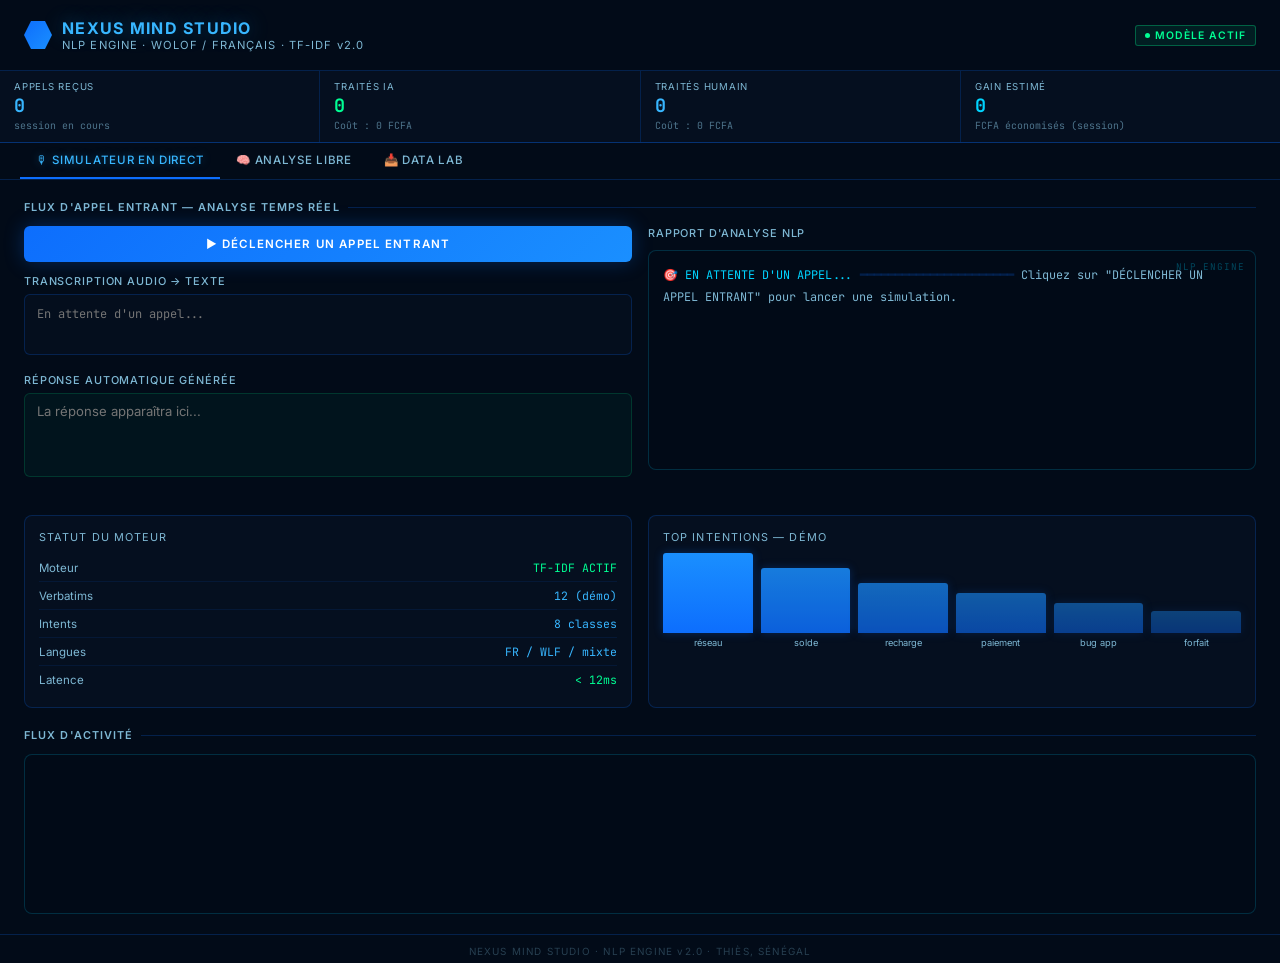
<file: demo-centre d appels..html>
<!DOCTYPE html>
<html lang="fr"><head>
<meta charset="UTF-8">
<meta name="viewport" content="width=device-width, initial-scale=1.0">
<title>Nexus Mind Studio — NLP Engine v2.0</title>
<style>
@import url('https://fonts.googleapis.com/css2?family=Inter:wght@300;400;500;600;700&family=JetBrains+Mono:wght@400;500&display=swap');
*{box-sizing:border-box;margin:0;padding:0}
body{background:#020B18}
:root{
  --b0:#020B18;--b1:#050F1F;--b2:#0A1628;
  --acc:#0D6EFD;--vif:#1A8FFF;--clair:#38B6FF;
  --glow:rgba(13,110,253,0.3);
  --cyan:#00D4FF;--vert:#00FF94;
  --t1:#E8F4FF;--t2:#7EB8D4;--t3:#4FC3F7;
  --bord:rgba(13,110,253,0.22);--bordv:rgba(26,143,255,0.45);
}
.app{background:var(--b0);min-height:600px;padding:0;font-family:'Inter',sans-serif;color:var(--t1)}

/* HEADER */
.header{padding:18px 24px 14px;border-bottom:1px solid var(--bord)}
.header-top{display:flex;align-items:center;gap:10px;margin-bottom:4px}
.hex-icon{width:28px;height:28px;background:linear-gradient(135deg,var(--acc),var(--vif));clip-path:polygon(25% 0%,75% 0%,100% 50%,75% 100%,25% 100%,0% 50%);display:flex;align-items:center;justify-content:center;font-size:12px}
.brand{font-size:1rem;font-weight:700;color:var(--clair);letter-spacing:.08em;text-shadow:0 0 20px rgba(56,182,255,.4)}
.sub{font-size:.7rem;color:var(--t2);letter-spacing:.1em;font-weight:400}
.badge{margin-left:auto;background:rgba(0,255,148,.08);border:1px solid rgba(0,255,148,.3);color:var(--vert);font-size:.65rem;font-weight:600;letter-spacing:.1em;padding:3px 9px;border-radius:3px;display:flex;align-items:center;gap:5px}
.dot-pulse{width:5px;height:5px;background:var(--vert);border-radius:50%;animation:pulse 1.5s ease-in-out infinite}
@keyframes pulse{0%,100%{box-shadow:0 0 0 0 rgba(0,255,148,.6)}50%{box-shadow:0 0 0 5px rgba(0,255,148,0)}}

/* TABS */
.tabs{display:flex;gap:0;border-bottom:1px solid var(--bord);padding:0 20px;overflow-x:auto}
.tab{padding:10px 16px;font-size:.72rem;font-weight:500;letter-spacing:.06em;color:var(--t2);cursor:pointer;border-bottom:2px solid transparent;transition:all .2s;white-space:nowrap}
.tab.active{color:var(--clair);border-bottom-color:var(--acc);text-shadow:0 0 10px rgba(56,182,255,.4)}
.tab:hover:not(.active){color:var(--t1)}

/* CONTENT */
.content{padding:20px 24px}
.section-label{font-size:.68rem;font-weight:600;letter-spacing:.1em;color:var(--t2);text-transform:uppercase;margin-bottom:12px;display:flex;align-items:center;gap:8px}
.section-label::after{content:'';flex:1;height:1px;background:var(--bord)}

/* GRID */
.grid2{display:grid;grid-template-columns:1fr 1fr;gap:16px;margin-bottom:20px}
@media (max-width:700px){.grid2{grid-template-columns:1fr}}

/* INPUTS */
.field{margin-bottom:14px}
.field-label{font-size:.68rem;color:var(--t2);letter-spacing:.08em;text-transform:uppercase;margin-bottom:6px;font-weight:500}
.inp{width:100%;background:rgba(5,15,31,.9);border:1px solid var(--bord);border-radius:6px;color:var(--t1);font-family:'Inter',sans-serif;font-size:.82rem;padding:9px 12px;resize:none;outline:none;transition:border-color .2s}
.inp:focus{border-color:var(--vif);box-shadow:0 0 0 3px var(--glow)}
.inp.mono{font-family:'JetBrains Mono',monospace;font-size:.75rem;color:var(--t3);line-height:1.7}
.inp.green-out{color:var(--vert);background:rgba(0,255,148,.04);border-color:rgba(0,255,148,.15)}

/* BUTTONS */
.btn-primary{width:100%;background:linear-gradient(135deg,var(--acc),var(--vif));border:none;color:#fff;font-family:'Inter',sans-serif;font-weight:600;font-size:.72rem;letter-spacing:.1em;text-transform:uppercase;padding:11px 20px;border-radius:6px;cursor:pointer;box-shadow:0 0 20px var(--glow);transition:all .2s;margin-bottom:12px}
.btn-primary:hover{box-shadow:0 0 35px rgba(26,143,255,.5);transform:translateY(-1px)}
.btn-primary:active{transform:translateY(0)}
.btn-secondary{width:100%;background:transparent;border:1px solid var(--bordv);color:var(--clair);font-family:'Inter',sans-serif;font-weight:500;font-size:.72rem;letter-spacing:.08em;padding:10px 20px;border-radius:6px;cursor:pointer;transition:all .2s}
.btn-secondary:hover{background:rgba(13,110,253,.08)}
.btn-secondary.active{background:rgba(255,59,92,.12);border-color:#ff3b5c;color:#ff3b5c}

/* NLP OUTPUT PANEL */
.nlp-panel{background:rgba(2,11,24,.95);border:1px solid rgba(0,212,255,.18);border-radius:8px;padding:14px;font-family:'JetBrains Mono',monospace;font-size:.74rem;color:var(--t3);line-height:1.8;height:220px;overflow-y:auto;position:relative}
.nlp-panel::before{content:'NLP ENGINE';position:absolute;top:8px;right:10px;font-size:.58rem;color:rgba(0,212,255,.3);letter-spacing:.1em}

/* SCORES */
.scores-container{margin-top:10px}
.score-row{display:flex;align-items:center;gap:10px;margin-bottom:8px}
.score-label{font-size:.72rem;color:var(--t2);width:160px;white-space:nowrap;overflow:hidden;text-overflow:ellipsis}
.score-bar-bg{flex:1;height:5px;background:rgba(13,110,253,.12);border-radius:3px;overflow:hidden}
.score-bar{height:100%;border-radius:3px;background:linear-gradient(90deg,var(--acc),var(--cyan));transition:width .5s ease;box-shadow:0 0 6px var(--glow)}
.score-val{font-size:.68rem;font-family:'JetBrains Mono',monospace;color:var(--clair);width:38px;text-align:right}

/* STATUS CARD */
.status-card{background:var(--b1);border:1px solid var(--bord);border-radius:8px;padding:14px;height:100%}
.status-title{font-size:.68rem;color:var(--t2);letter-spacing:.1em;text-transform:uppercase;margin-bottom:10px}
.status-row{display:flex;justify-content:space-between;align-items:center;padding:6px 0;border-bottom:1px solid rgba(13,110,253,.1)}
.status-row:last-child{border-bottom:none}
.status-key{font-size:.72rem;color:var(--t2)}
.status-val{font-size:.72rem;font-family:'JetBrains Mono',monospace;color:var(--clair)}
.status-val.green{color:var(--vert)}

/* INTENT BADGE */
.intent-result{display:flex;align-items:center;gap:8px;margin-top:12px;padding:10px 12px;background:rgba(13,110,253,.08);border:1px solid var(--bordv);border-radius:6px}
.intent-icon{width:8px;height:8px;border-radius:50%;background:var(--cyan);box-shadow:0 0 8px var(--cyan)}
.intent-text{font-size:.76rem;color:var(--clair);font-weight:600;letter-spacing:.06em}
.intent-pct{margin-left:auto;font-family:'JetBrains Mono',monospace;font-size:.72rem;color:var(--vert)}

/* DIVIDER */
.divider{border:none;border-top:1px solid var(--bord);margin:18px 0}

/* CHART MOCK */
.chart-area{background:var(--b1);border:1px solid var(--bord);border-radius:8px;padding:14px}
.chart-title{font-size:.68rem;color:var(--t2);letter-spacing:.1em;text-transform:uppercase;margin-bottom:14px}
.bars{display:flex;align-items:flex-end;gap:8px;height:90px}
.bar-col{display:flex;flex-direction:column;align-items:center;gap:4px;flex:1}
.bar{width:100%;background:linear-gradient(180deg,var(--vif),var(--acc));border-radius:3px 3px 0 0;transition:height .4s ease;box-shadow:0 0 10px var(--glow);min-height:4px}
.bar-lbl{font-size:.58rem;color:var(--t2);text-align:center;line-height:1.2}

/* FOOTER */
.footer{text-align:center;padding:10px 0 6px;font-size:.62rem;color:rgba(126,184,212,.3);letter-spacing:.12em;border-top:1px solid var(--bord)}

/* KPI TOP BAR — remplace l'ancien roi-banner + l'ancien tableau de bord */
.kpi-topbar{display:grid;grid-template-columns:repeat(4,1fr);gap:1px;background:var(--bord);border-bottom:1px solid var(--bord)}
@media (max-width:700px){.kpi-topbar{grid-template-columns:repeat(2,1fr)}}
.kpi-cell{background:var(--b1);padding:10px 14px}
.kpi-cell-label{font-size:.6rem;color:var(--t2);letter-spacing:.08em;text-transform:uppercase;margin-bottom:4px}
.kpi-cell-value{font-size:1.15rem;font-weight:700;color:var(--clair);font-family:'JetBrains Mono',monospace;line-height:1.1}
.kpi-cell-value.green{color:var(--vert)}
.kpi-cell-value.cyan{color:var(--cyan)}
.kpi-cell-sub{font-size:.62rem;color:rgba(126,184,212,.6);margin-top:3px;font-family:'JetBrains Mono',monospace}

.activity-feed{background:rgba(2,11,24,.95);border:1px solid rgba(0,212,255,.18);border-radius:8px;padding:10px 14px;height:160px;overflow-y:auto;font-family:'JetBrains Mono',monospace;font-size:.72rem}
.activity-item{padding:6px 0;border-bottom:1px solid rgba(13,110,253,.08);display:flex;gap:8px;align-items:baseline}
.activity-item:last-child{border-bottom:none}
.activity-time{color:rgba(126,184,212,.5);flex-shrink:0}
.activity-tag{padding:1px 6px;border-radius:3px;font-size:.62rem;font-weight:600;flex-shrink:0}
.activity-tag.ia{background:rgba(0,255,148,.12);color:var(--vert)}
.activity-tag.humain{background:rgba(255,193,7,.12);color:#ffc107}
.activity-msg{color:var(--t2);overflow:hidden;text-overflow:ellipsis;white-space:nowrap}

/* TOAST */
.toast{position:fixed;bottom:16px;left:50%;transform:translateX(-50%) translateY(20px);background:var(--b2);border:1px solid var(--bordv);color:var(--t1);font-size:.75rem;padding:10px 18px;border-radius:8px;box-shadow:0 4px 24px rgba(0,0,0,.4);opacity:0;transition:all .3s ease;pointer-events:none;z-index:999}
.toast.show{opacity:1;transform:translateX(-50%) translateY(0)}

/* SCROLLBAR */
::-webkit-scrollbar{width:3px}
::-webkit-scrollbar-track{background:var(--b0)}
::-webkit-scrollbar-thumb{background:var(--acc);border-radius:2px}
</style>

</head><body><div class="app">

  <!-- HEADER -->
  <div class="header">
    <div class="header-top">
      <div class="hex-icon"></div>
      <div>
        <div class="brand">NEXUS MIND STUDIO</div>
        <div class="sub">NLP ENGINE · WOLOF / FRANÇAIS · TF-IDF v2.0</div>
      </div>
      <div class="badge">
        <div class="dot-pulse"></div>
        MODÈLE ACTIF
      </div>
    </div>
  </div>

  <!-- KPI TOP BAR — toujours visible, sur tous les onglets -->
  <div class="kpi-topbar">
    <div class="kpi-cell">
      <div class="kpi-cell-label">Appels reçus</div>
      <div class="kpi-cell-value" id="kpi-recus">0</div>
      <div class="kpi-cell-sub">session en cours</div>
    </div>
    <div class="kpi-cell">
      <div class="kpi-cell-label">Traités IA</div>
      <div class="kpi-cell-value green" id="kpi-ia">0</div>
      <div class="kpi-cell-sub" id="kpi-ia-cout">Coût : 0 FCFA</div>
    </div>
    <div class="kpi-cell">
      <div class="kpi-cell-label">Traités Humain</div>
      <div class="kpi-cell-value" id="kpi-humain">0</div>
      <div class="kpi-cell-sub" id="kpi-humain-cout">Coût : 0 FCFA</div>
    </div>
    <div class="kpi-cell">
      <div class="kpi-cell-label">Gain estimé</div>
      <div class="kpi-cell-value cyan" id="kpi-gains">0</div>
      <div class="kpi-cell-sub">FCFA économisés (session)</div>
    </div>
  </div>

  <!-- TABS -->
  <div class="tabs">
    <div class="tab active" onclick="showTab(0,this)">🎙 SIMULATEUR EN DIRECT</div>
    <div class="tab" onclick="showTab(1,this)">🧠 ANALYSE LIBRE</div>
    <div class="tab" onclick="showTab(2,this)">📥 DATA LAB</div>
  </div>

  <!-- TAB 0: SIMULATEUR -->
  <div class="content" id="tab-0" style="display: block;">
    <div class="section-label">Flux d'appel entrant — analyse temps réel</div>
    <div class="grid2">
      <div>
        <button class="btn-primary" id="btn-declencher-appel" onclick="simulerAppel()">▶ DÉCLENCHER UN APPEL ENTRANT</button>
        <div class="field">
          <div class="field-label">Transcription audio → texte</div>
          <textarea class="inp mono" rows="2" id="transcription" readonly="" placeholder="En attente d&#39;un appel..."></textarea>
        </div>
        <div class="field">
          <div class="field-label">Réponse automatique générée</div>
          <textarea class="inp green-out" rows="4" id="reponse-sim" readonly="" placeholder="La réponse apparaîtra ici..."></textarea>
        </div>
      </div>
      <div>
        <div class="field-label" style="margin-bottom:10px">Rapport d'analyse NLP</div>
        <div class="nlp-panel" id="nlp-sim"><span style="color:var(--cyan)">🎯 EN ATTENTE D'UN APPEL...</span>
<span style="color:var(--bord)">━━━━━━━━━━━━━━━━━━━━━━</span>
<span style="color:var(--t2)">Cliquez sur "DÉCLENCHER UN APPEL ENTRANT" pour lancer une simulation.</span></div>
        <div class="scores-container" id="scores-sim"></div>
        <div id="intent-sim"></div>
      </div>
    </div>

    <div class="grid2">
      <div class="status-card">
        <div class="status-title">Statut du moteur</div>
        <div class="status-row"><span class="status-key">Moteur</span><span class="status-val green">TF-IDF ACTIF</span></div>
        <div class="status-row"><span class="status-key">Verbatims</span><span class="status-val">12 (démo)</span></div>
        <div class="status-row"><span class="status-key">Intents</span><span class="status-val">8 classes</span></div>
        <div class="status-row"><span class="status-key">Langues</span><span class="status-val">FR / WLF / mixte</span></div>
        <div class="status-row"><span class="status-key">Latence</span><span class="status-val green">&lt; 12ms</span></div>
      </div>
      <div class="chart-area">
        <div class="chart-title">Top intentions — démo</div>
        <div class="bars">
          <div class="bar-col"><div class="bar" style="height:80px"></div><div class="bar-lbl">réseau</div></div>
          <div class="bar-col"><div class="bar" style="height:65px;opacity:.85"></div><div class="bar-lbl">solde</div></div>
          <div class="bar-col"><div class="bar" style="height:50px;opacity:.7"></div><div class="bar-lbl">recharge</div></div>
          <div class="bar-col"><div class="bar" style="height:40px;opacity:.6"></div><div class="bar-lbl">paiement</div></div>
          <div class="bar-col"><div class="bar" style="height:30px;opacity:.5"></div><div class="bar-lbl">bug app</div></div>
          <div class="bar-col"><div class="bar" style="height:22px;opacity:.4"></div><div class="bar-lbl">forfait</div></div>
        </div>
      </div>
    </div>

    <div class="section-label">Flux d'activité</div>
    <div class="activity-feed" id="activity-feed"></div>
  </div>

  <!-- TAB 1: ANALYSE LIBRE -->
  <div class="content" id="tab-1" style="display: none;">
    <div class="section-label">Classification NLP — saisie manuelle</div>
    <div class="grid2">
      <div>
        <div class="field">
          <div class="field-label">Message client (Français · Wolof · Code-switching)</div>
          <textarea class="inp" rows="3" id="msg-libre" placeholder="Ex: Dama bëgg xam sam solde internet..."></textarea>
        </div>
        <button class="btn-primary" onclick="analyserLibre()">🔍 ANALYSER LE MESSAGE</button>
        <div class="field">
          <div class="field-label">Réponse automatique</div>
          <textarea class="inp green-out" rows="5" id="rep-libre" readonly="" placeholder="La réponse apparaîtra ici..."></textarea>
        </div>
      </div>
      <div>
        <div class="field-label" style="margin-bottom:10px">Rapport d'analyse</div>
        <div class="nlp-panel" id="nlp-libre">
<span style="color:rgba(79,195,247,.4)">// Entrez un message pour lancer l'analyse TF-IDF...</span>
        </div>
        <div class="scores-container" id="scores-libre"></div>
        <div id="intent-libre"></div>
      </div>
    </div>
  </div>

  <!-- TAB 2: DATA LAB -->
  <div class="content" id="tab-2" style="display: none;">
    <div class="section-label">Pipeline d'entraînement — import CSV</div>
    <div class="grid2">
      <div>
        <input type="file" id="csv-input" accept=".csv" style="display:none" onchange="fichierChoisi(this)">
        <div id="dropzone" style="border: 1px dashed var(--bordv); border-radius: 8px; padding: 20px; text-align: center; margin-bottom: 12px; cursor: pointer; transition: 0.2s; background: transparent;"
             onclick="document.getElementById('csv-input').click()"
             onmouseenter="this.style.background='rgba(13,110,253,.05)'" onmouseleave="this.style.background='transparent'">
          <div style="font-size:1.5rem;margin-bottom:6px;opacity:.5">⬆</div>
          <div id="dropzone-label" style="font-size:.72rem;color:var(--t2);letter-spacing:.06em">DÉPOSER LE FICHIER CSV</div>
          <div style="font-size:.62rem;color:rgba(126,184,212,.4);margin-top:4px">Colonnes requises : message, intent</div>
        </div>
        <button class="btn-primary" onclick="synchroniserModele()">⟳ SYNCHRONISER LE MODÈLE</button>
        <button class="btn-secondary" onclick="exporterMetriques()">↓ EXPORTER LES MÉTRIQUES</button>
      </div>
      <div class="status-card">
        <div class="status-title">Rapport de synchronisation</div>
        <div class="status-row"><span class="status-key">Statut</span><span class="status-val green" id="sync-statut">✓ MODÈLE DÉMO ACTIF</span></div>
        <div class="status-row"><span class="status-key">Source</span><span class="status-val" id="sync-source">données intégrées</span></div>
        <div class="status-row"><span class="status-key">Verbatims</span><span class="status-val" id="sync-verbatims">12 lignes</span></div>
        <div class="status-row"><span class="status-key">Vocabulaire</span><span class="status-val">~85 tokens</span></div>
        <div class="status-row"><span class="status-key">Encodage</span><span class="status-val">UTF-8 / latin-1</span></div>
        <div style="margin-top:10px;font-size:.65rem;color:rgba(0,255,148,.5);letter-spacing:.06em">
          ⚠ Importez un CSV réel pour entraîner sur vos verbatims Orange / Sonatel
        </div>
      </div>
    </div>
    <hr class="divider">
    <div class="section-label">Visualisation des données</div>
    <div class="grid2">
      <div class="chart-area">
        <div class="chart-title">Distribution des intentions</div>
        <div class="bars" style="height:100px">
          <div class="bar-col"><div class="bar" style="height:90px"></div><div class="bar-lbl">prob_réseau</div></div>
          <div class="bar-col"><div class="bar" style="height:70px;opacity:.85"></div><div class="bar-lbl">solde_inet</div></div>
          <div class="bar-col"><div class="bar" style="height:55px;opacity:.72"></div><div class="bar-lbl">recharge</div></div>
          <div class="bar-col"><div class="bar" style="height:42px;opacity:.6"></div><div class="bar-lbl">paiement</div></div>
          <div class="bar-col"><div class="bar" style="height:32px;opacity:.5"></div><div class="bar-lbl">bug_app</div></div>
          <div class="bar-col"><div class="bar" style="height:24px;opacity:.4"></div><div class="bar-lbl">forfait</div></div>
          <div class="bar-col"><div class="bar" style="height:16px;opacity:.3"></div><div class="bar-lbl">résil.</div></div>
          <div class="bar-col"><div class="bar" style="height:12px;opacity:.25"></div><div class="bar-lbl">service</div></div>
        </div>
      </div>
      <div class="chart-area">
        <div class="chart-title">Répartition linguistique</div>
        <div style="display:flex;align-items:center;justify-content:center;gap:20px;margin-top:20px">
          <svg width="90" height="90" viewBox="0 0 90 90">
            <circle cx="45" cy="45" r="35" fill="none" stroke="rgba(13,110,253,.15)" stroke-width="14"></circle>
            <circle cx="45" cy="45" r="35" fill="none" stroke="var(--acc)" stroke-width="14" stroke-dasharray="142 78" stroke-dashoffset="35" transform="rotate(-90 45 45)" style="filter:drop-shadow(0 0 4px rgba(13,110,253,.5))"></circle>
            <circle cx="45" cy="45" r="35" fill="none" stroke="var(--cyan)" stroke-width="14" stroke-dasharray="55 165" stroke-dashoffset="-107" transform="rotate(-90 45 45)"></circle>
            <circle cx="45" cy="45" r="35" fill="none" stroke="rgba(0,255,148,.6)" stroke-width="14" stroke-dasharray="24 196" stroke-dashoffset="-162" transform="rotate(-90 45 45)"></circle>
          </svg>
          <div style="display:flex;flex-direction:column;gap:8px">
            <div style="display:flex;align-items:center;gap:6px"><div style="width:8px;height:8px;border-radius:2px;background:var(--acc)"></div><span style="font-size:.68rem;color:var(--t2)">Français</span><span style="font-size:.68rem;font-family:'JetBrains Mono',monospace;color:var(--clair);margin-left:auto;padding-left:10px">65%</span></div>
            <div style="display:flex;align-items:center;gap:6px"><div style="width:8px;height:8px;border-radius:2px;background:var(--cyan)"></div><span style="font-size:.68rem;color:var(--t2)">Wolof/FR</span><span style="font-size:.68rem;font-family:'JetBrains Mono',monospace;color:var(--clair);margin-left:auto;padding-left:10px">25%</span></div>
            <div style="display:flex;align-items:center;gap:6px"><div style="width:8px;height:8px;border-radius:2px;background:rgba(0,255,148,.7)"></div><span style="font-size:.68rem;color:var(--t2)">Wolof</span><span style="font-size:.68rem;font-family:'JetBrains Mono',monospace;color:var(--clair);margin-left:auto;padding-left:10px">10%</span></div>
          </div>
        </div>
      </div>
    </div>
  </div>

  <!-- FOOTER -->
  <div class="footer">NEXUS MIND STUDIO · NLP ENGINE v2.0 · THIÈS, SÉNÉGAL</div>
</div>

<div class="toast" id="toast"></div>

<script>
/* ===================================================================
   MODÈLE DE COÛT — à ajuster selon vos vrais chiffres opérationnels
   =================================================================== */
const COST_IA_PAR_APPEL = 25;      // FCFA — coût marginal IA (cloud/tokens/électricité)
const COST_HUMAIN_PAR_APPEL = 450; // FCFA — coût moyen agent humain par appel (salaire/charges/volume)

const REPONSES={
  panne_internet: "Je comprends, une coupure c'est vite frustrant. Essayez d'abord un redémarrage du téléphone et une réactivation des données mobiles — ça résout 8 pannes sur 10. Toujours bloqué ? Composez le 700, c'est gratuit.",
  mobile_money: "Pas de panique pour votre argent. Composez le étoile 144 dièse ou appelez directement le 77 777 77 77 : c'est la ligne dédiée Orange Money, ouverte 24h/24.",
  activation_sim: "Pour activer ou débloquer votre SIM, rendez-vous dans n'importe quelle agence Orange avec votre pièce d'identité — ça prend en général moins de 10 minutes.",
  reclamation_facture: "Votre réclamation est bien enregistrée. Un conseiller reviendra vers vous sous 24 heures avec le détail de votre facture.",
  resiliation: "Avant de vous quitter, laissez-nous vous présenter nos offres de fidélisation — ça vaut souvent le coup. Un conseiller peut vous rappeler dans l'heure si vous préférez.",
  urgence_medicale: "URGENCE — appelez immédiatement le 15 (SAMU) ou le 18 (pompiers). Ne raccrochez pas tant que les secours ne sont pas en route.",
  consultation_generale: "Nos médecins sont disponibles du lundi au samedi, de 8h à 20h. Je peux vous transférer au standard pour fixer un créneau aujourd'hui.",
  rdv_specialiste: "Pour un rendez-vous avec un spécialiste, notre portail patient est le plus rapide, sinon notre standard vous guide dans la minute.",
  sante_mentale: "Vous n'êtes pas seul, et c'est important que vous en parliez. Notre équipe de psychologues est disponible dès maintenant sur la ligne d'écoute — je vous transfère.",
  medication_ordonnance: "Pour le renouvellement d'une ordonnance, votre médecin traitant reste l'interlocuteur le plus rapide. Je peux aussi vous transférer à la pharmacie partenaire la plus proche.",
  maternite: "Notre maternité assure un suivi complet, de la grossesse au post-partum. Prenons rendez-vous avec une sage-femme dès que possible.",
  maladie_culture: "Contactez le service de développement rural de votre département pour un diagnostic gratuit — décrivez bien les symptômes sur les feuilles ou les tiges.",
  sante_animale: "Isolez d'abord l'animal malade du reste du troupeau, puis contactez le service vétérinaire de votre département sans attendre.",
  semences_plantation: "Les semences certifiées, adaptées à votre zone, sont disponibles à la SONACOS et à la DISEM — je peux vous indiquer le point le plus proche.",
  irrigation_eau: "Des financements pour l'irrigation existent via le programme PDIDAS. Un conseiller agricole peut vous accompagner dans le dossier.",
  intrants_engrais: "Les engrais subventionnés sont disponibles via les coopératives agréées de votre zone — le dosage dépend de votre culture, précisez-la à l'agent.",
  vente_marche: "Consultez les prix du jour en temps réel sur le site de l'ANSD, et pensez à rejoindre une coopérative pour mieux négocier vos ventes.",
  service_client: "Votre demande a été transmise à un conseiller humain. Vous serez recontacté sous peu.",
};

/* ===================================================================
   RÉPONSES WOLOF — À VALIDER/REMPLACER PAR VOS VERBATIMS AUTHENTIQUES
   (base de données Wolof-Français validée mentionnée dans vos travaux).
   Ce sont des versions de départ, à corriger si la formulation n'est
   pas exactement celle que vous utilisez avec vos locuteurs natifs.
   =================================================================== */
const REPONSES_WOLOF={
  panne_internet: "Dégg naa, internet bi dafa jamono bu metti. Jël sa telefon, defar ko dellu, ubbi ci wàll data mobile — loolu dana faj internet bi ci 8 ci 10. Su dul faj, wooy 700, dara du fey.",
  mobile_money: "Bul jugé, sa xaalis dafa aju. Woo 144 walla 77 777 77 77 — liñu jëfandikoo Orange Money, ubbi 24h/24.",
  activation_sim: "Ngir activer walla ubbi sa SIM, dem ci ag agence Orange bu jege ak sa CNI — du yagg lu ëpp 10 minit.",
  reclamation_facture: "Sa woote bi nekk na ci lëkkël. Kenn ci nu dina la woo ci 24 waxtu ngir wax ci sa facture.",
  resiliation: "Balaa nga tuxu, nanga xam nu am ay offre yu baax ngir tekki sa kontar. Kenn dina la woo ci benn waxtu su nga bëgg.",
  urgence_medicale: "URGENCE — woo léegi 15 (SAMU) walla 18 (sapeurs). Bul dindi telefon bi ba kuy dimbali agsi.",
  service_client: "Sa laaj dina jëm ci kenn ci sunu ëkip. Dinañu la woo ci ndoggu.",
};

const DOMAIN_MAP={
  panne_internet:'telecom', mobile_money:'telecom', reclamation_facture:'telecom',
  resiliation:'telecom', activation_sim:'telecom',
  urgence_medicale:'sante', consultation_generale:'sante', rdv_specialiste:'sante', sante_mentale:'sante',
  medication_ordonnance:'sante', maternite:'sante',
  maladie_culture:'agriculture', sante_animale:'agriculture', semences_plantation:'agriculture',
  irrigation_eau:'agriculture', intrants_engrais:'agriculture', vente_marche:'agriculture',
  service_client:'general'
};
const ALWAYS_HUMAN=['urgence_medicale','sante_mentale','resiliation','reclamation_facture'];

// mots-clés par defaut — remplaces/enrichis dynamiquement si un CSV reel est importe (voir Data Lab)
let INTENTS_DATA={
  panne_internet:       {mots:['internet','connexion','réseau','reseau','4g','wifi','doxul','doxoul','lente'], score_base:0.9},
  mobile_money:         {mots:['orange money','wave','mobile money','xaalis','transfert','retrait','togg'], score_base:0.9},
  reclamation_facture:  {mots:['facture','prélèvement','prelevement','remboursement','surfacturation','débité','debite'], score_base:0.85},
  resiliation:          {mots:['résilier','resilier','quitter','changer opérateur','changer operateur','portabilité','portabilite'], score_base:0.85},
  activation_sim:       {mots:['sim','puk','activation','carte sim'], score_base:0.85},
  urgence_medicale:     {mots:['urgence','douleur thoracique','respire','malaise','accident','samu'], score_base:0.95},
  consultation_generale:{mots:['médecin','medecin','fièvre','fievre','tousse','mal à la tête','mal a la tete','fatigué','fatigue'], score_base:0.8},
  rdv_specialiste:      {mots:['spécialiste','specialiste','cardiologue','dermatologue','gynécologie','gynecologie','ophtalmologue'], score_base:0.8},
  sante_mentale:        {mots:['déprimé','deprime','angoisse','psychologue','stress','seul','triste'], score_base:0.9},
  medication_ordonnance:{mots:['ordonnance','médicament','medicament','renouveler','posologie','traitement'], score_base:0.8},
  maternite:            {mots:['enceinte','grossesse','accouchement','sage-femme','allaitement'], score_base:0.85},
  maladie_culture:      {mots:['mil','tomates','chenilles','champignons','récolte malade','recolte malade','manioc'], score_base:0.8},
  sante_animale:        {mots:['bœuf','boeuf','vache','poulets','mouton','bétail','betail','vétérinaire','veterinaire'], score_base:0.8},
  semences_plantation:  {mots:['semer','semences','arachide','planter','riz','niébé','niebe'], score_base:0.75},
  irrigation_eau:       {mots:['irrigu','arrosage','sécheresse','secheresse','pompe','eau'], score_base:0.75},
  intrants_engrais:     {mots:['engrais','pesticide','herbicide','npk','fertiliser'], score_base:0.75},
  vente_marche:         {mots:['vendre','récolte','recolte','marché','marche','coopérative','cooperative','crédit','credit'], score_base:0.75},
};

/* ===================================================================
   DÉTECTION DE LANGUE — BASÉE SUR UN RATIO, PAS SUR "UN SEUL MOT"
   -------------------------------------------------------------------
   Ancien bug : un seul mot non-français dans la phrase faisait basculer
   toute la réponse (accueil + transfert) en wolof, même sur une phrase
   à 90% française avec juste un mot emprunté au wolof.

   Correctif : on calcule le RATIO de mots wolof reconnus sur le total
   de mots "significatifs" de la phrase, et on exige un minimum de
   correspondances ET un ratio suffisant avant de basculer. Une phrase
   très courte (1-2 mots) est traitée avec plus de prudence.
   =================================================================== */
const WOLOF_LEXIQUE=[
  'dama','dafa','naka','nanga','bëgg','beugg','xam','xamul','waxtaan','wax','waxal',
  'doxoul','doxul','jàng','jang','dëgg','degg','yow','man','moom','ñoom','nun',
  'kii','kiy','loolu','fii','fan','ban','lan','ndax','su','bu','ci','ak','ngir',
  'wóoy','wooy','wóoye','jàppale','jappale','baax','baaxul','metti','tuuti','yagg',
  'sama','sa ','jël','def','defar','ubbi','tekki','xaalis','togg','toggue','xaar',
  'kenn','ñu','dinañu','dina','laaj','wax ci','naam','waaw','déet','deet'
];
const WOLOF_LEXIQUE_SET=new Set(WOLOF_LEXIQUE.map(w=>w.trim().toLowerCase()));

function detecterLangue(msg){
  const mots=msg.toLowerCase()
    .replace(/[^\wàâäéèêëïîôöùûüÿœæçñ\s'-]/gi,' ')
    .split(/\s+/)
    .filter(w=>w.length>1);
  if(mots.length===0)return{langue:'francais',ratio:0,matches:0,total:0};

  let matches=0;
  mots.forEach(m=>{ if(WOLOF_LEXIQUE_SET.has(m))matches++; });
  const ratio=matches/mots.length;

  // Seuils : au moins 2 mots wolof reconnus ET au moins 30% de la phrase,
  // sauf si la phrase est très courte (<=3 mots) où 1 mot wolof net suffit
  // mais seulement si ce mot représente déjà >=50% de la phrase.
  let estWolof=false;
  if(mots.length<=3){
    estWolof = matches>=1 && ratio>=0.5;
  }else{
    estWolof = matches>=2 && ratio>=0.3;
  }

  return{langue:estWolof?'wolof':'francais',ratio:Math.round(ratio*100),matches,total:mots.length};
}

function detecterIntent(msg){
  const m=msg.toLowerCase();
  let scores=[];
  for(const[intent,data] of Object.entries(INTENTS_DATA)){
    let s=0;
    for(const mot of data.mots){if(m.includes(mot))s+=data.score_base/data.mots.length;}
    if(s>0)scores.push([intent,Math.min(s,1)]);
  }
  if(scores.length===0){
    scores=[["service_client",0.45],["problème_réseau",0.30]];
  }
  scores.sort((a,b)=>b[1]-a[1]);
  const total=scores.reduce((s,x)=>s+x[1],0)||1;
  return scores.slice(0,3).map(([l,s])=>[l,Math.round(s/total*100)]);
}

// Construit la réponse ET le message de transfert dans LA MÊME langue détectée,
// pour ne plus avoir un accueil dans une langue et un transfert dans une autre.
function construireReponse(intent, detection, resolvedByIA){
  if(detection.langue==='wolof'){
    if(resolvedByIA){
      return REPONSES_WOLOF[intent] || REPONSES_WOLOF.service_client;
    }
    return "Damay la wommat ci kenn ci sunu ëkip, xaar tuuti."; // transfert en wolof
  }
  if(resolvedByIA){
    return REPONSES[intent] || "Demande transmise à un conseiller humain.";
  }
  return "Je transfère votre appel à un conseiller humain, merci de patienter."; // transfert en français
}

function renderScores(containerId, scores){
  const c=document.getElementById(containerId);
  c.innerHTML=scores.map(([l,p])=>`
    <div class="score-row">
      <div class="score-label">${l}</div>
      <div class="score-bar-bg"><div class="score-bar" style="width:${p}%"></div></div>
      <div class="score-val">${p}%</div>
    </div>`).join('');
}

function renderIntent(containerId, label, pct){
  document.getElementById(containerId).innerHTML=`
    <div class="intent-result">
      <div class="intent-icon"></div>
      <div class="intent-text">${label.toUpperCase()}</div>
      <div class="intent-pct">${pct}%</div>
    </div>`;
}

function showToast(msg){
  const t=document.getElementById('toast');
  t.textContent=msg;
  t.classList.add('show');
  clearTimeout(window._toastTimer);
  window._toastTimer=setTimeout(()=>t.classList.remove('show'),2600);
}

function simulerAppel(){
  const btn=document.getElementById('btn-declencher-appel');
  btn.disabled=true;
  btn.style.opacity=0.5;
  btn.style.cursor='not-allowed';

  document.getElementById('transcription').value='📞 Sonnerie...';
  document.getElementById('reponse-sim').value='';
  document.getElementById('nlp-sim').innerHTML=`<span style="color:var(--cyan)">🎯 Appel entrant...</span>`;
  document.getElementById('scores-sim').innerHTML='';
  document.getElementById('intent-sim').innerHTML='';

  jouerSonnerie();

  setTimeout(()=>{
    const accueil="Nexus Mind Studio, que puis-je faire pour vous ?";
    document.getElementById('nlp-sim').innerHTML=`<span style="color:var(--vert)">🤖 L'IA décroche et parle...</span>`;

    parlerTTS(accueil,()=>{
      document.getElementById('transcription').value='🎙️ Je vous écoute...';
      document.getElementById('nlp-sim').innerHTML=`<span style="color:var(--cyan)">🎙️ En attente de votre voix...</span>`;

      ecouterMicro((transcript,err)=>{
        if(!transcript){
          let msg;
          if(err==='not-allowed'||err==='permission-denied')msg='⚠ Micro refusé — autorisez l’accès au microphone.';
          else if(err==='non_supporte')msg='⚠ Navigateur non compatible. Utilisez Chrome ou Edge.';
          else msg='⚠ Aucune parole détectée. Réessayez.';
          document.getElementById('transcription').value=msg;
          document.getElementById('nlp-sim').innerHTML=`<span style="color:#ffc107">${msg}</span>`;
          reactiverBouton(btn);
          return;
        }

        document.getElementById('transcription').value=transcript;
        const detection=detecterLangue(transcript);
        const scores=detecterIntent(transcript);
        const top=scores[0];
        const resolvedByIA=top[1]>=50 && !ALWAYS_HUMAN.includes(top[0]);
        const reponse=construireReponse(top[0],detection,resolvedByIA);

        document.getElementById('reponse-sim').value=reponse;
        document.getElementById('nlp-sim').innerHTML=`<span style="color:var(--cyan)">🎯 ANALYSE EN TEMPS RÉEL</span>
<span style="color:var(--bord)">━━━━━━━━━━━━━━━━━━━━━━</span>
<span style="color:var(--t2)">Message :</span> <span style="color:var(--t1)">"${transcript}"</span>

<span style="color:var(--t2)">Langue    :</span> <span style="color:var(--vert)">${detection.langue==='wolof'?'Wolof':'Français'} (${detection.matches}/${detection.total} mots, ${detection.ratio}%)</span>
<span style="color:var(--t2)">Intent    :</span> <span style="color:var(--clair)">${top[0].toUpperCase()}</span>
<span style="color:var(--t2)">Confiance :</span> <span style="color:var(--vert)">${top[1]}%</span>
<span style="color:var(--t2)">Routage   :</span> <span style="color:${resolvedByIA?'var(--vert)':'#ffc107'}">${resolvedByIA?'🤖 IA':'👤 HUMAIN'}</span>
<span style="color:var(--t2)">Latence   :</span> <span style="color:var(--clair)">${(Math.random()*8+4).toFixed(1)}ms</span>`;
        renderScores('scores-sim',scores);
        renderIntent('intent-sim',top[0],top[1]);

        parlerTTS(reponse,()=>{
          kpi.recus++;
          if(resolvedByIA){ kpi.ia++; }
          else{ kpi.humain++; }
          updateKpiDisplay();
          ajouterActivite(heureActuelle(),resolvedByIA?'ia':'humain','🔴 SIMULATEUR — '+transcript.substring(0,30)+'...');
          sessionHistory.push({text:transcript,intent:top[0],confidence:top[1]/100,route:resolvedByIA?'BOT':'HUMAN',source:'simulateur',langue:detection.langue});
          reactiverBouton(btn);
        });
      });
    });
  },2200);
}

function analyserLibre(){
  const msg=document.getElementById('msg-libre').value.trim();
  if(!msg){return;}
  const scores=detecterIntent(msg);
  const top=scores[0];
  const detection=detecterLangue(msg);
  const resolvedByIA=top[1]>=50 && !ALWAYS_HUMAN.includes(top[0]);
  const reponse=construireReponse(top[0],detection,resolvedByIA);

  document.getElementById('rep-libre').value=reponse;
  document.getElementById('nlp-libre').innerHTML=`<span style="color:var(--cyan)">🧠 RAPPORT TF-IDF</span>
<span style="color:var(--bord)">━━━━━━━━━━━━━━━━━━━━━━</span>
<span style="color:var(--t2)">Message :</span> <span style="color:var(--t1)">"${msg.substring(0,50)}${msg.length>50?'...':''}"</span>

<span style="color:var(--t2)">Langue    :</span> <span style="color:var(--vert)">${detection.langue==='wolof'?'Wolof':'Français'} (${detection.matches}/${detection.total} mots, ${detection.ratio}%)</span>
<span style="color:var(--t2)">Tokens    :</span> <span style="color:var(--clair)">${msg.split(/\s+/).length} mots analysés</span>
<span style="color:var(--t2)">Intent    :</span> <span style="color:var(--clair)">${top[0].toUpperCase()}</span>
<span style="color:var(--t2)">Confiance :</span> <span style="color:var(--vert)">${top[1]}%</span>`;
  renderScores('scores-libre',scores);
  renderIntent('intent-libre',top[0],top[1]);

  kpi.recus++;
  if(resolvedByIA){ kpi.ia++; }
  else{ kpi.humain++; }
  updateKpiDisplay();
  ajouterActivite(heureActuelle(), resolvedByIA?'ia':'humain', '🧠 ANALYSE LIBRE — '+msg.substring(0,30)+'...');
  sessionHistory.push({text:msg,intent:top[0],confidence:top[1]/100,route:resolvedByIA?'BOT':'HUMAN',source:'analyse_libre',langue:detection.langue});
}

let importedDataset = null;
const STOPWORDS = new Set(['le','la','les','de','des','du','un','une','et','je','tu','il','elle','nous','vous','ils','ma','mon','mes','ce','cette','pas','plus','très','tres','trop','pour','avec','dans','sur','est','suis','ai','au','aux','ne','se','sa','son','ses','qui','que','ça','ca','on','être','etre','cet','ces','y','en','du','depuis','là']);

function parseCSV(text){
  const lines=text.split(/\r?\n/).filter(l=>l.trim().length>0);
  if(lines.length===0)return{header:[],rows:[]};
  const parseLine=(line)=>{
    const result=[];let cur='';let inQuotes=false;
    for(let i=0;i<line.length;i++){
      const c=line[i];
      if(c==='"'){ if(inQuotes&&line[i+1]==='"'){cur+='"';i++;} else inQuotes=!inQuotes; }
      else if(c===','&&!inQuotes){result.push(cur);cur='';}
      else cur+=c;
    }
    result.push(cur);
    return result;
  };
  const header=parseLine(lines[0]).map(h=>h.trim().toLowerCase());
  const rows=lines.slice(1).map(parseLine);
  return{header,rows};
}

function tokenize(text){
  return text.toLowerCase()
    .replace(/[^\wàâäéèêëïîôöùûüÿœæçñ\s]/gi,' ')
    .split(/\s+/)
    .filter(w=>w.length>2&&!STOPWORDS.has(w));
}

function fichierChoisi(input){
  if(!(input.files&&input.files.length>0))return;
  const f=input.files[0];
  document.getElementById('dropzone-label').textContent=`📄 ${f.name}`;
  const reader=new FileReader();
  reader.onload=(e)=>{
    const{header,rows}=parseCSV(e.target.result);
    const msgIdx=header.indexOf('message');
    const intentIdx=header.indexOf('intent');
    if(msgIdx===-1||intentIdx===-1){
      showToast('⚠ Colonnes "message" et "intent" introuvables dans ce CSV.');
      return;
    }
    const seen=new Set();let dedupCount=0;const parsed=[];
    rows.forEach(r=>{
      const msg=(r[msgIdx]||'').trim();
      const intent=(r[intentIdx]||'').trim();
      if(!msg||!intent)return;
      if(seen.has(msg)){dedupCount++;return;}
      seen.add(msg);
      parsed.push({message:msg,intent});
    });
    importedDataset={rows:parsed,source:f.name,dedupCount,totalRaw:rows.length};
    document.getElementById('sync-source').textContent=f.name;
    document.getElementById('sync-verbatims').textContent=`${parsed.length} lignes (${dedupCount} doublons retirés)`;
    document.getElementById('sync-statut').textContent='📄 FICHIER PRÊT — cliquez sur SYNCHRONISER';
    document.getElementById('sync-statut').classList.remove('green');
    showToast(`Fichier "${f.name}" chargé : ${parsed.length} lignes utiles sur ${rows.length}.`);
  };
  reader.readAsText(f,'UTF-8');
}

function synchroniserModele(){
  if(!importedDataset||importedDataset.rows.length===0){
    showToast("⚠ Importez d'abord un fichier CSV valide (colonnes message, intent).");
    return;
  }
  document.getElementById('sync-statut').textContent='⏳ SYNCHRONISATION...';
  document.getElementById('sync-statut').classList.remove('green');

  setTimeout(()=>{
    const byIntent={};
    importedDataset.rows.forEach(({message,intent})=>{
      if(!byIntent[intent])byIntent[intent]=[];
      byIntent[intent].push(message);
    });

    const newIntentsData={};
    Object.entries(byIntent).forEach(([intent,messages])=>{
      const freq={};
      messages.forEach(m=>{ tokenize(m).forEach(w=>{freq[w]=(freq[w]||0)+1;}); });
      const topWords=Object.entries(freq).sort((a,b)=>b[1]-a[1]).slice(0,12).map(([w])=>w);
      const scoreBase=Math.min(0.95,0.55+Math.log10(messages.length+1)*0.15);
      newIntentsData[intent]={mots:topWords,score_base:Math.round(scoreBase*100)/100};
      if(!REPONSES[intent])REPONSES[intent]="Votre demande a été transmise à un conseiller humain.";
    });

    INTENTS_DATA=newIntentsData;

    const totalWords=Object.values(newIntentsData).reduce((s,d)=>s+d.mots.length,0);
    document.getElementById('sync-statut').textContent='✓ MODÈLE ENTRAÎNÉ SUR VOS DONNÉES';
    document.getElementById('sync-statut').classList.add('green');
    document.getElementById('sync-verbatims').textContent=`${importedDataset.rows.length} lignes utilisées`;
    updateIntentChart(byIntent);
    showToast(`Modèle mis à jour : ${Object.keys(newIntentsData).length} intentions, ${totalWords} mots-clés appris.`);
  },1200);
}

function updateIntentChart(byIntent){
  const counts=Object.entries(byIntent).map(([intent,msgs])=>[intent,msgs.length]).sort((a,b)=>b[1]-a[1]).slice(0,8);
  const max=counts.length?counts[0][1]:1;
  const container=document.querySelector('#tab-2 .chart-area .bars');
  if(!container)return;
  container.innerHTML=counts.map(([intent,count])=>`
    <div class="bar-col"><div class="bar" style="height:${Math.round((count/max)*90)}px"></div><div class="bar-lbl">${intent.replace(/_/g,' ')}</div></div>
  `).join('');
}

function exporterMetriques(){
  if(!importedDataset){
    showToast('⚠ Aucune donnée importée à exporter — importez un CSV d\'abord.');
    return;
  }
  const report={
    projet:"Nexus Mind Studio — Data Lab",
    source:importedDataset.source,
    date_export:new Date().toISOString(),
    lignes_utiles:importedDataset.rows.length,
    doublons_retires:importedDataset.dedupCount,
    intentions:Object.keys(INTENTS_DATA).map(intent=>({
      intent, mots_cles_appris:INTENTS_DATA[intent].mots, score_base:INTENTS_DATA[intent].score_base
    }))
  };
  const blob=new Blob([JSON.stringify(report,null,2)],{type:'application/json'});
  const url=URL.createObjectURL(blob);
  const a=document.createElement('a');
  a.href=url;a.download=`rapport_datalab_${Date.now()}.json`;
  document.body.appendChild(a);a.click();document.body.removeChild(a);
  URL.revokeObjectURL(url);
  showToast('Rapport exporté avec succès.');
}

function showTab(idx,el){
  document.querySelectorAll('.tab').forEach(t=>t.classList.remove('active'));
  el.classList.add('active');
  [0,1,2].forEach(i=>document.getElementById('tab-'+i).style.display=i===idx?'block':'none');
}

/* ===== KPI TOP BAR — chiffres réels de la session, avec coûts ===== */
let kpi={recus:0, ia:0, humain:0};
let sessionHistory=[]; // trace tous les appels reels (simulateur, analyse libre)

function updateKpiDisplay(){
  const coutIA=kpi.ia*COST_IA_PAR_APPEL;
  const coutHumain=kpi.humain*COST_HUMAIN_PAR_APPEL;
  const gain=kpi.ia*(COST_HUMAIN_PAR_APPEL-COST_IA_PAR_APPEL);

  document.getElementById('kpi-recus').textContent=kpi.recus.toLocaleString('fr-FR');
  document.getElementById('kpi-ia').textContent=kpi.ia.toLocaleString('fr-FR');
  document.getElementById('kpi-humain').textContent=kpi.humain.toLocaleString('fr-FR');
  document.getElementById('kpi-gains').textContent=gain.toLocaleString('fr-FR');
  document.getElementById('kpi-ia-cout').textContent='Coût : '+coutIA.toLocaleString('fr-FR')+' FCFA';
  document.getElementById('kpi-humain-cout').textContent='Coût : '+coutHumain.toLocaleString('fr-FR')+' FCFA';
}

function heureActuelle(){
  const d=new Date();
  return String(d.getHours()).padStart(2,'0')+':'+String(d.getMinutes()).padStart(2,'0')+':'+String(d.getSeconds()).padStart(2,'0');
}

function ajouterActivite(heureStr,tag,texte){
  const feed=document.getElementById('activity-feed');
  const div=document.createElement('div');
  div.className='activity-item';
  div.innerHTML=`<span class="activity-time">${heureStr}</span><span class="activity-tag ${tag}">${tag==='ia'?'IA':'HUMAIN'}</span><span class="activity-msg">${texte}</span>`;
  feed.prepend(div);
  while(feed.children.length>20)feed.removeChild(feed.lastChild);
}

updateKpiDisplay();

// Bip audio synthétique (aucun fichier externe requis)
function beep(freq,dur){
  try{
    const AC=window.AudioContext||window.webkitAudioContext;
    if(!AC)return;
    const ctx=new AC();
    const osc=ctx.createOscillator();
    const gain=ctx.createGain();
    osc.type='sine';
    osc.frequency.value=freq;
    gain.gain.setValueAtTime(0.06,ctx.currentTime);
    gain.gain.exponentialRampToValueAtTime(0.001,ctx.currentTime+dur/1000);
    osc.connect(gain);gain.connect(ctx.destination);
    osc.start();
    osc.stop(ctx.currentTime+dur/1000);
    setTimeout(()=>ctx.close(),dur+80);
  }catch(e){}
}

function jouerSonnerie(){
  let n=0;
  const iv=setInterval(()=>{
    beep(n%2===0?480:420,250);
    n++;
    if(n>=6)clearInterval(iv);
  },350);
}

function reactiverBouton(btn){
  setTimeout(()=>{
    btn.disabled=false;
    btn.style.opacity=1;
    btn.style.cursor='pointer';
  },1500);
}

// Synthèse vocale : l'IA parle à voix haute via les haut-parleurs/casque
function parlerTTS(texte,callback){
  try{
    const synth=window.speechSynthesis;
    if(!synth){if(callback)callback();return;}
    synth.cancel();
    const utter=new SpeechSynthesisUtterance(texte);
    utter.lang='fr-FR';
    utter.rate=1.0;
    utter.pitch=1.0;
    utter.onend=()=>{if(callback)callback();};
    utter.onerror=()=>{if(callback)callback();};
    synth.speak(utter);
  }catch(e){if(callback)callback();}
}

// Reconnaissance vocale : capte la voix via le micro du casque
function ecouterMicro(callback){
  const SR=window.SpeechRecognition||window.webkitSpeechRecognition;
  if(!SR){callback(null,'non_supporte');return;}
  const recognition=new SR();
  recognition.lang='fr-FR';
  recognition.interimResults=true;
  recognition.maxAlternatives=1;
  let finalTranscript='';
  let terminé=false;
  let safetyTimer=null;

  recognition.onstart=()=>{
    // Le minuteur de sécurité démarre seulement une fois l'écoute réellement active,
    // pas au moment du clic (sinon la popup d'autorisation micro "mange" le temps disponible).
    safetyTimer=setTimeout(()=>{try{recognition.stop();}catch(e){}},12000);
  };
  recognition.onresult=(event)=>{
    let interim='';
    for(let i=event.resultIndex;i<event.results.length;i++){
      const t=event.results[i][0].transcript;
      if(event.results[i].isFinal)finalTranscript+=t;
      else interim+=t;
    }
    const transEl=document.getElementById('live-transcription');
    if(transEl)transEl.textContent=finalTranscript+interim;
  };
  recognition.onerror=(e)=>{if(!terminé){terminé=true;clearTimeout(safetyTimer);callback(finalTranscript||null,e.error);}};
  recognition.onend=()=>{if(!terminé){terminé=true;clearTimeout(safetyTimer);callback(finalTranscript||null);}};
  try{recognition.start();}catch(e){callback(null,'demarrage_echoue');return;}
}

document.getElementById('msg-libre').addEventListener('keydown',function(e){
  if(e.key==='Enter'&&!e.shiftKey){e.preventDefault();analyserLibre();}
});
</script>
</body></html>
</file>
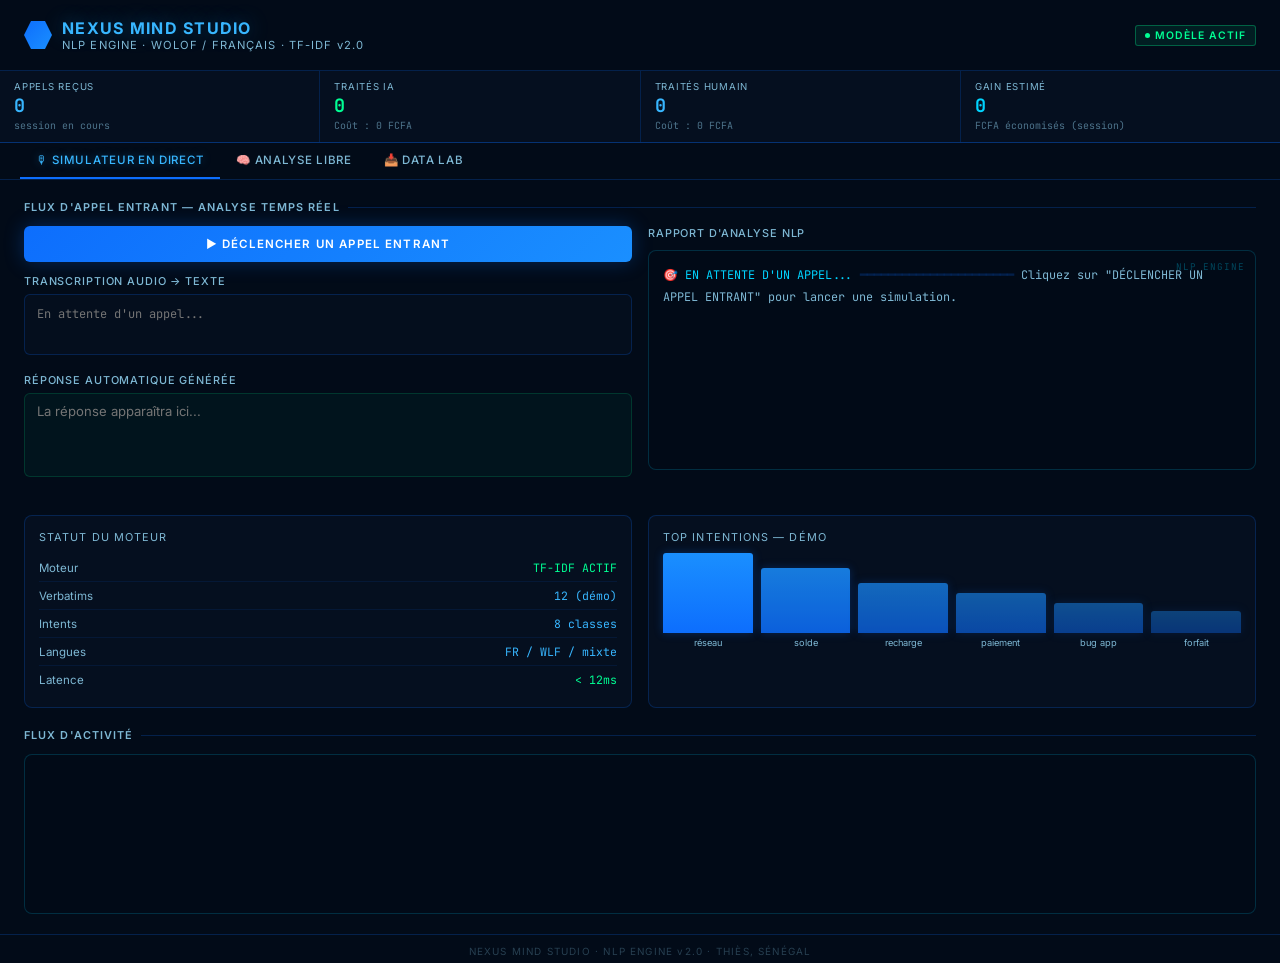
<file: nexus-demo (1).html>
<!DOCTYPE html>
<html lang="fr"><head>
<meta charset="UTF-8">
<meta name="viewport" content="width=device-width, initial-scale=1.0">
<title>Nexus Mind Studio — NLP Engine v2.0</title>
<style>
@import url('https://fonts.googleapis.com/css2?family=Inter:wght@300;400;500;600;700&family=JetBrains+Mono:wght@400;500&display=swap');
*{box-sizing:border-box;margin:0;padding:0}
body{background:#020B18}
:root{
  --b0:#020B18;--b1:#050F1F;--b2:#0A1628;
  --acc:#0D6EFD;--vif:#1A8FFF;--clair:#38B6FF;
  --glow:rgba(13,110,253,0.3);
  --cyan:#00D4FF;--vert:#00FF94;
  --t1:#E8F4FF;--t2:#7EB8D4;--t3:#4FC3F7;
  --bord:rgba(13,110,253,0.22);--bordv:rgba(26,143,255,0.45);
}
.app{background:var(--b0);min-height:600px;padding:0;font-family:'Inter',sans-serif;color:var(--t1)}

/* HEADER */
.header{padding:18px 24px 14px;border-bottom:1px solid var(--bord)}
.header-top{display:flex;align-items:center;gap:10px;margin-bottom:4px}
.hex-icon{width:28px;height:28px;background:linear-gradient(135deg,var(--acc),var(--vif));clip-path:polygon(25% 0%,75% 0%,100% 50%,75% 100%,25% 100%,0% 50%);display:flex;align-items:center;justify-content:center;font-size:12px}
.brand{font-size:1rem;font-weight:700;color:var(--clair);letter-spacing:.08em;text-shadow:0 0 20px rgba(56,182,255,.4)}
.sub{font-size:.7rem;color:var(--t2);letter-spacing:.1em;font-weight:400}
.badge{margin-left:auto;background:rgba(0,255,148,.08);border:1px solid rgba(0,255,148,.3);color:var(--vert);font-size:.65rem;font-weight:600;letter-spacing:.1em;padding:3px 9px;border-radius:3px;display:flex;align-items:center;gap:5px}
.dot-pulse{width:5px;height:5px;background:var(--vert);border-radius:50%;animation:pulse 1.5s ease-in-out infinite}
@keyframes pulse{0%,100%{box-shadow:0 0 0 0 rgba(0,255,148,.6)}50%{box-shadow:0 0 0 5px rgba(0,255,148,0)}}

/* TABS */
.tabs{display:flex;gap:0;border-bottom:1px solid var(--bord);padding:0 20px;overflow-x:auto}
.tab{padding:10px 16px;font-size:.72rem;font-weight:500;letter-spacing:.06em;color:var(--t2);cursor:pointer;border-bottom:2px solid transparent;transition:all .2s;white-space:nowrap}
.tab.active{color:var(--clair);border-bottom-color:var(--acc);text-shadow:0 0 10px rgba(56,182,255,.4)}
.tab:hover:not(.active){color:var(--t1)}

/* CONTENT */
.content{padding:20px 24px}
.section-label{font-size:.68rem;font-weight:600;letter-spacing:.1em;color:var(--t2);text-transform:uppercase;margin-bottom:12px;display:flex;align-items:center;gap:8px}
.section-label::after{content:'';flex:1;height:1px;background:var(--bord)}

/* GRID */
.grid2{display:grid;grid-template-columns:1fr 1fr;gap:16px;margin-bottom:20px}
@media (max-width:700px){.grid2{grid-template-columns:1fr}}

/* INPUTS */
.field{margin-bottom:14px}
.field-label{font-size:.68rem;color:var(--t2);letter-spacing:.08em;text-transform:uppercase;margin-bottom:6px;font-weight:500}
.inp{width:100%;background:rgba(5,15,31,.9);border:1px solid var(--bord);border-radius:6px;color:var(--t1);font-family:'Inter',sans-serif;font-size:.82rem;padding:9px 12px;resize:none;outline:none;transition:border-color .2s}
.inp:focus{border-color:var(--vif);box-shadow:0 0 0 3px var(--glow)}
.inp.mono{font-family:'JetBrains Mono',monospace;font-size:.75rem;color:var(--t3);line-height:1.7}
.inp.green-out{color:var(--vert);background:rgba(0,255,148,.04);border-color:rgba(0,255,148,.15)}

/* BUTTONS */
.btn-primary{width:100%;background:linear-gradient(135deg,var(--acc),var(--vif));border:none;color:#fff;font-family:'Inter',sans-serif;font-weight:600;font-size:.72rem;letter-spacing:.1em;text-transform:uppercase;padding:11px 20px;border-radius:6px;cursor:pointer;box-shadow:0 0 20px var(--glow);transition:all .2s;margin-bottom:12px}
.btn-primary:hover{box-shadow:0 0 35px rgba(26,143,255,.5);transform:translateY(-1px)}
.btn-primary:active{transform:translateY(0)}
.btn-secondary{width:100%;background:transparent;border:1px solid var(--bordv);color:var(--clair);font-family:'Inter',sans-serif;font-weight:500;font-size:.72rem;letter-spacing:.08em;padding:10px 20px;border-radius:6px;cursor:pointer;transition:all .2s}
.btn-secondary:hover{background:rgba(13,110,253,.08)}
.btn-secondary.active{background:rgba(255,59,92,.12);border-color:#ff3b5c;color:#ff3b5c}

/* NLP OUTPUT PANEL */
.nlp-panel{background:rgba(2,11,24,.95);border:1px solid rgba(0,212,255,.18);border-radius:8px;padding:14px;font-family:'JetBrains Mono',monospace;font-size:.74rem;color:var(--t3);line-height:1.8;height:220px;overflow-y:auto;position:relative}
.nlp-panel::before{content:'NLP ENGINE';position:absolute;top:8px;right:10px;font-size:.58rem;color:rgba(0,212,255,.3);letter-spacing:.1em}

/* SCORES */
.scores-container{margin-top:10px}
.score-row{display:flex;align-items:center;gap:10px;margin-bottom:8px}
.score-label{font-size:.72rem;color:var(--t2);width:160px;white-space:nowrap;overflow:hidden;text-overflow:ellipsis}
.score-bar-bg{flex:1;height:5px;background:rgba(13,110,253,.12);border-radius:3px;overflow:hidden}
.score-bar{height:100%;border-radius:3px;background:linear-gradient(90deg,var(--acc),var(--cyan));transition:width .5s ease;box-shadow:0 0 6px var(--glow)}
.score-val{font-size:.68rem;font-family:'JetBrains Mono',monospace;color:var(--clair);width:38px;text-align:right}

/* STATUS CARD */
.status-card{background:var(--b1);border:1px solid var(--bord);border-radius:8px;padding:14px;height:100%}
.status-title{font-size:.68rem;color:var(--t2);letter-spacing:.1em;text-transform:uppercase;margin-bottom:10px}
.status-row{display:flex;justify-content:space-between;align-items:center;padding:6px 0;border-bottom:1px solid rgba(13,110,253,.1)}
.status-row:last-child{border-bottom:none}
.status-key{font-size:.72rem;color:var(--t2)}
.status-val{font-size:.72rem;font-family:'JetBrains Mono',monospace;color:var(--clair)}
.status-val.green{color:var(--vert)}

/* INTENT BADGE */
.intent-result{display:flex;align-items:center;gap:8px;margin-top:12px;padding:10px 12px;background:rgba(13,110,253,.08);border:1px solid var(--bordv);border-radius:6px}
.intent-icon{width:8px;height:8px;border-radius:50%;background:var(--cyan);box-shadow:0 0 8px var(--cyan)}
.intent-text{font-size:.76rem;color:var(--clair);font-weight:600;letter-spacing:.06em}
.intent-pct{margin-left:auto;font-family:'JetBrains Mono',monospace;font-size:.72rem;color:var(--vert)}

/* DIVIDER */
.divider{border:none;border-top:1px solid var(--bord);margin:18px 0}

/* CHART MOCK */
.chart-area{background:var(--b1);border:1px solid var(--bord);border-radius:8px;padding:14px}
.chart-title{font-size:.68rem;color:var(--t2);letter-spacing:.1em;text-transform:uppercase;margin-bottom:14px}
.bars{display:flex;align-items:flex-end;gap:8px;height:90px}
.bar-col{display:flex;flex-direction:column;align-items:center;gap:4px;flex:1}
.bar{width:100%;background:linear-gradient(180deg,var(--vif),var(--acc));border-radius:3px 3px 0 0;transition:height .4s ease;box-shadow:0 0 10px var(--glow);min-height:4px}
.bar-lbl{font-size:.58rem;color:var(--t2);text-align:center;line-height:1.2}

/* FOOTER */
.footer{text-align:center;padding:10px 0 6px;font-size:.62rem;color:rgba(126,184,212,.3);letter-spacing:.12em;border-top:1px solid var(--bord)}

/* KPI TOP BAR — remplace l'ancien roi-banner + l'ancien tableau de bord */
.kpi-topbar{display:grid;grid-template-columns:repeat(4,1fr);gap:1px;background:var(--bord);border-bottom:1px solid var(--bord)}
@media (max-width:700px){.kpi-topbar{grid-template-columns:repeat(2,1fr)}}
.kpi-cell{background:var(--b1);padding:10px 14px}
.kpi-cell-label{font-size:.6rem;color:var(--t2);letter-spacing:.08em;text-transform:uppercase;margin-bottom:4px}
.kpi-cell-value{font-size:1.15rem;font-weight:700;color:var(--clair);font-family:'JetBrains Mono',monospace;line-height:1.1}
.kpi-cell-value.green{color:var(--vert)}
.kpi-cell-value.cyan{color:var(--cyan)}
.kpi-cell-sub{font-size:.62rem;color:rgba(126,184,212,.6);margin-top:3px;font-family:'JetBrains Mono',monospace}

.activity-feed{background:rgba(2,11,24,.95);border:1px solid rgba(0,212,255,.18);border-radius:8px;padding:10px 14px;height:160px;overflow-y:auto;font-family:'JetBrains Mono',monospace;font-size:.72rem}
.activity-item{padding:6px 0;border-bottom:1px solid rgba(13,110,253,.08);display:flex;gap:8px;align-items:baseline}
.activity-item:last-child{border-bottom:none}
.activity-time{color:rgba(126,184,212,.5);flex-shrink:0}
.activity-tag{padding:1px 6px;border-radius:3px;font-size:.62rem;font-weight:600;flex-shrink:0}
.activity-tag.ia{background:rgba(0,255,148,.12);color:var(--vert)}
.activity-tag.humain{background:rgba(255,193,7,.12);color:#ffc107}
.activity-msg{color:var(--t2);overflow:hidden;text-overflow:ellipsis;white-space:nowrap}

/* TOAST */
.toast{position:fixed;bottom:16px;left:50%;transform:translateX(-50%) translateY(20px);background:var(--b2);border:1px solid var(--bordv);color:var(--t1);font-size:.75rem;padding:10px 18px;border-radius:8px;box-shadow:0 4px 24px rgba(0,0,0,.4);opacity:0;transition:all .3s ease;pointer-events:none;z-index:999}
.toast.show{opacity:1;transform:translateX(-50%) translateY(0)}

/* SCROLLBAR */
::-webkit-scrollbar{width:3px}
::-webkit-scrollbar-track{background:var(--b0)}
::-webkit-scrollbar-thumb{background:var(--acc);border-radius:2px}
</style>

</head><body><div class="app">

  <!-- HEADER -->
  <div class="header">
    <div class="header-top">
      <div class="hex-icon"></div>
      <div>
        <div class="brand">NEXUS MIND STUDIO</div>
        <div class="sub">NLP ENGINE · WOLOF / FRANÇAIS · TF-IDF v2.0</div>
      </div>
      <div class="badge">
        <div class="dot-pulse"></div>
        MODÈLE ACTIF
      </div>
    </div>
  </div>

  <!-- KPI TOP BAR — toujours visible, sur tous les onglets -->
  <div class="kpi-topbar">
    <div class="kpi-cell">
      <div class="kpi-cell-label">Appels reçus</div>
      <div class="kpi-cell-value" id="kpi-recus">0</div>
      <div class="kpi-cell-sub">session en cours</div>
    </div>
    <div class="kpi-cell">
      <div class="kpi-cell-label">Traités IA</div>
      <div class="kpi-cell-value green" id="kpi-ia">0</div>
      <div class="kpi-cell-sub" id="kpi-ia-cout">Coût : 0 FCFA</div>
    </div>
    <div class="kpi-cell">
      <div class="kpi-cell-label">Traités Humain</div>
      <div class="kpi-cell-value" id="kpi-humain">0</div>
      <div class="kpi-cell-sub" id="kpi-humain-cout">Coût : 0 FCFA</div>
    </div>
    <div class="kpi-cell">
      <div class="kpi-cell-label">Gain estimé</div>
      <div class="kpi-cell-value cyan" id="kpi-gains">0</div>
      <div class="kpi-cell-sub">FCFA économisés (session)</div>
    </div>
  </div>

  <!-- TABS -->
  <div class="tabs">
    <div class="tab active" onclick="showTab(0,this)">🎙 SIMULATEUR EN DIRECT</div>
    <div class="tab" onclick="showTab(1,this)">🧠 ANALYSE LIBRE</div>
    <div class="tab" onclick="showTab(2,this)">📥 DATA LAB</div>
  </div>

  <!-- TAB 0: SIMULATEUR -->
  <div class="content" id="tab-0" style="display: block;">
    <div class="section-label">Flux d'appel entrant — analyse temps réel</div>
    <div class="grid2">
      <div>
        <button class="btn-primary" id="btn-declencher-appel" onclick="simulerAppel()">▶ DÉCLENCHER UN APPEL ENTRANT</button>
        <div class="field">
          <div class="field-label">Transcription audio → texte</div>
          <textarea class="inp mono" rows="2" id="transcription" readonly="" placeholder="En attente d&#39;un appel..."></textarea>
        </div>
        <div class="field">
          <div class="field-label">Réponse automatique générée</div>
          <textarea class="inp green-out" rows="4" id="reponse-sim" readonly="" placeholder="La réponse apparaîtra ici..."></textarea>
        </div>
      </div>
      <div>
        <div class="field-label" style="margin-bottom:10px">Rapport d'analyse NLP</div>
        <div class="nlp-panel" id="nlp-sim"><span style="color:var(--cyan)">🎯 EN ATTENTE D'UN APPEL...</span>
<span style="color:var(--bord)">━━━━━━━━━━━━━━━━━━━━━━</span>
<span style="color:var(--t2)">Cliquez sur "DÉCLENCHER UN APPEL ENTRANT" pour lancer une simulation.</span></div>
        <div class="scores-container" id="scores-sim"></div>
        <div id="intent-sim"></div>
      </div>
    </div>

    <div class="grid2">
      <div class="status-card">
        <div class="status-title">Statut du moteur</div>
        <div class="status-row"><span class="status-key">Moteur</span><span class="status-val green">TF-IDF ACTIF</span></div>
        <div class="status-row"><span class="status-key">Verbatims</span><span class="status-val">12 (démo)</span></div>
        <div class="status-row"><span class="status-key">Intents</span><span class="status-val">8 classes</span></div>
        <div class="status-row"><span class="status-key">Langues</span><span class="status-val">FR / WLF / mixte</span></div>
        <div class="status-row"><span class="status-key">Latence</span><span class="status-val green">&lt; 12ms</span></div>
      </div>
      <div class="chart-area">
        <div class="chart-title">Top intentions — démo</div>
        <div class="bars">
          <div class="bar-col"><div class="bar" style="height:80px"></div><div class="bar-lbl">réseau</div></div>
          <div class="bar-col"><div class="bar" style="height:65px;opacity:.85"></div><div class="bar-lbl">solde</div></div>
          <div class="bar-col"><div class="bar" style="height:50px;opacity:.7"></div><div class="bar-lbl">recharge</div></div>
          <div class="bar-col"><div class="bar" style="height:40px;opacity:.6"></div><div class="bar-lbl">paiement</div></div>
          <div class="bar-col"><div class="bar" style="height:30px;opacity:.5"></div><div class="bar-lbl">bug app</div></div>
          <div class="bar-col"><div class="bar" style="height:22px;opacity:.4"></div><div class="bar-lbl">forfait</div></div>
        </div>
      </div>
    </div>

    <div class="section-label">Flux d'activité</div>
    <div class="activity-feed" id="activity-feed"></div>
  </div>

  <!-- TAB 1: ANALYSE LIBRE -->
  <div class="content" id="tab-1" style="display: none;">
    <div class="section-label">Classification NLP — saisie manuelle</div>
    <div class="grid2">
      <div>
        <div class="field">
          <div class="field-label">Message client (Français · Wolof · Code-switching)</div>
          <textarea class="inp" rows="3" id="msg-libre" placeholder="Ex: Dama bëgg xam sam solde internet..."></textarea>
        </div>
        <button class="btn-primary" onclick="analyserLibre()">🔍 ANALYSER LE MESSAGE</button>
        <div class="field">
          <div class="field-label">Réponse automatique</div>
          <textarea class="inp green-out" rows="5" id="rep-libre" readonly="" placeholder="La réponse apparaîtra ici..."></textarea>
        </div>
      </div>
      <div>
        <div class="field-label" style="margin-bottom:10px">Rapport d'analyse</div>
        <div class="nlp-panel" id="nlp-libre">
<span style="color:rgba(79,195,247,.4)">// Entrez un message pour lancer l'analyse TF-IDF...</span>
        </div>
        <div class="scores-container" id="scores-libre"></div>
        <div id="intent-libre"></div>
      </div>
    </div>
  </div>

  <!-- TAB 2: DATA LAB -->
  <div class="content" id="tab-2" style="display: none;">
    <div class="section-label">Pipeline d'entraînement — import CSV</div>
    <div class="grid2">
      <div>
        <input type="file" id="csv-input" accept=".csv" style="display:none" onchange="fichierChoisi(this)">
        <div id="dropzone" style="border: 1px dashed var(--bordv); border-radius: 8px; padding: 20px; text-align: center; margin-bottom: 12px; cursor: pointer; transition: 0.2s; background: transparent;"
             onclick="document.getElementById('csv-input').click()"
             onmouseenter="this.style.background='rgba(13,110,253,.05)'" onmouseleave="this.style.background='transparent'">
          <div style="font-size:1.5rem;margin-bottom:6px;opacity:.5">⬆</div>
          <div id="dropzone-label" style="font-size:.72rem;color:var(--t2);letter-spacing:.06em">DÉPOSER LE FICHIER CSV</div>
          <div style="font-size:.62rem;color:rgba(126,184,212,.4);margin-top:4px">Colonnes requises : message, intent</div>
        </div>
        <button class="btn-primary" onclick="synchroniserModele()">⟳ SYNCHRONISER LE MODÈLE</button>
        <button class="btn-secondary" onclick="exporterMetriques()">↓ EXPORTER LES MÉTRIQUES</button>
      </div>
      <div class="status-card">
        <div class="status-title">Rapport de synchronisation</div>
        <div class="status-row"><span class="status-key">Statut</span><span class="status-val green" id="sync-statut">✓ MODÈLE DÉMO ACTIF</span></div>
        <div class="status-row"><span class="status-key">Source</span><span class="status-val" id="sync-source">données intégrées</span></div>
        <div class="status-row"><span class="status-key">Verbatims</span><span class="status-val" id="sync-verbatims">12 lignes</span></div>
        <div class="status-row"><span class="status-key">Vocabulaire</span><span class="status-val">~85 tokens</span></div>
        <div class="status-row"><span class="status-key">Encodage</span><span class="status-val">UTF-8 / latin-1</span></div>
        <div style="margin-top:10px;font-size:.65rem;color:rgba(0,255,148,.5);letter-spacing:.06em">
          ⚠ Importez un CSV réel pour entraîner sur vos verbatims Orange / Sonatel
        </div>
      </div>
    </div>
    <hr class="divider">
    <div class="section-label">Visualisation des données</div>
    <div class="grid2">
      <div class="chart-area">
        <div class="chart-title">Distribution des intentions</div>
        <div class="bars" style="height:100px">
          <div class="bar-col"><div class="bar" style="height:90px"></div><div class="bar-lbl">prob_réseau</div></div>
          <div class="bar-col"><div class="bar" style="height:70px;opacity:.85"></div><div class="bar-lbl">solde_inet</div></div>
          <div class="bar-col"><div class="bar" style="height:55px;opacity:.72"></div><div class="bar-lbl">recharge</div></div>
          <div class="bar-col"><div class="bar" style="height:42px;opacity:.6"></div><div class="bar-lbl">paiement</div></div>
          <div class="bar-col"><div class="bar" style="height:32px;opacity:.5"></div><div class="bar-lbl">bug_app</div></div>
          <div class="bar-col"><div class="bar" style="height:24px;opacity:.4"></div><div class="bar-lbl">forfait</div></div>
          <div class="bar-col"><div class="bar" style="height:16px;opacity:.3"></div><div class="bar-lbl">résil.</div></div>
          <div class="bar-col"><div class="bar" style="height:12px;opacity:.25"></div><div class="bar-lbl">service</div></div>
        </div>
      </div>
      <div class="chart-area">
        <div class="chart-title">Répartition linguistique</div>
        <div style="display:flex;align-items:center;justify-content:center;gap:20px;margin-top:20px">
          <svg width="90" height="90" viewBox="0 0 90 90">
            <circle cx="45" cy="45" r="35" fill="none" stroke="rgba(13,110,253,.15)" stroke-width="14"></circle>
            <circle cx="45" cy="45" r="35" fill="none" stroke="var(--acc)" stroke-width="14" stroke-dasharray="142 78" stroke-dashoffset="35" transform="rotate(-90 45 45)" style="filter:drop-shadow(0 0 4px rgba(13,110,253,.5))"></circle>
            <circle cx="45" cy="45" r="35" fill="none" stroke="var(--cyan)" stroke-width="14" stroke-dasharray="55 165" stroke-dashoffset="-107" transform="rotate(-90 45 45)"></circle>
            <circle cx="45" cy="45" r="35" fill="none" stroke="rgba(0,255,148,.6)" stroke-width="14" stroke-dasharray="24 196" stroke-dashoffset="-162" transform="rotate(-90 45 45)"></circle>
          </svg>
          <div style="display:flex;flex-direction:column;gap:8px">
            <div style="display:flex;align-items:center;gap:6px"><div style="width:8px;height:8px;border-radius:2px;background:var(--acc)"></div><span style="font-size:.68rem;color:var(--t2)">Français</span><span style="font-size:.68rem;font-family:'JetBrains Mono',monospace;color:var(--clair);margin-left:auto;padding-left:10px">65%</span></div>
            <div style="display:flex;align-items:center;gap:6px"><div style="width:8px;height:8px;border-radius:2px;background:var(--cyan)"></div><span style="font-size:.68rem;color:var(--t2)">Wolof/FR</span><span style="font-size:.68rem;font-family:'JetBrains Mono',monospace;color:var(--clair);margin-left:auto;padding-left:10px">25%</span></div>
            <div style="display:flex;align-items:center;gap:6px"><div style="width:8px;height:8px;border-radius:2px;background:rgba(0,255,148,.7)"></div><span style="font-size:.68rem;color:var(--t2)">Wolof</span><span style="font-size:.68rem;font-family:'JetBrains Mono',monospace;color:var(--clair);margin-left:auto;padding-left:10px">10%</span></div>
          </div>
        </div>
      </div>
    </div>
  </div>

  <!-- FOOTER -->
  <div class="footer">NEXUS MIND STUDIO · NLP ENGINE v2.0 · THIÈS, SÉNÉGAL</div>
</div>

<div class="toast" id="toast"></div>

<script>
/* ===================================================================
   MODÈLE DE COÛT — à ajuster selon vos vrais chiffres opérationnels
   =================================================================== */
const COST_IA_PAR_APPEL = 25;      // FCFA — coût marginal IA (cloud/tokens/électricité)
const COST_HUMAIN_PAR_APPEL = 450; // FCFA — coût moyen agent humain par appel (salaire/charges/volume)

const REPONSES={
  panne_internet: "Je comprends, une coupure c'est vite frustrant. Essayez d'abord un redémarrage du téléphone et une réactivation des données mobiles — ça résout 8 pannes sur 10. Toujours bloqué ? Composez le 700, c'est gratuit.",
  mobile_money: "Pas de panique pour votre argent. Composez le étoile 144 dièse ou appelez directement le 77 777 77 77 : c'est la ligne dédiée Orange Money, ouverte 24h/24.",
  activation_sim: "Pour activer ou débloquer votre SIM, rendez-vous dans n'importe quelle agence Orange avec votre pièce d'identité — ça prend en général moins de 10 minutes.",
  reclamation_facture: "Votre réclamation est bien enregistrée. Un conseiller reviendra vers vous sous 24 heures avec le détail de votre facture.",
  resiliation: "Avant de vous quitter, laissez-nous vous présenter nos offres de fidélisation — ça vaut souvent le coup. Un conseiller peut vous rappeler dans l'heure si vous préférez.",
  urgence_medicale: "URGENCE — appelez immédiatement le 15 (SAMU) ou le 18 (pompiers). Ne raccrochez pas tant que les secours ne sont pas en route.",
  consultation_generale: "Nos médecins sont disponibles du lundi au samedi, de 8h à 20h. Je peux vous transférer au standard pour fixer un créneau aujourd'hui.",
  rdv_specialiste: "Pour un rendez-vous avec un spécialiste, notre portail patient est le plus rapide, sinon notre standard vous guide dans la minute.",
  sante_mentale: "Vous n'êtes pas seul, et c'est important que vous en parliez. Notre équipe de psychologues est disponible dès maintenant sur la ligne d'écoute — je vous transfère.",
  medication_ordonnance: "Pour le renouvellement d'une ordonnance, votre médecin traitant reste l'interlocuteur le plus rapide. Je peux aussi vous transférer à la pharmacie partenaire la plus proche.",
  maternite: "Notre maternité assure un suivi complet, de la grossesse au post-partum. Prenons rendez-vous avec une sage-femme dès que possible.",
  maladie_culture: "Contactez le service de développement rural de votre département pour un diagnostic gratuit — décrivez bien les symptômes sur les feuilles ou les tiges.",
  sante_animale: "Isolez d'abord l'animal malade du reste du troupeau, puis contactez le service vétérinaire de votre département sans attendre.",
  semences_plantation: "Les semences certifiées, adaptées à votre zone, sont disponibles à la SONACOS et à la DISEM — je peux vous indiquer le point le plus proche.",
  irrigation_eau: "Des financements pour l'irrigation existent via le programme PDIDAS. Un conseiller agricole peut vous accompagner dans le dossier.",
  intrants_engrais: "Les engrais subventionnés sont disponibles via les coopératives agréées de votre zone — le dosage dépend de votre culture, précisez-la à l'agent.",
  vente_marche: "Consultez les prix du jour en temps réel sur le site de l'ANSD, et pensez à rejoindre une coopérative pour mieux négocier vos ventes.",
  service_client: "Votre demande a été transmise à un conseiller humain. Vous serez recontacté sous peu.",
};

/* ===================================================================
   RÉPONSES WOLOF — À VALIDER/REMPLACER PAR VOS VERBATIMS AUTHENTIQUES
   (base de données Wolof-Français validée mentionnée dans vos travaux).
   Ce sont des versions de départ, à corriger si la formulation n'est
   pas exactement celle que vous utilisez avec vos locuteurs natifs.
   =================================================================== */
const REPONSES_WOLOF={
  panne_internet: "Dégg naa, internet bi dafa jamono bu metti. Jël sa telefon, defar ko dellu, ubbi ci wàll data mobile — loolu dana faj internet bi ci 8 ci 10. Su dul faj, wooy 700, dara du fey.",
  mobile_money: "Bul jugé, sa xaalis dafa aju. Woo 144 walla 77 777 77 77 — liñu jëfandikoo Orange Money, ubbi 24h/24.",
  activation_sim: "Ngir activer walla ubbi sa SIM, dem ci ag agence Orange bu jege ak sa CNI — du yagg lu ëpp 10 minit.",
  reclamation_facture: "Sa woote bi nekk na ci lëkkël. Kenn ci nu dina la woo ci 24 waxtu ngir wax ci sa facture.",
  resiliation: "Balaa nga tuxu, nanga xam nu am ay offre yu baax ngir tekki sa kontar. Kenn dina la woo ci benn waxtu su nga bëgg.",
  urgence_medicale: "URGENCE — woo léegi 15 (SAMU) walla 18 (sapeurs). Bul dindi telefon bi ba kuy dimbali agsi.",
  service_client: "Sa laaj dina jëm ci kenn ci sunu ëkip. Dinañu la woo ci ndoggu.",
};

const DOMAIN_MAP={
  panne_internet:'telecom', mobile_money:'telecom', reclamation_facture:'telecom',
  resiliation:'telecom', activation_sim:'telecom',
  urgence_medicale:'sante', consultation_generale:'sante', rdv_specialiste:'sante', sante_mentale:'sante',
  medication_ordonnance:'sante', maternite:'sante',
  maladie_culture:'agriculture', sante_animale:'agriculture', semences_plantation:'agriculture',
  irrigation_eau:'agriculture', intrants_engrais:'agriculture', vente_marche:'agriculture',
  service_client:'general'
};
const ALWAYS_HUMAN=['urgence_medicale','sante_mentale','resiliation','reclamation_facture'];

// mots-clés par defaut — remplaces/enrichis dynamiquement si un CSV reel est importe (voir Data Lab)
let INTENTS_DATA={
  panne_internet:       {mots:['internet','connexion','réseau','reseau','4g','wifi','doxul','doxoul','lente'], score_base:0.9},
  mobile_money:         {mots:['orange money','wave','mobile money','xaalis','transfert','retrait','togg'], score_base:0.9},
  reclamation_facture:  {mots:['facture','prélèvement','prelevement','remboursement','surfacturation','débité','debite'], score_base:0.85},
  resiliation:          {mots:['résilier','resilier','quitter','changer opérateur','changer operateur','portabilité','portabilite'], score_base:0.85},
  activation_sim:       {mots:['sim','puk','activation','carte sim'], score_base:0.85},
  urgence_medicale:     {mots:['urgence','douleur thoracique','respire','malaise','accident','samu'], score_base:0.95},
  consultation_generale:{mots:['médecin','medecin','fièvre','fievre','tousse','mal à la tête','mal a la tete','fatigué','fatigue'], score_base:0.8},
  rdv_specialiste:      {mots:['spécialiste','specialiste','cardiologue','dermatologue','gynécologie','gynecologie','ophtalmologue'], score_base:0.8},
  sante_mentale:        {mots:['déprimé','deprime','angoisse','psychologue','stress','seul','triste'], score_base:0.9},
  medication_ordonnance:{mots:['ordonnance','médicament','medicament','renouveler','posologie','traitement'], score_base:0.8},
  maternite:            {mots:['enceinte','grossesse','accouchement','sage-femme','allaitement'], score_base:0.85},
  maladie_culture:      {mots:['mil','tomates','chenilles','champignons','récolte malade','recolte malade','manioc'], score_base:0.8},
  sante_animale:        {mots:['bœuf','boeuf','vache','poulets','mouton','bétail','betail','vétérinaire','veterinaire'], score_base:0.8},
  semences_plantation:  {mots:['semer','semences','arachide','planter','riz','niébé','niebe'], score_base:0.75},
  irrigation_eau:       {mots:['irrigu','arrosage','sécheresse','secheresse','pompe','eau'], score_base:0.75},
  intrants_engrais:     {mots:['engrais','pesticide','herbicide','npk','fertiliser'], score_base:0.75},
  vente_marche:         {mots:['vendre','récolte','recolte','marché','marche','coopérative','cooperative','crédit','credit'], score_base:0.75},
};

/* ===================================================================
   DÉTECTION DE LANGUE — BASÉE SUR UN RATIO, PAS SUR "UN SEUL MOT"
   -------------------------------------------------------------------
   Ancien bug : un seul mot non-français dans la phrase faisait basculer
   toute la réponse (accueil + transfert) en wolof, même sur une phrase
   à 90% française avec juste un mot emprunté au wolof.

   Correctif : on calcule le RATIO de mots wolof reconnus sur le total
   de mots "significatifs" de la phrase, et on exige un minimum de
   correspondances ET un ratio suffisant avant de basculer. Une phrase
   très courte (1-2 mots) est traitée avec plus de prudence.
   =================================================================== */
const WOLOF_LEXIQUE=[
  'dama','dafa','naka','nanga','bëgg','beugg','xam','xamul','waxtaan','wax','waxal',
  'doxoul','doxul','jàng','jang','dëgg','degg','yow','man','moom','ñoom','nun',
  'kii','kiy','loolu','fii','fan','ban','lan','ndax','su','bu','ci','ak','ngir',
  'wóoy','wooy','wóoye','jàppale','jappale','baax','baaxul','metti','tuuti','yagg',
  'sama','sa ','jël','def','defar','ubbi','tekki','xaalis','togg','toggue','xaar',
  'kenn','ñu','dinañu','dina','laaj','wax ci','naam','waaw','déet','deet',
  // Variantes phonétiques courantes (orthographe "à la française" tapée par les usagers) —
  // à COMPLÉTER dès qu'on a un vrai corpus de verbatims. Ceci n'est qu'un point de départ.
  'khaliss','khalis','xalis','dieul','lagn','lagnou','lañu','wakh','wakhtan',
  'dieuf','djeuf','djeredieuf','dieredieuf','jerejef','djerediouf','nagnu',
  'diaay','djaay','ndakh','moye','moyewoul'
];
const WOLOF_LEXIQUE_SET=new Set(WOLOF_LEXIQUE.map(w=>w.trim().toLowerCase()));

// Normalisation phonétique légère : rapproche une graphie "à la française"
// de la forme la plus fréquente dans le lexique, avant de comparer.
// Ex : "khaliss" → "xaliss" (kh→x), "dieul" reste couvert par la variante explicite.
function normaliserPhonetique(mot){
  return mot
    .replace(/kh/g,'x')
    .replace(/dj/g,'j')
    .replace(/gn/g,'ñ')
    .replace(/ph/g,'f')
    .replace(/oo/g,'o')
    .replace(/ii/g,'i');
}

function detecterLangue(msg){
  const mots=msg.toLowerCase()
    .replace(/[^\wàâäéèêëïîôöùûüÿœæçñ\s'-]/gi,' ')
    .split(/\s+/)
    .filter(w=>w.length>1);
  if(mots.length===0)return{langue:'francais',ratio:0,matches:0,total:0};

  let matches=0;
  mots.forEach(m=>{
    if(WOLOF_LEXIQUE_SET.has(m) || WOLOF_LEXIQUE_SET.has(normaliserPhonetique(m))) matches++;
  });
  const ratio=matches/mots.length;

  // Seuils : au moins 2 mots wolof reconnus ET au moins 30% de la phrase,
  // sauf si la phrase est très courte (<=3 mots) où 1 mot wolof net suffit
  // mais seulement si ce mot représente déjà >=50% de la phrase.
  let estWolof=false;
  if(mots.length<=3){
    estWolof = matches>=1 && ratio>=0.5;
  }else{
    estWolof = matches>=2 && ratio>=0.3;
  }

  return{langue:estWolof?'wolof':'francais',ratio:Math.round(ratio*100),matches,total:mots.length};
}

function detecterIntent(msg){
  const m=msg.toLowerCase();
  let scores=[];
  for(const[intent,data] of Object.entries(INTENTS_DATA)){
    let s=0;
    for(const mot of data.mots){if(m.includes(mot))s+=data.score_base/data.mots.length;}
    if(s>0)scores.push([intent,Math.min(s,1)]);
  }
  if(scores.length===0){
    scores=[["service_client",0.45],["problème_réseau",0.30]];
  }
  scores.sort((a,b)=>b[1]-a[1]);
  const total=scores.reduce((s,x)=>s+x[1],0)||1;
  return scores.slice(0,3).map(([l,s])=>[l,Math.round(s/total*100)]);
}

// Construit la réponse ET le message de transfert dans LA MÊME langue détectée,
// pour ne plus avoir un accueil dans une langue et un transfert dans une autre.
function construireReponse(intent, detection, resolvedByIA){
  if(detection.langue==='wolof'){
    if(resolvedByIA){
      return REPONSES_WOLOF[intent] || REPONSES_WOLOF.service_client;
    }
    return "Damay la wommat ci kenn ci sunu ëkip, xaar tuuti."; // transfert en wolof
  }
  if(resolvedByIA){
    return REPONSES[intent] || "Demande transmise à un conseiller humain.";
  }
  return "Je transfère votre appel à un conseiller humain, merci de patienter."; // transfert en français
}

function renderScores(containerId, scores){
  const c=document.getElementById(containerId);
  c.innerHTML=scores.map(([l,p])=>`
    <div class="score-row">
      <div class="score-label">${l}</div>
      <div class="score-bar-bg"><div class="score-bar" style="width:${p}%"></div></div>
      <div class="score-val">${p}%</div>
    </div>`).join('');
}

function renderIntent(containerId, label, pct){
  document.getElementById(containerId).innerHTML=`
    <div class="intent-result">
      <div class="intent-icon"></div>
      <div class="intent-text">${label.toUpperCase()}</div>
      <div class="intent-pct">${pct}%</div>
    </div>`;
}

function showToast(msg){
  const t=document.getElementById('toast');
  t.textContent=msg;
  t.classList.add('show');
  clearTimeout(window._toastTimer);
  window._toastTimer=setTimeout(()=>t.classList.remove('show'),2600);
}

function simulerAppel(){
  const btn=document.getElementById('btn-declencher-appel');
  btn.disabled=true;
  btn.style.opacity=0.5;
  btn.style.cursor='not-allowed';

  document.getElementById('transcription').value='📞 Sonnerie...';
  document.getElementById('reponse-sim').value='';
  document.getElementById('nlp-sim').innerHTML=`<span style="color:var(--cyan)">🎯 Appel entrant...</span>`;
  document.getElementById('scores-sim').innerHTML='';
  document.getElementById('intent-sim').innerHTML='';

  jouerSonnerie();

  setTimeout(()=>{
    const accueil="Nexus Mind Studio, que puis-je faire pour vous ?";
    document.getElementById('nlp-sim').innerHTML=`<span style="color:var(--vert)">🤖 L'IA décroche et parle...</span>`;

    parlerTTS(accueil,()=>{
      document.getElementById('transcription').value='🎙️ Je vous écoute...';
      document.getElementById('nlp-sim').innerHTML=`<span style="color:var(--cyan)">🎙️ En attente de votre voix...</span>`;

      ecouterMicro((transcript,err)=>{
        if(!transcript){
          let msg;
          if(err==='not-allowed'||err==='permission-denied')msg='⚠ Micro refusé — autorisez l’accès au microphone.';
          else if(err==='non_supporte')msg='⚠ Navigateur non compatible. Utilisez Chrome ou Edge.';
          else msg='⚠ Aucune parole détectée. Réessayez.';
          document.getElementById('transcription').value=msg;
          document.getElementById('nlp-sim').innerHTML=`<span style="color:#ffc107">${msg}</span>`;
          reactiverBouton(btn);
          return;
        }

        document.getElementById('transcription').value=transcript;
        const detection=detecterLangue(transcript);
        const scores=detecterIntent(transcript);
        const top=scores[0];
        const resolvedByIA=top[1]>=50 && !ALWAYS_HUMAN.includes(top[0]);
        const reponse=construireReponse(top[0],detection,resolvedByIA);

        document.getElementById('reponse-sim').value=reponse;
        document.getElementById('nlp-sim').innerHTML=`<span style="color:var(--cyan)">🎯 ANALYSE EN TEMPS RÉEL</span>
<span style="color:var(--bord)">━━━━━━━━━━━━━━━━━━━━━━</span>
<span style="color:var(--t2)">Message :</span> <span style="color:var(--t1)">"${transcript}"</span>

<span style="color:var(--t2)">Langue    :</span> <span style="color:var(--vert)">${detection.langue==='wolof'?'Wolof':'Français'} (${detection.matches}/${detection.total} mots, ${detection.ratio}%)</span>
<span style="color:var(--t2)">Intent    :</span> <span style="color:var(--clair)">${top[0].toUpperCase()}</span>
<span style="color:var(--t2)">Confiance :</span> <span style="color:var(--vert)">${top[1]}%</span>
<span style="color:var(--t2)">Routage   :</span> <span style="color:${resolvedByIA?'var(--vert)':'#ffc107'}">${resolvedByIA?'🤖 IA':'👤 HUMAIN'}</span>
<span style="color:var(--t2)">Latence   :</span> <span style="color:var(--clair)">${(Math.random()*8+4).toFixed(1)}ms</span>`;
        renderScores('scores-sim',scores);
        renderIntent('intent-sim',top[0],top[1]);

        parlerTTS(reponse,()=>{
          kpi.recus++;
          if(resolvedByIA){ kpi.ia++; }
          else{ kpi.humain++; }
          updateKpiDisplay();
          ajouterActivite(heureActuelle(),resolvedByIA?'ia':'humain','🔴 SIMULATEUR — '+transcript.substring(0,30)+'...');
          sessionHistory.push({text:transcript,intent:top[0],confidence:top[1]/100,route:resolvedByIA?'BOT':'HUMAN',source:'simulateur',langue:detection.langue});
          reactiverBouton(btn);
        });
      });
    });
  },2200);
}

function analyserLibre(){
  const msg=document.getElementById('msg-libre').value.trim();
  if(!msg){return;}
  const scores=detecterIntent(msg);
  const top=scores[0];
  const detection=detecterLangue(msg);
  const resolvedByIA=top[1]>=50 && !ALWAYS_HUMAN.includes(top[0]);
  const reponse=construireReponse(top[0],detection,resolvedByIA);

  document.getElementById('rep-libre').value=reponse;
  document.getElementById('nlp-libre').innerHTML=`<span style="color:var(--cyan)">🧠 RAPPORT TF-IDF</span>
<span style="color:var(--bord)">━━━━━━━━━━━━━━━━━━━━━━</span>
<span style="color:var(--t2)">Message :</span> <span style="color:var(--t1)">"${msg.substring(0,50)}${msg.length>50?'...':''}"</span>

<span style="color:var(--t2)">Langue    :</span> <span style="color:var(--vert)">${detection.langue==='wolof'?'Wolof':'Français'} (${detection.matches}/${detection.total} mots, ${detection.ratio}%)</span>
<span style="color:var(--t2)">Tokens    :</span> <span style="color:var(--clair)">${msg.split(/\s+/).length} mots analysés</span>
<span style="color:var(--t2)">Intent    :</span> <span style="color:var(--clair)">${top[0].toUpperCase()}</span>
<span style="color:var(--t2)">Confiance :</span> <span style="color:var(--vert)">${top[1]}%</span>`;
  renderScores('scores-libre',scores);
  renderIntent('intent-libre',top[0],top[1]);

  kpi.recus++;
  if(resolvedByIA){ kpi.ia++; }
  else{ kpi.humain++; }
  updateKpiDisplay();
  ajouterActivite(heureActuelle(), resolvedByIA?'ia':'humain', '🧠 ANALYSE LIBRE — '+msg.substring(0,30)+'...');
  sessionHistory.push({text:msg,intent:top[0],confidence:top[1]/100,route:resolvedByIA?'BOT':'HUMAN',source:'analyse_libre',langue:detection.langue});
}

let importedDataset = null;
const STOPWORDS = new Set(['le','la','les','de','des','du','un','une','et','je','tu','il','elle','nous','vous','ils','ma','mon','mes','ce','cette','pas','plus','très','tres','trop','pour','avec','dans','sur','est','suis','ai','au','aux','ne','se','sa','son','ses','qui','que','ça','ca','on','être','etre','cet','ces','y','en','du','depuis','là']);

function parseCSV(text){
  const lines=text.split(/\r?\n/).filter(l=>l.trim().length>0);
  if(lines.length===0)return{header:[],rows:[]};
  const parseLine=(line)=>{
    const result=[];let cur='';let inQuotes=false;
    for(let i=0;i<line.length;i++){
      const c=line[i];
      if(c==='"'){ if(inQuotes&&line[i+1]==='"'){cur+='"';i++;} else inQuotes=!inQuotes; }
      else if(c===','&&!inQuotes){result.push(cur);cur='';}
      else cur+=c;
    }
    result.push(cur);
    return result;
  };
  const header=parseLine(lines[0]).map(h=>h.trim().toLowerCase());
  const rows=lines.slice(1).map(parseLine);
  return{header,rows};
}

function tokenize(text){
  return text.toLowerCase()
    .replace(/[^\wàâäéèêëïîôöùûüÿœæçñ\s]/gi,' ')
    .split(/\s+/)
    .filter(w=>w.length>2&&!STOPWORDS.has(w));
}

function fichierChoisi(input){
  if(!(input.files&&input.files.length>0))return;
  const f=input.files[0];
  document.getElementById('dropzone-label').textContent=`📄 ${f.name}`;
  const reader=new FileReader();
  reader.onload=(e)=>{
    const{header,rows}=parseCSV(e.target.result);
    const msgIdx=header.indexOf('message');
    const intentIdx=header.indexOf('intent');
    if(msgIdx===-1||intentIdx===-1){
      showToast('⚠ Colonnes "message" et "intent" introuvables dans ce CSV.');
      return;
    }
    const seen=new Set();let dedupCount=0;const parsed=[];
    rows.forEach(r=>{
      const msg=(r[msgIdx]||'').trim();
      const intent=(r[intentIdx]||'').trim();
      if(!msg||!intent)return;
      if(seen.has(msg)){dedupCount++;return;}
      seen.add(msg);
      parsed.push({message:msg,intent});
    });
    importedDataset={rows:parsed,source:f.name,dedupCount,totalRaw:rows.length};
    document.getElementById('sync-source').textContent=f.name;
    document.getElementById('sync-verbatims').textContent=`${parsed.length} lignes (${dedupCount} doublons retirés)`;
    document.getElementById('sync-statut').textContent='📄 FICHIER PRÊT — cliquez sur SYNCHRONISER';
    document.getElementById('sync-statut').classList.remove('green');
    showToast(`Fichier "${f.name}" chargé : ${parsed.length} lignes utiles sur ${rows.length}.`);
  };
  reader.readAsText(f,'UTF-8');
}

function synchroniserModele(){
  if(!importedDataset||importedDataset.rows.length===0){
    showToast("⚠ Importez d'abord un fichier CSV valide (colonnes message, intent).");
    return;
  }
  document.getElementById('sync-statut').textContent='⏳ SYNCHRONISATION...';
  document.getElementById('sync-statut').classList.remove('green');

  setTimeout(()=>{
    const byIntent={};
    importedDataset.rows.forEach(({message,intent})=>{
      if(!byIntent[intent])byIntent[intent]=[];
      byIntent[intent].push(message);
    });

    const newIntentsData={};
    Object.entries(byIntent).forEach(([intent,messages])=>{
      const freq={};
      messages.forEach(m=>{ tokenize(m).forEach(w=>{freq[w]=(freq[w]||0)+1;}); });
      const topWords=Object.entries(freq).sort((a,b)=>b[1]-a[1]).slice(0,12).map(([w])=>w);
      const scoreBase=Math.min(0.95,0.55+Math.log10(messages.length+1)*0.15);
      newIntentsData[intent]={mots:topWords,score_base:Math.round(scoreBase*100)/100};
      if(!REPONSES[intent])REPONSES[intent]="Votre demande a été transmise à un conseiller humain.";
    });

    INTENTS_DATA=newIntentsData;

    const totalWords=Object.values(newIntentsData).reduce((s,d)=>s+d.mots.length,0);
    document.getElementById('sync-statut').textContent='✓ MODÈLE ENTRAÎNÉ SUR VOS DONNÉES';
    document.getElementById('sync-statut').classList.add('green');
    document.getElementById('sync-verbatims').textContent=`${importedDataset.rows.length} lignes utilisées`;
    updateIntentChart(byIntent);
    showToast(`Modèle mis à jour : ${Object.keys(newIntentsData).length} intentions, ${totalWords} mots-clés appris.`);
  },1200);
}

function updateIntentChart(byIntent){
  const counts=Object.entries(byIntent).map(([intent,msgs])=>[intent,msgs.length]).sort((a,b)=>b[1]-a[1]).slice(0,8);
  const max=counts.length?counts[0][1]:1;
  const container=document.querySelector('#tab-2 .chart-area .bars');
  if(!container)return;
  container.innerHTML=counts.map(([intent,count])=>`
    <div class="bar-col"><div class="bar" style="height:${Math.round((count/max)*90)}px"></div><div class="bar-lbl">${intent.replace(/_/g,' ')}</div></div>
  `).join('');
}

function exporterMetriques(){
  if(!importedDataset){
    showToast('⚠ Aucune donnée importée à exporter — importez un CSV d\'abord.');
    return;
  }
  const report={
    projet:"Nexus Mind Studio — Data Lab",
    source:importedDataset.source,
    date_export:new Date().toISOString(),
    lignes_utiles:importedDataset.rows.length,
    doublons_retires:importedDataset.dedupCount,
    intentions:Object.keys(INTENTS_DATA).map(intent=>({
      intent, mots_cles_appris:INTENTS_DATA[intent].mots, score_base:INTENTS_DATA[intent].score_base
    }))
  };
  const blob=new Blob([JSON.stringify(report,null,2)],{type:'application/json'});
  const url=URL.createObjectURL(blob);
  const a=document.createElement('a');
  a.href=url;a.download=`rapport_datalab_${Date.now()}.json`;
  document.body.appendChild(a);a.click();document.body.removeChild(a);
  URL.revokeObjectURL(url);
  showToast('Rapport exporté avec succès.');
}

function showTab(idx,el){
  document.querySelectorAll('.tab').forEach(t=>t.classList.remove('active'));
  el.classList.add('active');
  [0,1,2].forEach(i=>document.getElementById('tab-'+i).style.display=i===idx?'block':'none');
}

/* ===== KPI TOP BAR — chiffres réels de la session, avec coûts ===== */
let kpi={recus:0, ia:0, humain:0};
let sessionHistory=[]; // trace tous les appels reels (simulateur, analyse libre)

function updateKpiDisplay(){
  const coutIA=kpi.ia*COST_IA_PAR_APPEL;
  const coutHumain=kpi.humain*COST_HUMAIN_PAR_APPEL;
  const gain=kpi.ia*(COST_HUMAIN_PAR_APPEL-COST_IA_PAR_APPEL);

  document.getElementById('kpi-recus').textContent=kpi.recus.toLocaleString('fr-FR');
  document.getElementById('kpi-ia').textContent=kpi.ia.toLocaleString('fr-FR');
  document.getElementById('kpi-humain').textContent=kpi.humain.toLocaleString('fr-FR');
  document.getElementById('kpi-gains').textContent=gain.toLocaleString('fr-FR');
  document.getElementById('kpi-ia-cout').textContent='Coût : '+coutIA.toLocaleString('fr-FR')+' FCFA';
  document.getElementById('kpi-humain-cout').textContent='Coût : '+coutHumain.toLocaleString('fr-FR')+' FCFA';
}

function heureActuelle(){
  const d=new Date();
  return String(d.getHours()).padStart(2,'0')+':'+String(d.getMinutes()).padStart(2,'0')+':'+String(d.getSeconds()).padStart(2,'0');
}

function ajouterActivite(heureStr,tag,texte){
  const feed=document.getElementById('activity-feed');
  const div=document.createElement('div');
  div.className='activity-item';
  div.innerHTML=`<span class="activity-time">${heureStr}</span><span class="activity-tag ${tag}">${tag==='ia'?'IA':'HUMAIN'}</span><span class="activity-msg">${texte}</span>`;
  feed.prepend(div);
  while(feed.children.length>20)feed.removeChild(feed.lastChild);
}

updateKpiDisplay();

// Bip audio synthétique (aucun fichier externe requis)
function beep(freq,dur){
  try{
    const AC=window.AudioContext||window.webkitAudioContext;
    if(!AC)return;
    const ctx=new AC();
    const osc=ctx.createOscillator();
    const gain=ctx.createGain();
    osc.type='sine';
    osc.frequency.value=freq;
    gain.gain.setValueAtTime(0.06,ctx.currentTime);
    gain.gain.exponentialRampToValueAtTime(0.001,ctx.currentTime+dur/1000);
    osc.connect(gain);gain.connect(ctx.destination);
    osc.start();
    osc.stop(ctx.currentTime+dur/1000);
    setTimeout(()=>ctx.close(),dur+80);
  }catch(e){}
}

function jouerSonnerie(){
  let n=0;
  const iv=setInterval(()=>{
    beep(n%2===0?480:420,250);
    n++;
    if(n>=6)clearInterval(iv);
  },350);
}

function reactiverBouton(btn){
  setTimeout(()=>{
    btn.disabled=false;
    btn.style.opacity=1;
    btn.style.cursor='pointer';
  },1500);
}

// Synthèse vocale : l'IA parle à voix haute via les haut-parleurs/casque
function parlerTTS(texte,callback){
  try{
    const synth=window.speechSynthesis;
    if(!synth){if(callback)callback();return;}
    synth.cancel();
    const utter=new SpeechSynthesisUtterance(texte);
    utter.lang='fr-FR';
    utter.rate=1.0;
    utter.pitch=1.0;
    utter.onend=()=>{if(callback)callback();};
    utter.onerror=()=>{if(callback)callback();};
    synth.speak(utter);
  }catch(e){if(callback)callback();}
}

// Reconnaissance vocale : capte la voix via le micro du casque
function ecouterMicro(callback){
  const SR=window.SpeechRecognition||window.webkitSpeechRecognition;
  if(!SR){callback(null,'non_supporte');return;}
  const recognition=new SR();
  recognition.lang='fr-FR';
  recognition.interimResults=true;
  recognition.maxAlternatives=1;
  let finalTranscript='';
  let terminé=false;
  let safetyTimer=null;

  recognition.onstart=()=>{
    // Le minuteur de sécurité démarre seulement une fois l'écoute réellement active,
    // pas au moment du clic (sinon la popup d'autorisation micro "mange" le temps disponible).
    safetyTimer=setTimeout(()=>{try{recognition.stop();}catch(e){}},12000);
  };
  recognition.onresult=(event)=>{
    let interim='';
    for(let i=event.resultIndex;i<event.results.length;i++){
      const t=event.results[i][0].transcript;
      if(event.results[i].isFinal)finalTranscript+=t;
      else interim+=t;
    }
    const transEl=document.getElementById('live-transcription');
    if(transEl)transEl.textContent=finalTranscript+interim;
  };
  recognition.onerror=(e)=>{if(!terminé){terminé=true;clearTimeout(safetyTimer);callback(finalTranscript||null,e.error);}};
  recognition.onend=()=>{if(!terminé){terminé=true;clearTimeout(safetyTimer);callback(finalTranscript||null);}};
  try{recognition.start();}catch(e){callback(null,'demarrage_echoue');return;}
}

document.getElementById('msg-libre').addEventListener('keydown',function(e){
  if(e.key==='Enter'&&!e.shiftKey){e.preventDefault();analyserLibre();}
});
</script>
</body></html>
</file>
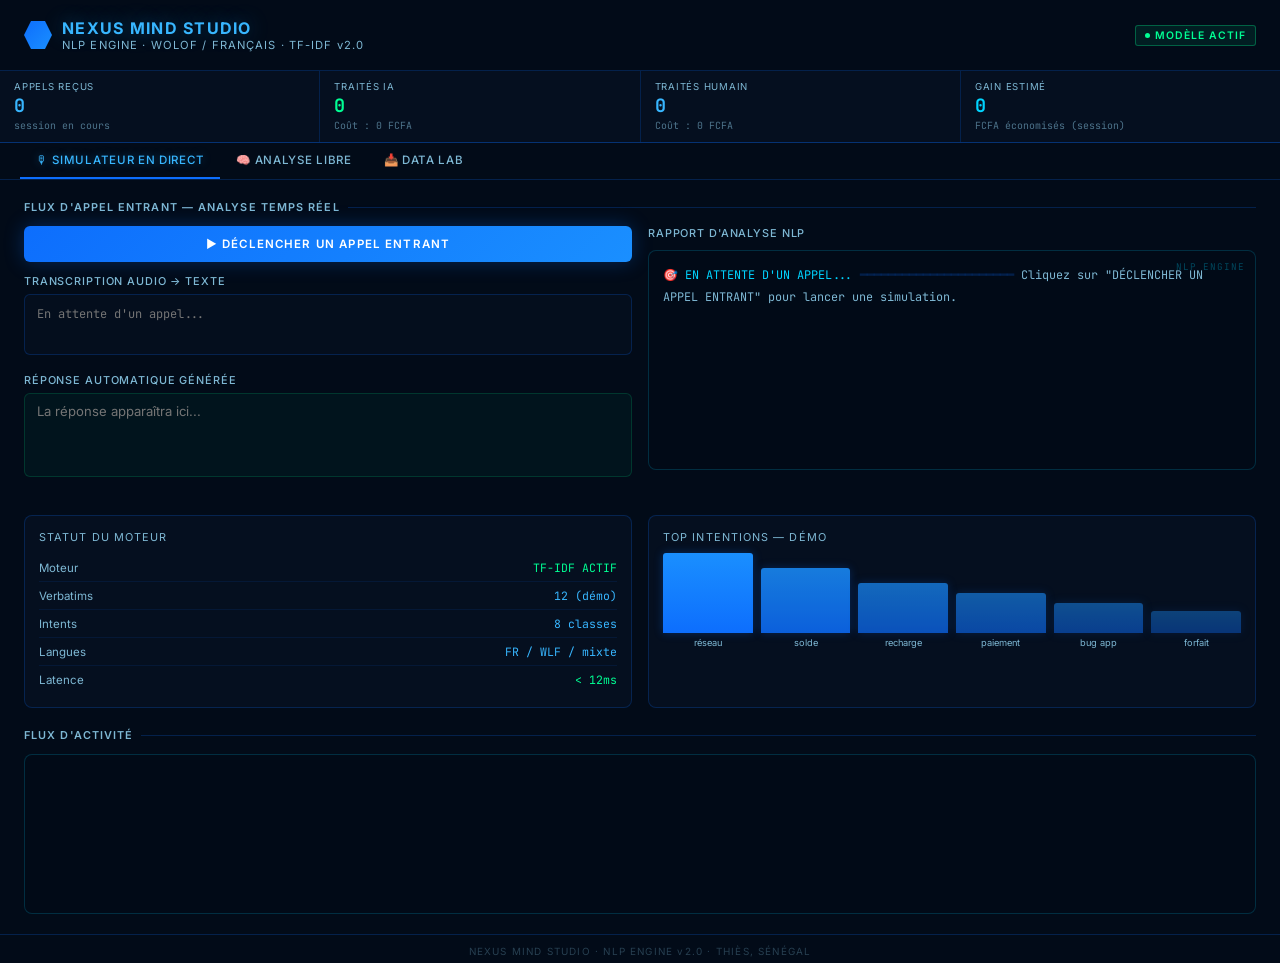
<file: nexus-demo (2).html>
<!DOCTYPE html>
<html lang="fr"><head>
<meta charset="UTF-8">
<meta name="viewport" content="width=device-width, initial-scale=1.0">
<title>Nexus Mind Studio — NLP Engine v2.0</title>
<style>
@import url('https://fonts.googleapis.com/css2?family=Inter:wght@300;400;500;600;700&family=JetBrains+Mono:wght@400;500&display=swap');
*{box-sizing:border-box;margin:0;padding:0}
body{background:#020B18}
:root{
  --b0:#020B18;--b1:#050F1F;--b2:#0A1628;
  --acc:#0D6EFD;--vif:#1A8FFF;--clair:#38B6FF;
  --glow:rgba(13,110,253,0.3);
  --cyan:#00D4FF;--vert:#00FF94;
  --t1:#E8F4FF;--t2:#7EB8D4;--t3:#4FC3F7;
  --bord:rgba(13,110,253,0.22);--bordv:rgba(26,143,255,0.45);
}
.app{background:var(--b0);min-height:600px;padding:0;font-family:'Inter',sans-serif;color:var(--t1)}

/* HEADER */
.header{padding:18px 24px 14px;border-bottom:1px solid var(--bord)}
.header-top{display:flex;align-items:center;gap:10px;margin-bottom:4px}
.hex-icon{width:28px;height:28px;background:linear-gradient(135deg,var(--acc),var(--vif));clip-path:polygon(25% 0%,75% 0%,100% 50%,75% 100%,25% 100%,0% 50%);display:flex;align-items:center;justify-content:center;font-size:12px}
.brand{font-size:1rem;font-weight:700;color:var(--clair);letter-spacing:.08em;text-shadow:0 0 20px rgba(56,182,255,.4)}
.sub{font-size:.7rem;color:var(--t2);letter-spacing:.1em;font-weight:400}
.badge{margin-left:auto;background:rgba(0,255,148,.08);border:1px solid rgba(0,255,148,.3);color:var(--vert);font-size:.65rem;font-weight:600;letter-spacing:.1em;padding:3px 9px;border-radius:3px;display:flex;align-items:center;gap:5px}
.dot-pulse{width:5px;height:5px;background:var(--vert);border-radius:50%;animation:pulse 1.5s ease-in-out infinite}
@keyframes pulse{0%,100%{box-shadow:0 0 0 0 rgba(0,255,148,.6)}50%{box-shadow:0 0 0 5px rgba(0,255,148,0)}}

/* TABS */
.tabs{display:flex;gap:0;border-bottom:1px solid var(--bord);padding:0 20px;overflow-x:auto}
.tab{padding:10px 16px;font-size:.72rem;font-weight:500;letter-spacing:.06em;color:var(--t2);cursor:pointer;border-bottom:2px solid transparent;transition:all .2s;white-space:nowrap}
.tab.active{color:var(--clair);border-bottom-color:var(--acc);text-shadow:0 0 10px rgba(56,182,255,.4)}
.tab:hover:not(.active){color:var(--t1)}

/* CONTENT */
.content{padding:20px 24px}
.section-label{font-size:.68rem;font-weight:600;letter-spacing:.1em;color:var(--t2);text-transform:uppercase;margin-bottom:12px;display:flex;align-items:center;gap:8px}
.section-label::after{content:'';flex:1;height:1px;background:var(--bord)}

/* GRID */
.grid2{display:grid;grid-template-columns:1fr 1fr;gap:16px;margin-bottom:20px}
@media (max-width:700px){.grid2{grid-template-columns:1fr}}

/* INPUTS */
.field{margin-bottom:14px}
.field-label{font-size:.68rem;color:var(--t2);letter-spacing:.08em;text-transform:uppercase;margin-bottom:6px;font-weight:500}
.inp{width:100%;background:rgba(5,15,31,.9);border:1px solid var(--bord);border-radius:6px;color:var(--t1);font-family:'Inter',sans-serif;font-size:.82rem;padding:9px 12px;resize:none;outline:none;transition:border-color .2s}
.inp:focus{border-color:var(--vif);box-shadow:0 0 0 3px var(--glow)}
.inp.mono{font-family:'JetBrains Mono',monospace;font-size:.75rem;color:var(--t3);line-height:1.7}
.inp.green-out{color:var(--vert);background:rgba(0,255,148,.04);border-color:rgba(0,255,148,.15)}

/* BUTTONS */
.btn-primary{width:100%;background:linear-gradient(135deg,var(--acc),var(--vif));border:none;color:#fff;font-family:'Inter',sans-serif;font-weight:600;font-size:.72rem;letter-spacing:.1em;text-transform:uppercase;padding:11px 20px;border-radius:6px;cursor:pointer;box-shadow:0 0 20px var(--glow);transition:all .2s;margin-bottom:12px}
.btn-primary:hover{box-shadow:0 0 35px rgba(26,143,255,.5);transform:translateY(-1px)}
.btn-primary:active{transform:translateY(0)}
.btn-secondary{width:100%;background:transparent;border:1px solid var(--bordv);color:var(--clair);font-family:'Inter',sans-serif;font-weight:500;font-size:.72rem;letter-spacing:.08em;padding:10px 20px;border-radius:6px;cursor:pointer;transition:all .2s}
.btn-secondary:hover{background:rgba(13,110,253,.08)}
.btn-secondary.active{background:rgba(255,59,92,.12);border-color:#ff3b5c;color:#ff3b5c}

/* NLP OUTPUT PANEL */
.nlp-panel{background:rgba(2,11,24,.95);border:1px solid rgba(0,212,255,.18);border-radius:8px;padding:14px;font-family:'JetBrains Mono',monospace;font-size:.74rem;color:var(--t3);line-height:1.8;height:220px;overflow-y:auto;position:relative}
.nlp-panel::before{content:'NLP ENGINE';position:absolute;top:8px;right:10px;font-size:.58rem;color:rgba(0,212,255,.3);letter-spacing:.1em}

/* SCORES */
.scores-container{margin-top:10px}
.score-row{display:flex;align-items:center;gap:10px;margin-bottom:8px}
.score-label{font-size:.72rem;color:var(--t2);width:160px;white-space:nowrap;overflow:hidden;text-overflow:ellipsis}
.score-bar-bg{flex:1;height:5px;background:rgba(13,110,253,.12);border-radius:3px;overflow:hidden}
.score-bar{height:100%;border-radius:3px;background:linear-gradient(90deg,var(--acc),var(--cyan));transition:width .5s ease;box-shadow:0 0 6px var(--glow)}
.score-val{font-size:.68rem;font-family:'JetBrains Mono',monospace;color:var(--clair);width:38px;text-align:right}

/* STATUS CARD */
.status-card{background:var(--b1);border:1px solid var(--bord);border-radius:8px;padding:14px;height:100%}
.status-title{font-size:.68rem;color:var(--t2);letter-spacing:.1em;text-transform:uppercase;margin-bottom:10px}
.status-row{display:flex;justify-content:space-between;align-items:center;padding:6px 0;border-bottom:1px solid rgba(13,110,253,.1)}
.status-row:last-child{border-bottom:none}
.status-key{font-size:.72rem;color:var(--t2)}
.status-val{font-size:.72rem;font-family:'JetBrains Mono',monospace;color:var(--clair)}
.status-val.green{color:var(--vert)}

/* INTENT BADGE */
.intent-result{display:flex;align-items:center;gap:8px;margin-top:12px;padding:10px 12px;background:rgba(13,110,253,.08);border:1px solid var(--bordv);border-radius:6px}
.intent-icon{width:8px;height:8px;border-radius:50%;background:var(--cyan);box-shadow:0 0 8px var(--cyan)}
.intent-text{font-size:.76rem;color:var(--clair);font-weight:600;letter-spacing:.06em}
.intent-pct{margin-left:auto;font-family:'JetBrains Mono',monospace;font-size:.72rem;color:var(--vert)}

/* DIVIDER */
.divider{border:none;border-top:1px solid var(--bord);margin:18px 0}

/* CHART MOCK */
.chart-area{background:var(--b1);border:1px solid var(--bord);border-radius:8px;padding:14px}
.chart-title{font-size:.68rem;color:var(--t2);letter-spacing:.1em;text-transform:uppercase;margin-bottom:14px}
.bars{display:flex;align-items:flex-end;gap:8px;height:90px}
.bar-col{display:flex;flex-direction:column;align-items:center;gap:4px;flex:1}
.bar{width:100%;background:linear-gradient(180deg,var(--vif),var(--acc));border-radius:3px 3px 0 0;transition:height .4s ease;box-shadow:0 0 10px var(--glow);min-height:4px}
.bar-lbl{font-size:.58rem;color:var(--t2);text-align:center;line-height:1.2}

/* FOOTER */
.footer{text-align:center;padding:10px 0 6px;font-size:.62rem;color:rgba(126,184,212,.3);letter-spacing:.12em;border-top:1px solid var(--bord)}

/* KPI TOP BAR — remplace l'ancien roi-banner + l'ancien tableau de bord */
.kpi-topbar{display:grid;grid-template-columns:repeat(4,1fr);gap:1px;background:var(--bord);border-bottom:1px solid var(--bord)}
@media (max-width:700px){.kpi-topbar{grid-template-columns:repeat(2,1fr)}}
.kpi-cell{background:var(--b1);padding:10px 14px}
.kpi-cell-label{font-size:.6rem;color:var(--t2);letter-spacing:.08em;text-transform:uppercase;margin-bottom:4px}
.kpi-cell-value{font-size:1.15rem;font-weight:700;color:var(--clair);font-family:'JetBrains Mono',monospace;line-height:1.1}
.kpi-cell-value.green{color:var(--vert)}
.kpi-cell-value.cyan{color:var(--cyan)}
.kpi-cell-sub{font-size:.62rem;color:rgba(126,184,212,.6);margin-top:3px;font-family:'JetBrains Mono',monospace}

.activity-feed{background:rgba(2,11,24,.95);border:1px solid rgba(0,212,255,.18);border-radius:8px;padding:10px 14px;height:160px;overflow-y:auto;font-family:'JetBrains Mono',monospace;font-size:.72rem}
.activity-item{padding:6px 0;border-bottom:1px solid rgba(13,110,253,.08);display:flex;gap:8px;align-items:baseline}
.activity-item:last-child{border-bottom:none}
.activity-time{color:rgba(126,184,212,.5);flex-shrink:0}
.activity-tag{padding:1px 6px;border-radius:3px;font-size:.62rem;font-weight:600;flex-shrink:0}
.activity-tag.ia{background:rgba(0,255,148,.12);color:var(--vert)}
.activity-tag.humain{background:rgba(255,193,7,.12);color:#ffc107}
.activity-msg{color:var(--t2);overflow:hidden;text-overflow:ellipsis;white-space:nowrap}

/* TOAST */
.toast{position:fixed;bottom:16px;left:50%;transform:translateX(-50%) translateY(20px);background:var(--b2);border:1px solid var(--bordv);color:var(--t1);font-size:.75rem;padding:10px 18px;border-radius:8px;box-shadow:0 4px 24px rgba(0,0,0,.4);opacity:0;transition:all .3s ease;pointer-events:none;z-index:999}
.toast.show{opacity:1;transform:translateX(-50%) translateY(0)}

/* SCROLLBAR */
::-webkit-scrollbar{width:3px}
::-webkit-scrollbar-track{background:var(--b0)}
::-webkit-scrollbar-thumb{background:var(--acc);border-radius:2px}
</style>

</head><body><div class="app">

  <!-- HEADER -->
  <div class="header">
    <div class="header-top">
      <div class="hex-icon"></div>
      <div>
        <div class="brand">NEXUS MIND STUDIO</div>
        <div class="sub">NLP ENGINE · WOLOF / FRANÇAIS · TF-IDF v2.0</div>
      </div>
      <div class="badge">
        <div class="dot-pulse"></div>
        MODÈLE ACTIF
      </div>
    </div>
  </div>

  <!-- KPI TOP BAR — toujours visible, sur tous les onglets -->
  <div class="kpi-topbar">
    <div class="kpi-cell">
      <div class="kpi-cell-label">Appels reçus</div>
      <div class="kpi-cell-value" id="kpi-recus">0</div>
      <div class="kpi-cell-sub">session en cours</div>
    </div>
    <div class="kpi-cell">
      <div class="kpi-cell-label">Traités IA</div>
      <div class="kpi-cell-value green" id="kpi-ia">0</div>
      <div class="kpi-cell-sub" id="kpi-ia-cout">Coût : 0 FCFA</div>
    </div>
    <div class="kpi-cell">
      <div class="kpi-cell-label">Traités Humain</div>
      <div class="kpi-cell-value" id="kpi-humain">0</div>
      <div class="kpi-cell-sub" id="kpi-humain-cout">Coût : 0 FCFA</div>
    </div>
    <div class="kpi-cell">
      <div class="kpi-cell-label">Gain estimé</div>
      <div class="kpi-cell-value cyan" id="kpi-gains">0</div>
      <div class="kpi-cell-sub">FCFA économisés (session)</div>
    </div>
  </div>

  <!-- TABS -->
  <div class="tabs">
    <div class="tab active" onclick="showTab(0,this)">🎙 SIMULATEUR EN DIRECT</div>
    <div class="tab" onclick="showTab(1,this)">🧠 ANALYSE LIBRE</div>
    <div class="tab" onclick="showTab(2,this)">📥 DATA LAB</div>
  </div>

  <!-- TAB 0: SIMULATEUR -->
  <div class="content" id="tab-0" style="display: block;">
    <div class="section-label">Flux d'appel entrant — analyse temps réel</div>
    <div class="grid2">
      <div>
        <button class="btn-primary" id="btn-declencher-appel" onclick="simulerAppel()">▶ DÉCLENCHER UN APPEL ENTRANT</button>
        <div class="field">
          <div class="field-label">Transcription audio → texte</div>
          <textarea class="inp mono" rows="2" id="transcription" readonly="" placeholder="En attente d&#39;un appel..."></textarea>
        </div>
        <div class="field">
          <div class="field-label">Réponse automatique générée</div>
          <textarea class="inp green-out" rows="4" id="reponse-sim" readonly="" placeholder="La réponse apparaîtra ici..."></textarea>
        </div>
      </div>
      <div>
        <div class="field-label" style="margin-bottom:10px">Rapport d'analyse NLP</div>
        <div class="nlp-panel" id="nlp-sim"><span style="color:var(--cyan)">🎯 EN ATTENTE D'UN APPEL...</span>
<span style="color:var(--bord)">━━━━━━━━━━━━━━━━━━━━━━</span>
<span style="color:var(--t2)">Cliquez sur "DÉCLENCHER UN APPEL ENTRANT" pour lancer une simulation.</span></div>
        <div class="scores-container" id="scores-sim"></div>
        <div id="intent-sim"></div>
      </div>
    </div>

    <div class="grid2">
      <div class="status-card">
        <div class="status-title">Statut du moteur</div>
        <div class="status-row"><span class="status-key">Moteur</span><span class="status-val green">TF-IDF ACTIF</span></div>
        <div class="status-row"><span class="status-key">Verbatims</span><span class="status-val">12 (démo)</span></div>
        <div class="status-row"><span class="status-key">Intents</span><span class="status-val">8 classes</span></div>
        <div class="status-row"><span class="status-key">Langues</span><span class="status-val">FR / WLF / mixte</span></div>
        <div class="status-row"><span class="status-key">Latence</span><span class="status-val green">&lt; 12ms</span></div>
      </div>
      <div class="chart-area">
        <div class="chart-title">Top intentions — démo</div>
        <div class="bars">
          <div class="bar-col"><div class="bar" style="height:80px"></div><div class="bar-lbl">réseau</div></div>
          <div class="bar-col"><div class="bar" style="height:65px;opacity:.85"></div><div class="bar-lbl">solde</div></div>
          <div class="bar-col"><div class="bar" style="height:50px;opacity:.7"></div><div class="bar-lbl">recharge</div></div>
          <div class="bar-col"><div class="bar" style="height:40px;opacity:.6"></div><div class="bar-lbl">paiement</div></div>
          <div class="bar-col"><div class="bar" style="height:30px;opacity:.5"></div><div class="bar-lbl">bug app</div></div>
          <div class="bar-col"><div class="bar" style="height:22px;opacity:.4"></div><div class="bar-lbl">forfait</div></div>
        </div>
      </div>
    </div>

    <div class="section-label">Flux d'activité</div>
    <div class="activity-feed" id="activity-feed"></div>
  </div>

  <!-- TAB 1: ANALYSE LIBRE -->
  <div class="content" id="tab-1" style="display: none;">
    <div class="section-label">Classification NLP — saisie manuelle</div>
    <div class="grid2">
      <div>
        <div class="field">
          <div class="field-label">Message client (Français · Wolof · Code-switching)</div>
          <textarea class="inp" rows="3" id="msg-libre" placeholder="Ex: Dama bëgg xam sam solde internet..."></textarea>
        </div>
        <button class="btn-primary" onclick="analyserLibre()">🔍 ANALYSER LE MESSAGE</button>
        <div class="field">
          <div class="field-label">Réponse automatique</div>
          <textarea class="inp green-out" rows="5" id="rep-libre" readonly="" placeholder="La réponse apparaîtra ici..."></textarea>
        </div>
      </div>
      <div>
        <div class="field-label" style="margin-bottom:10px">Rapport d'analyse</div>
        <div class="nlp-panel" id="nlp-libre">
<span style="color:rgba(79,195,247,.4)">// Entrez un message pour lancer l'analyse TF-IDF...</span>
        </div>
        <div class="scores-container" id="scores-libre"></div>
        <div id="intent-libre"></div>
      </div>
    </div>
  </div>

  <!-- TAB 2: DATA LAB -->
  <div class="content" id="tab-2" style="display: none;">
    <div class="section-label">Pipeline d'entraînement — import CSV</div>
    <div class="grid2">
      <div>
        <input type="file" id="csv-input" accept=".csv" style="display:none" onchange="fichierChoisi(this)">
        <div id="dropzone" style="border: 1px dashed var(--bordv); border-radius: 8px; padding: 20px; text-align: center; margin-bottom: 12px; cursor: pointer; transition: 0.2s; background: transparent;"
             onclick="document.getElementById('csv-input').click()"
             onmouseenter="this.style.background='rgba(13,110,253,.05)'" onmouseleave="this.style.background='transparent'">
          <div style="font-size:1.5rem;margin-bottom:6px;opacity:.5">⬆</div>
          <div id="dropzone-label" style="font-size:.72rem;color:var(--t2);letter-spacing:.06em">DÉPOSER LE FICHIER CSV</div>
          <div style="font-size:.62rem;color:rgba(126,184,212,.4);margin-top:4px">Colonnes requises : message, intent</div>
        </div>
        <button class="btn-primary" onclick="synchroniserModele()">⟳ SYNCHRONISER LE MODÈLE</button>
        <button class="btn-secondary" onclick="exporterMetriques()">↓ EXPORTER LES MÉTRIQUES</button>
      </div>
      <div class="status-card">
        <div class="status-title">Rapport de synchronisation</div>
        <div class="status-row"><span class="status-key">Statut</span><span class="status-val green" id="sync-statut">✓ MODÈLE DÉMO ACTIF</span></div>
        <div class="status-row"><span class="status-key">Source</span><span class="status-val" id="sync-source">données intégrées</span></div>
        <div class="status-row"><span class="status-key">Verbatims</span><span class="status-val" id="sync-verbatims">12 lignes</span></div>
        <div class="status-row"><span class="status-key">Vocabulaire</span><span class="status-val">~85 tokens</span></div>
        <div class="status-row"><span class="status-key">Encodage</span><span class="status-val">UTF-8 / latin-1</span></div>
        <div style="margin-top:10px;font-size:.65rem;color:rgba(0,255,148,.5);letter-spacing:.06em">
          ⚠ Importez un CSV réel pour entraîner sur vos verbatims Orange / Sonatel
        </div>
      </div>
    </div>
    <hr class="divider">
    <div class="section-label">Visualisation des données</div>
    <div class="grid2">
      <div class="chart-area">
        <div class="chart-title">Distribution des intentions</div>
        <div class="bars" style="height:100px">
          <div class="bar-col"><div class="bar" style="height:90px"></div><div class="bar-lbl">prob_réseau</div></div>
          <div class="bar-col"><div class="bar" style="height:70px;opacity:.85"></div><div class="bar-lbl">solde_inet</div></div>
          <div class="bar-col"><div class="bar" style="height:55px;opacity:.72"></div><div class="bar-lbl">recharge</div></div>
          <div class="bar-col"><div class="bar" style="height:42px;opacity:.6"></div><div class="bar-lbl">paiement</div></div>
          <div class="bar-col"><div class="bar" style="height:32px;opacity:.5"></div><div class="bar-lbl">bug_app</div></div>
          <div class="bar-col"><div class="bar" style="height:24px;opacity:.4"></div><div class="bar-lbl">forfait</div></div>
          <div class="bar-col"><div class="bar" style="height:16px;opacity:.3"></div><div class="bar-lbl">résil.</div></div>
          <div class="bar-col"><div class="bar" style="height:12px;opacity:.25"></div><div class="bar-lbl">service</div></div>
        </div>
      </div>
      <div class="chart-area">
        <div class="chart-title">Répartition linguistique</div>
        <div style="display:flex;align-items:center;justify-content:center;gap:20px;margin-top:20px">
          <svg width="90" height="90" viewBox="0 0 90 90">
            <circle cx="45" cy="45" r="35" fill="none" stroke="rgba(13,110,253,.15)" stroke-width="14"></circle>
            <circle cx="45" cy="45" r="35" fill="none" stroke="var(--acc)" stroke-width="14" stroke-dasharray="142 78" stroke-dashoffset="35" transform="rotate(-90 45 45)" style="filter:drop-shadow(0 0 4px rgba(13,110,253,.5))"></circle>
            <circle cx="45" cy="45" r="35" fill="none" stroke="var(--cyan)" stroke-width="14" stroke-dasharray="55 165" stroke-dashoffset="-107" transform="rotate(-90 45 45)"></circle>
            <circle cx="45" cy="45" r="35" fill="none" stroke="rgba(0,255,148,.6)" stroke-width="14" stroke-dasharray="24 196" stroke-dashoffset="-162" transform="rotate(-90 45 45)"></circle>
          </svg>
          <div style="display:flex;flex-direction:column;gap:8px">
            <div style="display:flex;align-items:center;gap:6px"><div style="width:8px;height:8px;border-radius:2px;background:var(--acc)"></div><span style="font-size:.68rem;color:var(--t2)">Français</span><span style="font-size:.68rem;font-family:'JetBrains Mono',monospace;color:var(--clair);margin-left:auto;padding-left:10px">65%</span></div>
            <div style="display:flex;align-items:center;gap:6px"><div style="width:8px;height:8px;border-radius:2px;background:var(--cyan)"></div><span style="font-size:.68rem;color:var(--t2)">Wolof/FR</span><span style="font-size:.68rem;font-family:'JetBrains Mono',monospace;color:var(--clair);margin-left:auto;padding-left:10px">25%</span></div>
            <div style="display:flex;align-items:center;gap:6px"><div style="width:8px;height:8px;border-radius:2px;background:rgba(0,255,148,.7)"></div><span style="font-size:.68rem;color:var(--t2)">Wolof</span><span style="font-size:.68rem;font-family:'JetBrains Mono',monospace;color:var(--clair);margin-left:auto;padding-left:10px">10%</span></div>
          </div>
        </div>
      </div>
    </div>
  </div>

  <!-- FOOTER -->
  <div class="footer">NEXUS MIND STUDIO · NLP ENGINE v2.0 · THIÈS, SÉNÉGAL</div>
</div>

<div class="toast" id="toast"></div>

<script>
/* ===================================================================
   MODÈLE DE COÛT — à ajuster selon vos vrais chiffres opérationnels
   =================================================================== */
const COST_IA_PAR_APPEL = 25;      // FCFA — coût marginal IA (cloud/tokens/électricité)
const COST_HUMAIN_PAR_APPEL = 450; // FCFA — coût moyen agent humain par appel (salaire/charges/volume)

const REPONSES={
  panne_internet: "Je comprends, une coupure c'est vite frustrant. Essayez d'abord un redémarrage du téléphone et une réactivation des données mobiles — ça résout 8 pannes sur 10. Toujours bloqué ? Composez le 700, c'est gratuit.",
  mobile_money: "Pas de panique pour votre argent. Composez le étoile 144 dièse ou appelez directement le 77 777 77 77 : c'est la ligne dédiée Orange Money, ouverte 24h/24.",
  activation_sim: "Pour activer ou débloquer votre SIM, rendez-vous dans n'importe quelle agence Orange avec votre pièce d'identité — ça prend en général moins de 10 minutes.",
  reclamation_facture: "Votre réclamation est bien enregistrée. Un conseiller reviendra vers vous sous 24 heures avec le détail de votre facture.",
  resiliation: "Avant de vous quitter, laissez-nous vous présenter nos offres de fidélisation — ça vaut souvent le coup. Un conseiller peut vous rappeler dans l'heure si vous préférez.",
  urgence_medicale: "URGENCE — appelez immédiatement le 15 (SAMU) ou le 18 (pompiers). Ne raccrochez pas tant que les secours ne sont pas en route.",
  consultation_generale: "Nos médecins sont disponibles du lundi au samedi, de 8h à 20h. Je peux vous transférer au standard pour fixer un créneau aujourd'hui.",
  rdv_specialiste: "Pour un rendez-vous avec un spécialiste, notre portail patient est le plus rapide, sinon notre standard vous guide dans la minute.",
  sante_mentale: "Vous n'êtes pas seul, et c'est important que vous en parliez. Notre équipe de psychologues est disponible dès maintenant sur la ligne d'écoute — je vous transfère.",
  medication_ordonnance: "Pour le renouvellement d'une ordonnance, votre médecin traitant reste l'interlocuteur le plus rapide. Je peux aussi vous transférer à la pharmacie partenaire la plus proche.",
  maternite: "Notre maternité assure un suivi complet, de la grossesse au post-partum. Prenons rendez-vous avec une sage-femme dès que possible.",
  maladie_culture: "Contactez le service de développement rural de votre département pour un diagnostic gratuit — décrivez bien les symptômes sur les feuilles ou les tiges.",
  sante_animale: "Isolez d'abord l'animal malade du reste du troupeau, puis contactez le service vétérinaire de votre département sans attendre.",
  semences_plantation: "Les semences certifiées, adaptées à votre zone, sont disponibles à la SONACOS et à la DISEM — je peux vous indiquer le point le plus proche.",
  irrigation_eau: "Des financements pour l'irrigation existent via le programme PDIDAS. Un conseiller agricole peut vous accompagner dans le dossier.",
  intrants_engrais: "Les engrais subventionnés sont disponibles via les coopératives agréées de votre zone — le dosage dépend de votre culture, précisez-la à l'agent.",
  vente_marche: "Consultez les prix du jour en temps réel sur le site de l'ANSD, et pensez à rejoindre une coopérative pour mieux négocier vos ventes.",
  service_client: "Votre demande a été transmise à un conseiller humain. Vous serez recontacté sous peu.",
};

/* ===================================================================
   RÉPONSES WOLOF — À VALIDER/REMPLACER PAR VOS VERBATIMS AUTHENTIQUES
   (base de données Wolof-Français validée mentionnée dans vos travaux).
   Ce sont des versions de départ, à corriger si la formulation n'est
   pas exactement celle que vous utilisez avec vos locuteurs natifs.
   =================================================================== */
const REPONSES_WOLOF={
  panne_internet: "Dégg naa, internet bi dafa jamono bu metti. Jël sa telefon, defar ko dellu, ubbi ci wàll data mobile — loolu dana faj internet bi ci 8 ci 10. Su dul faj, wooy 700, dara du fey.",
  mobile_money: "Bul jugé, sa xaalis dafa aju. Woo 144 walla 77 777 77 77 — liñu jëfandikoo Orange Money, ubbi 24h/24.",
  activation_sim: "Ngir activer walla ubbi sa SIM, dem ci ag agence Orange bu jege ak sa CNI — du yagg lu ëpp 10 minit.",
  reclamation_facture: "Sa woote bi nekk na ci lëkkël. Kenn ci nu dina la woo ci 24 waxtu ngir wax ci sa facture.",
  resiliation: "Balaa nga tuxu, nanga xam nu am ay offre yu baax ngir tekki sa kontar. Kenn dina la woo ci benn waxtu su nga bëgg.",
  urgence_medicale: "URGENCE — woo léegi 15 (SAMU) walla 18 (sapeurs). Bul dindi telefon bi ba kuy dimbali agsi.",
  service_client: "Sa laaj dina jëm ci kenn ci sunu ëkip. Dinañu la woo ci ndoggu.",
};

const DOMAIN_MAP={
  panne_internet:'telecom', mobile_money:'telecom', reclamation_facture:'telecom',
  resiliation:'telecom', activation_sim:'telecom',
  urgence_medicale:'sante', consultation_generale:'sante', rdv_specialiste:'sante', sante_mentale:'sante',
  medication_ordonnance:'sante', maternite:'sante',
  maladie_culture:'agriculture', sante_animale:'agriculture', semences_plantation:'agriculture',
  irrigation_eau:'agriculture', intrants_engrais:'agriculture', vente_marche:'agriculture',
  service_client:'general'
};
const ALWAYS_HUMAN=['urgence_medicale','sante_mentale','resiliation','reclamation_facture'];

// mots-clés par defaut — remplaces/enrichis dynamiquement si un CSV reel est importe (voir Data Lab)
let INTENTS_DATA={
  panne_internet:       {mots:['internet','connexion','réseau','reseau','4g','wifi','doxul','doxoul','lente'], score_base:0.9},
  mobile_money:         {mots:['orange money','wave','mobile money','xaalis','transfert','retrait','togg'], score_base:0.9},
  reclamation_facture:  {mots:['facture','prélèvement','prelevement','remboursement','surfacturation','débité','debite'], score_base:0.85},
  resiliation:          {mots:['résilier','resilier','quitter','changer opérateur','changer operateur','portabilité','portabilite'], score_base:0.85},
  activation_sim:       {mots:['sim','puk','activation','carte sim'], score_base:0.85},
  urgence_medicale:     {mots:['urgence','douleur thoracique','respire','malaise','accident','samu'], score_base:0.95},
  consultation_generale:{mots:['médecin','medecin','fièvre','fievre','tousse','mal à la tête','mal a la tete','fatigué','fatigue'], score_base:0.8},
  rdv_specialiste:      {mots:['spécialiste','specialiste','cardiologue','dermatologue','gynécologie','gynecologie','ophtalmologue'], score_base:0.8},
  sante_mentale:        {mots:['déprimé','deprime','angoisse','psychologue','stress','seul','triste'], score_base:0.9},
  medication_ordonnance:{mots:['ordonnance','médicament','medicament','renouveler','posologie','traitement'], score_base:0.8},
  maternite:            {mots:['enceinte','grossesse','accouchement','sage-femme','allaitement'], score_base:0.85},
  maladie_culture:      {mots:['mil','tomates','chenilles','champignons','récolte malade','recolte malade','manioc'], score_base:0.8},
  sante_animale:        {mots:['bœuf','boeuf','vache','poulets','mouton','bétail','betail','vétérinaire','veterinaire'], score_base:0.8},
  semences_plantation:  {mots:['semer','semences','arachide','planter','riz','niébé','niebe'], score_base:0.75},
  irrigation_eau:       {mots:['irrigu','arrosage','sécheresse','secheresse','pompe','eau'], score_base:0.75},
  intrants_engrais:     {mots:['engrais','pesticide','herbicide','npk','fertiliser'], score_base:0.75},
  vente_marche:         {mots:['vendre','récolte','recolte','marché','marche','coopérative','cooperative','crédit','credit'], score_base:0.75},
};

/* ===================================================================
   DÉTECTION DE LANGUE — BASÉE SUR UN RATIO, PAS SUR "UN SEUL MOT"
   -------------------------------------------------------------------
   Ancien bug : un seul mot non-français dans la phrase faisait basculer
   toute la réponse (accueil + transfert) en wolof, même sur une phrase
   à 90% française avec juste un mot emprunté au wolof.

   Correctif : on calcule le RATIO de mots wolof reconnus sur le total
   de mots "significatifs" de la phrase, et on exige un minimum de
   correspondances ET un ratio suffisant avant de basculer. Une phrase
   très courte (1-2 mots) est traitée avec plus de prudence.
   =================================================================== */
const WOLOF_LEXIQUE=[
  // --- Base de départ (à valider par un locuteur natif) ---
  'dama','dafa','naka','nanga','bëgg','beugg','xam','xamul','waxtaan','wax','waxal',
  'doxoul','doxul','jàng','jang','dëgg','degg','yow','man','moom','ñoom','nun',
  'kii','kiy','loolu','fii','fan','ban','lan','ndax','su','bu','ci','ak','ngir',
  'wóoy','wooy','wóoye','jàppale','jappale','baax','baaxul','metti','tuuti','yagg',
  'sama','jël','def','defar','ubbi','tekki','xaalis','togg','toggue','xaar',
  'kenn','ñu','dinañu','dina','laaj','naam','waaw','déet','deet',
  // Variantes phonétiques courantes (orthographe "à la française")
  'khaliss','khalis','xalis','dieul','lagn','lagnou','lañu','wakh','wakhtan',
  'dieuf','djeuf','djeredieuf','dieredieuf','jerejef','djerediouf','nagnu',
  'diaay','djaay','ndakh','moye','moyewoul',
  // --- Vocabulaire RÉEL extrait de votre dataset NMS_African_DataLab (4500 lignes,
  // 1500 fr_wolof) — fréquences vérifiées, donc fiable pour la détection ---
  'bi','na','ma','dañu','xamul','bëgg','togg','duma','mana','bii','dem','set',
  'dara','li','dey','bëgguma','stay','defekk','am','yépp','amul','baxul','doxul',
  'resoo','defa','maa','ngi','yonnee','bu','bari','doxoul','nekkou','suur','lool'
];
const WOLOF_LEXIQUE_SET=new Set(WOLOF_LEXIQUE.map(w=>w.trim().toLowerCase()));

// Normalisation phonétique légère : rapproche une graphie "à la française"
// de la forme la plus fréquente dans le lexique, avant de comparer.
// Ex : "khaliss" → "xaliss" (kh→x), "dieul" reste couvert par la variante explicite.
function normaliserPhonetique(mot){
  return mot
    .replace(/kh/g,'x')
    .replace(/dj/g,'j')
    .replace(/gn/g,'ñ')
    .replace(/ph/g,'f')
    .replace(/oo/g,'o')
    .replace(/ii/g,'i');
}

function detecterLangue(msg){
  const mots=msg.toLowerCase()
    .replace(/[^\wàâäéèêëïîôöùûüÿœæçñ\s'-]/gi,' ')
    .split(/\s+/)
    .filter(w=>w.length>1);
  if(mots.length===0)return{langue:'francais',ratio:0,matches:0,total:0};

  let matches=0;
  mots.forEach(m=>{
    if(WOLOF_LEXIQUE_SET.has(m) || WOLOF_LEXIQUE_SET.has(normaliserPhonetique(m))) matches++;
  });
  const ratio=matches/mots.length;

  // Seuils : au moins 2 mots wolof reconnus ET au moins 30% de la phrase,
  // sauf si la phrase est très courte (<=3 mots) où 1 mot wolof net suffit
  // mais seulement si ce mot représente déjà >=50% de la phrase.
  let estWolof=false;
  if(mots.length<=3){
    estWolof = matches>=1 && ratio>=0.5;
  }else{
    estWolof = matches>=2 && ratio>=0.3;
  }

  return{langue:estWolof?'wolof':'francais',ratio:Math.round(ratio*100),matches,total:mots.length};
}

function detecterIntent(msg){
  const m=msg.toLowerCase();
  let scores=[];
  for(const[intent,data] of Object.entries(INTENTS_DATA)){
    let s=0;
    for(const mot of data.mots){if(m.includes(mot))s+=data.score_base/data.mots.length;}
    if(s>0)scores.push([intent,Math.min(s,1)]);
  }
  if(scores.length===0){
    scores=[["service_client",0.45],["problème_réseau",0.30]];
  }
  scores.sort((a,b)=>b[1]-a[1]);
  const total=scores.reduce((s,x)=>s+x[1],0)||1;
  return scores.slice(0,3).map(([l,s])=>[l,Math.round(s/total*100)]);
}

// Construit la réponse ET le message de transfert dans LA MÊME langue détectée,
// pour ne plus avoir un accueil dans une langue et un transfert dans une autre.
function construireReponse(intent, detection, resolvedByIA){
  if(detection.langue==='wolof'){
    if(resolvedByIA){
      return REPONSES_WOLOF[intent] || REPONSES_WOLOF.service_client;
    }
    return "Damay la wommat ci kenn ci sunu ëkip, xaar tuuti."; // transfert en wolof
  }
  if(resolvedByIA){
    return REPONSES[intent] || "Demande transmise à un conseiller humain.";
  }
  return "Je transfère votre appel à un conseiller humain, merci de patienter."; // transfert en français
}

function renderScores(containerId, scores){
  const c=document.getElementById(containerId);
  c.innerHTML=scores.map(([l,p])=>`
    <div class="score-row">
      <div class="score-label">${l}</div>
      <div class="score-bar-bg"><div class="score-bar" style="width:${p}%"></div></div>
      <div class="score-val">${p}%</div>
    </div>`).join('');
}

function renderIntent(containerId, label, pct){
  document.getElementById(containerId).innerHTML=`
    <div class="intent-result">
      <div class="intent-icon"></div>
      <div class="intent-text">${label.toUpperCase()}</div>
      <div class="intent-pct">${pct}%</div>
    </div>`;
}

function showToast(msg){
  const t=document.getElementById('toast');
  t.textContent=msg;
  t.classList.add('show');
  clearTimeout(window._toastTimer);
  window._toastTimer=setTimeout(()=>t.classList.remove('show'),2600);
}

function simulerAppel(){
  const btn=document.getElementById('btn-declencher-appel');
  btn.disabled=true;
  btn.style.opacity=0.5;
  btn.style.cursor='not-allowed';

  document.getElementById('transcription').value='📞 Sonnerie...';
  document.getElementById('reponse-sim').value='';
  document.getElementById('nlp-sim').innerHTML=`<span style="color:var(--cyan)">🎯 Appel entrant...</span>`;
  document.getElementById('scores-sim').innerHTML='';
  document.getElementById('intent-sim').innerHTML='';

  jouerSonnerie();

  setTimeout(()=>{
    const accueil="Nexus Mind Studio, que puis-je faire pour vous ?";
    document.getElementById('nlp-sim').innerHTML=`<span style="color:var(--vert)">🤖 L'IA décroche et parle...</span>`;

    parlerTTS(accueil,()=>{
      document.getElementById('transcription').value='🎙️ Je vous écoute...';
      document.getElementById('nlp-sim').innerHTML=`<span style="color:var(--cyan)">🎙️ En attente de votre voix...</span>`;

      ecouterMicro((transcript,err)=>{
        if(!transcript){
          let msg;
          if(err==='not-allowed'||err==='permission-denied')msg='⚠ Micro refusé — autorisez l’accès au microphone.';
          else if(err==='non_supporte')msg='⚠ Navigateur non compatible. Utilisez Chrome ou Edge.';
          else msg='⚠ Aucune parole détectée. Réessayez.';
          document.getElementById('transcription').value=msg;
          document.getElementById('nlp-sim').innerHTML=`<span style="color:#ffc107">${msg}</span>`;
          reactiverBouton(btn);
          return;
        }

        document.getElementById('transcription').value=transcript;
        const detection=detecterLangue(transcript);
        const scores=detecterIntent(transcript);
        const top=scores[0];
        const resolvedByIA=top[1]>=50 && !ALWAYS_HUMAN.includes(top[0]);
        const reponse=construireReponse(top[0],detection,resolvedByIA);

        document.getElementById('reponse-sim').value=reponse;
        document.getElementById('nlp-sim').innerHTML=`<span style="color:var(--cyan)">🎯 ANALYSE EN TEMPS RÉEL</span>
<span style="color:var(--bord)">━━━━━━━━━━━━━━━━━━━━━━</span>
<span style="color:var(--t2)">Message :</span> <span style="color:var(--t1)">"${transcript}"</span>

<span style="color:var(--t2)">Langue    :</span> <span style="color:var(--vert)">${detection.langue==='wolof'?'Wolof':'Français'} (${detection.matches}/${detection.total} mots, ${detection.ratio}%)</span>
<span style="color:var(--t2)">Intent    :</span> <span style="color:var(--clair)">${top[0].toUpperCase()}</span>
<span style="color:var(--t2)">Confiance :</span> <span style="color:var(--vert)">${top[1]}%</span>
<span style="color:var(--t2)">Routage   :</span> <span style="color:${resolvedByIA?'var(--vert)':'#ffc107'}">${resolvedByIA?'🤖 IA':'👤 HUMAIN'}</span>
<span style="color:var(--t2)">Latence   :</span> <span style="color:var(--clair)">${(Math.random()*8+4).toFixed(1)}ms</span>`;
        renderScores('scores-sim',scores);
        renderIntent('intent-sim',top[0],top[1]);

        parlerTTS(reponse,()=>{
          kpi.recus++;
          if(resolvedByIA){ kpi.ia++; }
          else{ kpi.humain++; }
          updateKpiDisplay();
          ajouterActivite(heureActuelle(),resolvedByIA?'ia':'humain','🔴 SIMULATEUR — '+transcript.substring(0,30)+'...');
          sessionHistory.push({text:transcript,intent:top[0],confidence:top[1]/100,route:resolvedByIA?'BOT':'HUMAN',source:'simulateur',langue:detection.langue});
          reactiverBouton(btn);
        });
      });
    });
  },2200);
}

function analyserLibre(){
  const msg=document.getElementById('msg-libre').value.trim();
  if(!msg){return;}
  const scores=detecterIntent(msg);
  const top=scores[0];
  const detection=detecterLangue(msg);
  const resolvedByIA=top[1]>=50 && !ALWAYS_HUMAN.includes(top[0]);
  const reponse=construireReponse(top[0],detection,resolvedByIA);

  document.getElementById('rep-libre').value=reponse;
  document.getElementById('nlp-libre').innerHTML=`<span style="color:var(--cyan)">🧠 RAPPORT TF-IDF</span>
<span style="color:var(--bord)">━━━━━━━━━━━━━━━━━━━━━━</span>
<span style="color:var(--t2)">Message :</span> <span style="color:var(--t1)">"${msg.substring(0,50)}${msg.length>50?'...':''}"</span>

<span style="color:var(--t2)">Langue    :</span> <span style="color:var(--vert)">${detection.langue==='wolof'?'Wolof':'Français'} (${detection.matches}/${detection.total} mots, ${detection.ratio}%)</span>
<span style="color:var(--t2)">Tokens    :</span> <span style="color:var(--clair)">${msg.split(/\s+/).length} mots analysés</span>
<span style="color:var(--t2)">Intent    :</span> <span style="color:var(--clair)">${top[0].toUpperCase()}</span>
<span style="color:var(--t2)">Confiance :</span> <span style="color:var(--vert)">${top[1]}%</span>`;
  renderScores('scores-libre',scores);
  renderIntent('intent-libre',top[0],top[1]);

  kpi.recus++;
  if(resolvedByIA){ kpi.ia++; }
  else{ kpi.humain++; }
  updateKpiDisplay();
  ajouterActivite(heureActuelle(), resolvedByIA?'ia':'humain', '🧠 ANALYSE LIBRE — '+msg.substring(0,30)+'...');
  sessionHistory.push({text:msg,intent:top[0],confidence:top[1]/100,route:resolvedByIA?'BOT':'HUMAN',source:'analyse_libre',langue:detection.langue});
}

let importedDataset = null;
const STOPWORDS = new Set(['le','la','les','de','des','du','un','une','et','je','tu','il','elle','nous','vous','ils','ma','mon','mes','ce','cette','pas','plus','très','tres','trop','pour','avec','dans','sur','est','suis','ai','au','aux','ne','se','sa','son','ses','qui','que','ça','ca','on','être','etre','cet','ces','y','en','du','depuis','là']);

function parseCSV(text){
  const lines=text.split(/\r?\n/).filter(l=>l.trim().length>0);
  if(lines.length===0)return{header:[],rows:[]};
  const parseLine=(line)=>{
    const result=[];let cur='';let inQuotes=false;
    for(let i=0;i<line.length;i++){
      const c=line[i];
      if(c==='"'){ if(inQuotes&&line[i+1]==='"'){cur+='"';i++;} else inQuotes=!inQuotes; }
      else if(c===','&&!inQuotes){result.push(cur);cur='';}
      else cur+=c;
    }
    result.push(cur);
    return result;
  };
  const header=parseLine(lines[0]).map(h=>h.trim().toLowerCase());
  const rows=lines.slice(1).map(parseLine);
  return{header,rows};
}

function tokenize(text){
  return text.toLowerCase()
    .replace(/[^\wàâäéèêëïîôöùûüÿœæçñ\s]/gi,' ')
    .split(/\s+/)
    .filter(w=>w.length>2&&!STOPWORDS.has(w));
}

function fichierChoisi(input){
  if(!(input.files&&input.files.length>0))return;
  const f=input.files[0];
  document.getElementById('dropzone-label').textContent=`📄 ${f.name}`;
  const reader=new FileReader();
  reader.onload=(e)=>{
    const{header,rows}=parseCSV(e.target.result);
    const msgIdx=header.indexOf('message');
    const intentIdx=header.indexOf('intent');
    if(msgIdx===-1||intentIdx===-1){
      showToast('⚠ Colonnes "message" et "intent" introuvables dans ce CSV.');
      return;
    }
    const seen=new Set();let dedupCount=0;const parsed=[];
    rows.forEach(r=>{
      const msg=(r[msgIdx]||'').trim();
      const intent=(r[intentIdx]||'').trim();
      if(!msg||!intent)return;
      if(seen.has(msg)){dedupCount++;return;}
      seen.add(msg);
      parsed.push({message:msg,intent});
    });
    importedDataset={rows:parsed,source:f.name,dedupCount,totalRaw:rows.length};
    document.getElementById('sync-source').textContent=f.name;
    document.getElementById('sync-verbatims').textContent=`${parsed.length} lignes (${dedupCount} doublons retirés)`;
    document.getElementById('sync-statut').textContent='📄 FICHIER PRÊT — cliquez sur SYNCHRONISER';
    document.getElementById('sync-statut').classList.remove('green');
    showToast(`Fichier "${f.name}" chargé : ${parsed.length} lignes utiles sur ${rows.length}.`);
  };
  reader.readAsText(f,'UTF-8');
}

function synchroniserModele(){
  if(!importedDataset||importedDataset.rows.length===0){
    showToast("⚠ Importez d'abord un fichier CSV valide (colonnes message, intent).");
    return;
  }
  document.getElementById('sync-statut').textContent='⏳ SYNCHRONISATION...';
  document.getElementById('sync-statut').classList.remove('green');

  setTimeout(()=>{
    const byIntent={};
    importedDataset.rows.forEach(({message,intent})=>{
      if(!byIntent[intent])byIntent[intent]=[];
      byIntent[intent].push(message);
    });

    const newIntentsData={};
    Object.entries(byIntent).forEach(([intent,messages])=>{
      const freq={};
      messages.forEach(m=>{ tokenize(m).forEach(w=>{freq[w]=(freq[w]||0)+1;}); });
      const topWords=Object.entries(freq).sort((a,b)=>b[1]-a[1]).slice(0,12).map(([w])=>w);
      const scoreBase=Math.min(0.95,0.55+Math.log10(messages.length+1)*0.15);
      newIntentsData[intent]={mots:topWords,score_base:Math.round(scoreBase*100)/100};
      if(!REPONSES[intent])REPONSES[intent]="Votre demande a été transmise à un conseiller humain.";
    });

    INTENTS_DATA=newIntentsData;

    const totalWords=Object.values(newIntentsData).reduce((s,d)=>s+d.mots.length,0);
    document.getElementById('sync-statut').textContent='✓ MODÈLE ENTRAÎNÉ SUR VOS DONNÉES';
    document.getElementById('sync-statut').classList.add('green');
    document.getElementById('sync-verbatims').textContent=`${importedDataset.rows.length} lignes utilisées`;
    updateIntentChart(byIntent);
    showToast(`Modèle mis à jour : ${Object.keys(newIntentsData).length} intentions, ${totalWords} mots-clés appris.`);
  },1200);
}

function updateIntentChart(byIntent){
  const counts=Object.entries(byIntent).map(([intent,msgs])=>[intent,msgs.length]).sort((a,b)=>b[1]-a[1]).slice(0,8);
  const max=counts.length?counts[0][1]:1;
  const container=document.querySelector('#tab-2 .chart-area .bars');
  if(!container)return;
  container.innerHTML=counts.map(([intent,count])=>`
    <div class="bar-col"><div class="bar" style="height:${Math.round((count/max)*90)}px"></div><div class="bar-lbl">${intent.replace(/_/g,' ')}</div></div>
  `).join('');
}

function exporterMetriques(){
  if(!importedDataset){
    showToast('⚠ Aucune donnée importée à exporter — importez un CSV d\'abord.');
    return;
  }
  const report={
    projet:"Nexus Mind Studio — Data Lab",
    source:importedDataset.source,
    date_export:new Date().toISOString(),
    lignes_utiles:importedDataset.rows.length,
    doublons_retires:importedDataset.dedupCount,
    intentions:Object.keys(INTENTS_DATA).map(intent=>({
      intent, mots_cles_appris:INTENTS_DATA[intent].mots, score_base:INTENTS_DATA[intent].score_base
    }))
  };
  const blob=new Blob([JSON.stringify(report,null,2)],{type:'application/json'});
  const url=URL.createObjectURL(blob);
  const a=document.createElement('a');
  a.href=url;a.download=`rapport_datalab_${Date.now()}.json`;
  document.body.appendChild(a);a.click();document.body.removeChild(a);
  URL.revokeObjectURL(url);
  showToast('Rapport exporté avec succès.');
}

function showTab(idx,el){
  document.querySelectorAll('.tab').forEach(t=>t.classList.remove('active'));
  el.classList.add('active');
  [0,1,2].forEach(i=>document.getElementById('tab-'+i).style.display=i===idx?'block':'none');
}

/* ===== KPI TOP BAR — chiffres réels de la session, avec coûts ===== */
let kpi={recus:0, ia:0, humain:0};
let sessionHistory=[]; // trace tous les appels reels (simulateur, analyse libre)

function updateKpiDisplay(){
  const coutIA=kpi.ia*COST_IA_PAR_APPEL;
  const coutHumain=kpi.humain*COST_HUMAIN_PAR_APPEL;
  const gain=kpi.ia*(COST_HUMAIN_PAR_APPEL-COST_IA_PAR_APPEL);

  document.getElementById('kpi-recus').textContent=kpi.recus.toLocaleString('fr-FR');
  document.getElementById('kpi-ia').textContent=kpi.ia.toLocaleString('fr-FR');
  document.getElementById('kpi-humain').textContent=kpi.humain.toLocaleString('fr-FR');
  document.getElementById('kpi-gains').textContent=gain.toLocaleString('fr-FR');
  document.getElementById('kpi-ia-cout').textContent='Coût : '+coutIA.toLocaleString('fr-FR')+' FCFA';
  document.getElementById('kpi-humain-cout').textContent='Coût : '+coutHumain.toLocaleString('fr-FR')+' FCFA';
}

function heureActuelle(){
  const d=new Date();
  return String(d.getHours()).padStart(2,'0')+':'+String(d.getMinutes()).padStart(2,'0')+':'+String(d.getSeconds()).padStart(2,'0');
}

function ajouterActivite(heureStr,tag,texte){
  const feed=document.getElementById('activity-feed');
  const div=document.createElement('div');
  div.className='activity-item';
  div.innerHTML=`<span class="activity-time">${heureStr}</span><span class="activity-tag ${tag}">${tag==='ia'?'IA':'HUMAIN'}</span><span class="activity-msg">${texte}</span>`;
  feed.prepend(div);
  while(feed.children.length>20)feed.removeChild(feed.lastChild);
}

updateKpiDisplay();

// Bip audio synthétique (aucun fichier externe requis)
function beep(freq,dur){
  try{
    const AC=window.AudioContext||window.webkitAudioContext;
    if(!AC)return;
    const ctx=new AC();
    const osc=ctx.createOscillator();
    const gain=ctx.createGain();
    osc.type='sine';
    osc.frequency.value=freq;
    gain.gain.setValueAtTime(0.06,ctx.currentTime);
    gain.gain.exponentialRampToValueAtTime(0.001,ctx.currentTime+dur/1000);
    osc.connect(gain);gain.connect(ctx.destination);
    osc.start();
    osc.stop(ctx.currentTime+dur/1000);
    setTimeout(()=>ctx.close(),dur+80);
  }catch(e){}
}

function jouerSonnerie(){
  let n=0;
  const iv=setInterval(()=>{
    beep(n%2===0?480:420,250);
    n++;
    if(n>=6)clearInterval(iv);
  },350);
}

function reactiverBouton(btn){
  setTimeout(()=>{
    btn.disabled=false;
    btn.style.opacity=1;
    btn.style.cursor='pointer';
  },1500);
}

// Synthèse vocale : l'IA parle à voix haute via les haut-parleurs/casque
function parlerTTS(texte,callback){
  try{
    const synth=window.speechSynthesis;
    if(!synth){if(callback)callback();return;}
    synth.cancel();
    const utter=new SpeechSynthesisUtterance(texte);
    utter.lang='fr-FR';
    utter.rate=1.0;
    utter.pitch=1.0;
    utter.onend=()=>{if(callback)callback();};
    utter.onerror=()=>{if(callback)callback();};
    synth.speak(utter);
  }catch(e){if(callback)callback();}
}

// Reconnaissance vocale : capte la voix via le micro du casque
function ecouterMicro(callback){
  const SR=window.SpeechRecognition||window.webkitSpeechRecognition;
  if(!SR){callback(null,'non_supporte');return;}
  const recognition=new SR();
  recognition.lang='fr-FR';
  recognition.interimResults=true;
  recognition.maxAlternatives=1;
  let finalTranscript='';
  let terminé=false;
  let safetyTimer=null;

  recognition.onstart=()=>{
    // Le minuteur de sécurité démarre seulement une fois l'écoute réellement active,
    // pas au moment du clic (sinon la popup d'autorisation micro "mange" le temps disponible).
    safetyTimer=setTimeout(()=>{try{recognition.stop();}catch(e){}},12000);
  };
  recognition.onresult=(event)=>{
    let interim='';
    for(let i=event.resultIndex;i<event.results.length;i++){
      const t=event.results[i][0].transcript;
      if(event.results[i].isFinal)finalTranscript+=t;
      else interim+=t;
    }
    const transEl=document.getElementById('live-transcription');
    if(transEl)transEl.textContent=finalTranscript+interim;
  };
  recognition.onerror=(e)=>{if(!terminé){terminé=true;clearTimeout(safetyTimer);callback(finalTranscript||null,e.error);}};
  recognition.onend=()=>{if(!terminé){terminé=true;clearTimeout(safetyTimer);callback(finalTranscript||null);}};
  try{recognition.start();}catch(e){callback(null,'demarrage_echoue');return;}
}

document.getElementById('msg-libre').addEventListener('keydown',function(e){
  if(e.key==='Enter'&&!e.shiftKey){e.preventDefault();analyserLibre();}
});
</script>
</body></html>
</file>
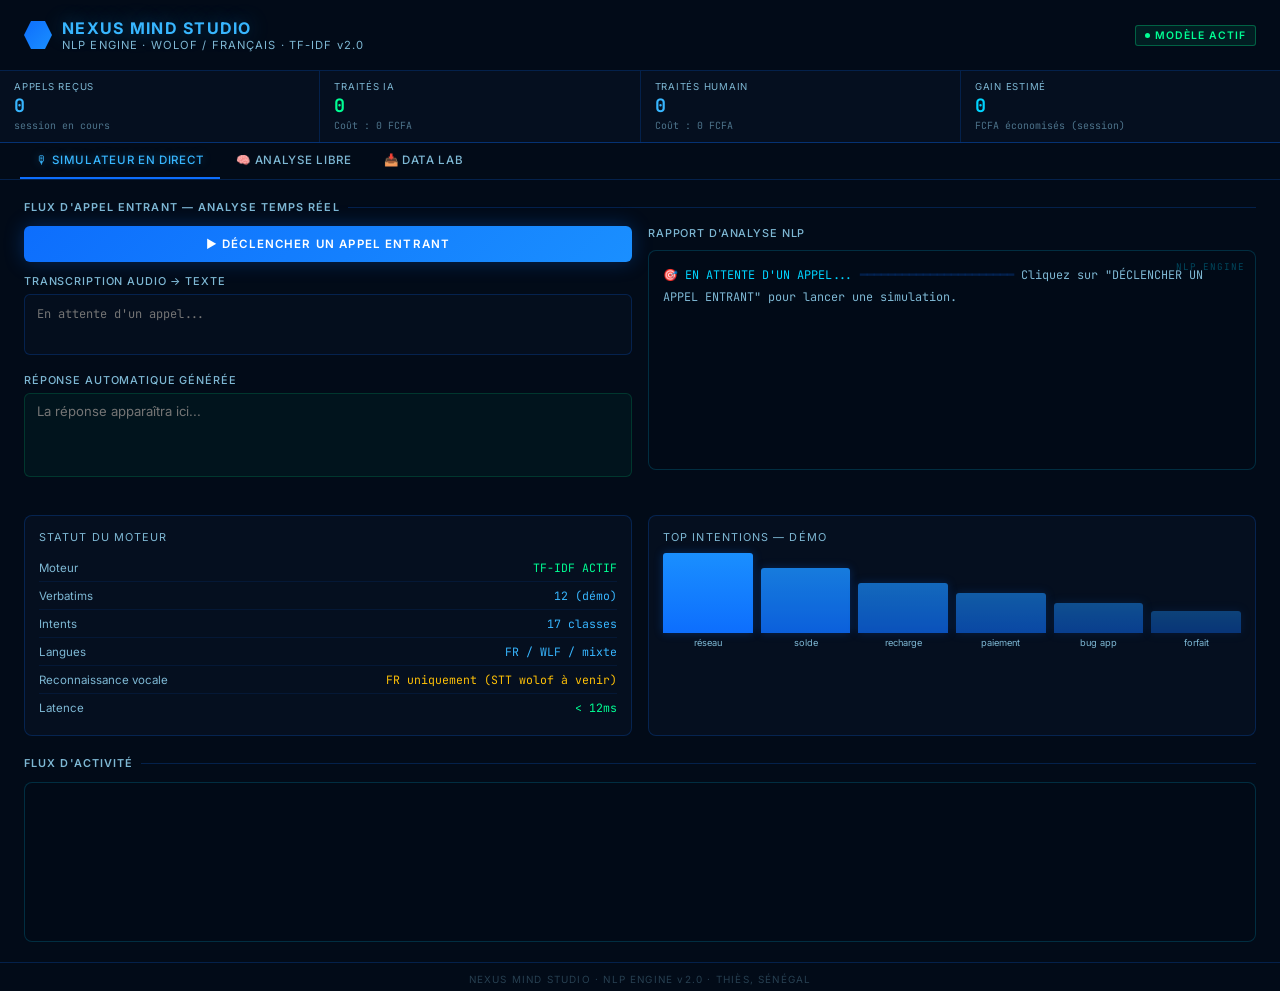
<file: nexus-demo (4).html>
<!DOCTYPE html>
<html lang="fr"><head>
<meta charset="UTF-8">
<meta name="viewport" content="width=device-width, initial-scale=1.0">
<title>Nexus Mind Studio — NLP Engine v2.0</title>
<style>
@import url('https://fonts.googleapis.com/css2?family=Inter:wght@300;400;500;600;700&family=JetBrains+Mono:wght@400;500&display=swap');
*{box-sizing:border-box;margin:0;padding:0}
body{background:#020B18}
:root{
  --b0:#020B18;--b1:#050F1F;--b2:#0A1628;
  --acc:#0D6EFD;--vif:#1A8FFF;--clair:#38B6FF;
  --glow:rgba(13,110,253,0.3);
  --cyan:#00D4FF;--vert:#00FF94;
  --t1:#E8F4FF;--t2:#7EB8D4;--t3:#4FC3F7;
  --bord:rgba(13,110,253,0.22);--bordv:rgba(26,143,255,0.45);
}
.app{background:var(--b0);min-height:600px;padding:0;font-family:'Inter',sans-serif;color:var(--t1)}

/* HEADER */
.header{padding:18px 24px 14px;border-bottom:1px solid var(--bord)}
.header-top{display:flex;align-items:center;gap:10px;margin-bottom:4px}
.hex-icon{width:28px;height:28px;background:linear-gradient(135deg,var(--acc),var(--vif));clip-path:polygon(25% 0%,75% 0%,100% 50%,75% 100%,25% 100%,0% 50%);display:flex;align-items:center;justify-content:center;font-size:12px}
.brand{font-size:1rem;font-weight:700;color:var(--clair);letter-spacing:.08em;text-shadow:0 0 20px rgba(56,182,255,.4)}
.sub{font-size:.7rem;color:var(--t2);letter-spacing:.1em;font-weight:400}
.badge{margin-left:auto;background:rgba(0,255,148,.08);border:1px solid rgba(0,255,148,.3);color:var(--vert);font-size:.65rem;font-weight:600;letter-spacing:.1em;padding:3px 9px;border-radius:3px;display:flex;align-items:center;gap:5px}
.dot-pulse{width:5px;height:5px;background:var(--vert);border-radius:50%;animation:pulse 1.5s ease-in-out infinite}
@keyframes pulse{0%,100%{box-shadow:0 0 0 0 rgba(0,255,148,.6)}50%{box-shadow:0 0 0 5px rgba(0,255,148,0)}}

/* TABS */
.tabs{display:flex;gap:0;border-bottom:1px solid var(--bord);padding:0 20px;overflow-x:auto}
.tab{padding:10px 16px;font-size:.72rem;font-weight:500;letter-spacing:.06em;color:var(--t2);cursor:pointer;border-bottom:2px solid transparent;transition:all .2s;white-space:nowrap}
.tab.active{color:var(--clair);border-bottom-color:var(--acc);text-shadow:0 0 10px rgba(56,182,255,.4)}
.tab:hover:not(.active){color:var(--t1)}

/* CONTENT */
.content{padding:20px 24px}
.section-label{font-size:.68rem;font-weight:600;letter-spacing:.1em;color:var(--t2);text-transform:uppercase;margin-bottom:12px;display:flex;align-items:center;gap:8px}
.section-label::after{content:'';flex:1;height:1px;background:var(--bord)}

/* GRID */
.grid2{display:grid;grid-template-columns:1fr 1fr;gap:16px;margin-bottom:20px}
@media (max-width:700px){.grid2{grid-template-columns:1fr}}

/* INPUTS */
.field{margin-bottom:14px}
.field-label{font-size:.68rem;color:var(--t2);letter-spacing:.08em;text-transform:uppercase;margin-bottom:6px;font-weight:500}
.inp{width:100%;background:rgba(5,15,31,.9);border:1px solid var(--bord);border-radius:6px;color:var(--t1);font-family:'Inter',sans-serif;font-size:.82rem;padding:9px 12px;resize:none;outline:none;transition:border-color .2s}
.inp:focus{border-color:var(--vif);box-shadow:0 0 0 3px var(--glow)}
.inp.mono{font-family:'JetBrains Mono',monospace;font-size:.75rem;color:var(--t3);line-height:1.7}
.inp.green-out{color:var(--vert);background:rgba(0,255,148,.04);border-color:rgba(0,255,148,.15)}

/* BUTTONS */
.btn-primary{width:100%;background:linear-gradient(135deg,var(--acc),var(--vif));border:none;color:#fff;font-family:'Inter',sans-serif;font-weight:600;font-size:.72rem;letter-spacing:.1em;text-transform:uppercase;padding:11px 20px;border-radius:6px;cursor:pointer;box-shadow:0 0 20px var(--glow);transition:all .2s;margin-bottom:12px}
.btn-primary:hover{box-shadow:0 0 35px rgba(26,143,255,.5);transform:translateY(-1px)}
.btn-primary:active{transform:translateY(0)}
.btn-secondary{width:100%;background:transparent;border:1px solid var(--bordv);color:var(--clair);font-family:'Inter',sans-serif;font-weight:500;font-size:.72rem;letter-spacing:.08em;padding:10px 20px;border-radius:6px;cursor:pointer;transition:all .2s}
.btn-secondary:hover{background:rgba(13,110,253,.08)}
.btn-secondary.active{background:rgba(255,59,92,.12);border-color:#ff3b5c;color:#ff3b5c}

/* NLP OUTPUT PANEL */
.nlp-panel{background:rgba(2,11,24,.95);border:1px solid rgba(0,212,255,.18);border-radius:8px;padding:14px;font-family:'JetBrains Mono',monospace;font-size:.74rem;color:var(--t3);line-height:1.8;height:220px;overflow-y:auto;position:relative}
.nlp-panel::before{content:'NLP ENGINE';position:absolute;top:8px;right:10px;font-size:.58rem;color:rgba(0,212,255,.3);letter-spacing:.1em}

/* SCORES */
.scores-container{margin-top:10px}
.score-row{display:flex;align-items:center;gap:10px;margin-bottom:8px}
.score-label{font-size:.72rem;color:var(--t2);width:160px;white-space:nowrap;overflow:hidden;text-overflow:ellipsis}
.score-bar-bg{flex:1;height:5px;background:rgba(13,110,253,.12);border-radius:3px;overflow:hidden}
.score-bar{height:100%;border-radius:3px;background:linear-gradient(90deg,var(--acc),var(--cyan));transition:width .5s ease;box-shadow:0 0 6px var(--glow)}
.score-val{font-size:.68rem;font-family:'JetBrains Mono',monospace;color:var(--clair);width:38px;text-align:right}

/* STATUS CARD */
.status-card{background:var(--b1);border:1px solid var(--bord);border-radius:8px;padding:14px;height:100%}
.status-title{font-size:.68rem;color:var(--t2);letter-spacing:.1em;text-transform:uppercase;margin-bottom:10px}
.status-row{display:flex;justify-content:space-between;align-items:center;padding:6px 0;border-bottom:1px solid rgba(13,110,253,.1)}
.status-row:last-child{border-bottom:none}
.status-key{font-size:.72rem;color:var(--t2)}
.status-val{font-size:.72rem;font-family:'JetBrains Mono',monospace;color:var(--clair)}
.status-val.green{color:var(--vert)}

/* INTENT BADGE */
.intent-result{display:flex;align-items:center;gap:8px;margin-top:12px;padding:10px 12px;background:rgba(13,110,253,.08);border:1px solid var(--bordv);border-radius:6px}
.intent-icon{width:8px;height:8px;border-radius:50%;background:var(--cyan);box-shadow:0 0 8px var(--cyan)}
.intent-text{font-size:.76rem;color:var(--clair);font-weight:600;letter-spacing:.06em}
.intent-pct{margin-left:auto;font-family:'JetBrains Mono',monospace;font-size:.72rem;color:var(--vert)}

/* DIVIDER */
.divider{border:none;border-top:1px solid var(--bord);margin:18px 0}

/* CHART MOCK */
.chart-area{background:var(--b1);border:1px solid var(--bord);border-radius:8px;padding:14px}
.chart-title{font-size:.68rem;color:var(--t2);letter-spacing:.1em;text-transform:uppercase;margin-bottom:14px}
.bars{display:flex;align-items:flex-end;gap:8px;height:90px}
.bar-col{display:flex;flex-direction:column;align-items:center;gap:4px;flex:1}
.bar{width:100%;background:linear-gradient(180deg,var(--vif),var(--acc));border-radius:3px 3px 0 0;transition:height .4s ease;box-shadow:0 0 10px var(--glow);min-height:4px}
.bar-lbl{font-size:.58rem;color:var(--t2);text-align:center;line-height:1.2}

/* FOOTER */
.footer{text-align:center;padding:10px 0 6px;font-size:.62rem;color:rgba(126,184,212,.3);letter-spacing:.12em;border-top:1px solid var(--bord)}

/* KPI TOP BAR — remplace l'ancien roi-banner + l'ancien tableau de bord */
.kpi-topbar{display:grid;grid-template-columns:repeat(4,1fr);gap:1px;background:var(--bord);border-bottom:1px solid var(--bord)}
@media (max-width:700px){.kpi-topbar{grid-template-columns:repeat(2,1fr)}}
.kpi-cell{background:var(--b1);padding:10px 14px}
.kpi-cell-label{font-size:.6rem;color:var(--t2);letter-spacing:.08em;text-transform:uppercase;margin-bottom:4px}
.kpi-cell-value{font-size:1.15rem;font-weight:700;color:var(--clair);font-family:'JetBrains Mono',monospace;line-height:1.1}
.kpi-cell-value.green{color:var(--vert)}
.kpi-cell-value.cyan{color:var(--cyan)}
.kpi-cell-sub{font-size:.62rem;color:rgba(126,184,212,.6);margin-top:3px;font-family:'JetBrains Mono',monospace}

.activity-feed{background:rgba(2,11,24,.95);border:1px solid rgba(0,212,255,.18);border-radius:8px;padding:10px 14px;height:160px;overflow-y:auto;font-family:'JetBrains Mono',monospace;font-size:.72rem}
.activity-item{padding:6px 0;border-bottom:1px solid rgba(13,110,253,.08);display:flex;gap:8px;align-items:baseline}
.activity-item:last-child{border-bottom:none}
.activity-time{color:rgba(126,184,212,.5);flex-shrink:0}
.activity-tag{padding:1px 6px;border-radius:3px;font-size:.62rem;font-weight:600;flex-shrink:0}
.activity-tag.ia{background:rgba(0,255,148,.12);color:var(--vert)}
.activity-tag.humain{background:rgba(255,193,7,.12);color:#ffc107}
.activity-msg{color:var(--t2);overflow:hidden;text-overflow:ellipsis;white-space:nowrap}

/* TOAST */
.toast{position:fixed;bottom:16px;left:50%;transform:translateX(-50%) translateY(20px);background:var(--b2);border:1px solid var(--bordv);color:var(--t1);font-size:.75rem;padding:10px 18px;border-radius:8px;box-shadow:0 4px 24px rgba(0,0,0,.4);opacity:0;transition:all .3s ease;pointer-events:none;z-index:999}
.toast.show{opacity:1;transform:translateX(-50%) translateY(0)}

/* SCROLLBAR */
::-webkit-scrollbar{width:3px}
::-webkit-scrollbar-track{background:var(--b0)}
::-webkit-scrollbar-thumb{background:var(--acc);border-radius:2px}
</style>

</head><body><div class="app">

  <!-- HEADER -->
  <div class="header">
    <div class="header-top">
      <div class="hex-icon"></div>
      <div>
        <div class="brand">NEXUS MIND STUDIO</div>
        <div class="sub">NLP ENGINE · WOLOF / FRANÇAIS · TF-IDF v2.0</div>
      </div>
      <div class="badge">
        <div class="dot-pulse"></div>
        MODÈLE ACTIF
      </div>
    </div>
  </div>

  <!-- KPI TOP BAR — toujours visible, sur tous les onglets -->
  <div class="kpi-topbar">
    <div class="kpi-cell">
      <div class="kpi-cell-label">Appels reçus</div>
      <div class="kpi-cell-value" id="kpi-recus">0</div>
      <div class="kpi-cell-sub">session en cours</div>
    </div>
    <div class="kpi-cell">
      <div class="kpi-cell-label">Traités IA</div>
      <div class="kpi-cell-value green" id="kpi-ia">0</div>
      <div class="kpi-cell-sub" id="kpi-ia-cout">Coût : 0 FCFA</div>
    </div>
    <div class="kpi-cell">
      <div class="kpi-cell-label">Traités Humain</div>
      <div class="kpi-cell-value" id="kpi-humain">0</div>
      <div class="kpi-cell-sub" id="kpi-humain-cout">Coût : 0 FCFA</div>
    </div>
    <div class="kpi-cell">
      <div class="kpi-cell-label">Gain estimé</div>
      <div class="kpi-cell-value cyan" id="kpi-gains">0</div>
      <div class="kpi-cell-sub">FCFA économisés (session)</div>
    </div>
  </div>

  <!-- TABS -->
  <div class="tabs">
    <div class="tab active" onclick="showTab(0,this)">🎙 SIMULATEUR EN DIRECT</div>
    <div class="tab" onclick="showTab(1,this)">🧠 ANALYSE LIBRE</div>
    <div class="tab" onclick="showTab(2,this)">📥 DATA LAB</div>
  </div>

  <!-- TAB 0: SIMULATEUR -->
  <div class="content" id="tab-0" style="display: block;">
    <div class="section-label">Flux d'appel entrant — analyse temps réel</div>
    <div class="grid2">
      <div>
        <button class="btn-primary" id="btn-declencher-appel" onclick="simulerAppel()">▶ DÉCLENCHER UN APPEL ENTRANT</button>
        <div class="field">
          <div class="field-label">Transcription audio → texte</div>
          <textarea class="inp mono" rows="2" id="transcription" readonly="" placeholder="En attente d&#39;un appel..."></textarea>
        </div>
        <div class="field">
          <div class="field-label">Réponse automatique générée</div>
          <textarea class="inp green-out" rows="4" id="reponse-sim" readonly="" placeholder="La réponse apparaîtra ici..."></textarea>
        </div>
      </div>
      <div>
        <div class="field-label" style="margin-bottom:10px">Rapport d'analyse NLP</div>
        <div class="nlp-panel" id="nlp-sim"><span style="color:var(--cyan)">🎯 EN ATTENTE D'UN APPEL...</span>
<span style="color:var(--bord)">━━━━━━━━━━━━━━━━━━━━━━</span>
<span style="color:var(--t2)">Cliquez sur "DÉCLENCHER UN APPEL ENTRANT" pour lancer une simulation.</span></div>
        <div class="scores-container" id="scores-sim"></div>
        <div id="intent-sim"></div>
      </div>
    </div>

    <div class="grid2">
      <div class="status-card">
        <div class="status-title">Statut du moteur</div>
        <div class="status-row"><span class="status-key">Moteur</span><span class="status-val green">TF-IDF ACTIF</span></div>
        <div class="status-row"><span class="status-key">Verbatims</span><span class="status-val" id="statut-verbatims">12 (démo)</span></div>
        <div class="status-row"><span class="status-key">Intents</span><span class="status-val" id="statut-intents">17 classes</span></div>
        <div class="status-row"><span class="status-key">Langues</span><span class="status-val">FR / WLF / mixte</span></div>
        <div class="status-row"><span class="status-key">Reconnaissance vocale</span><span class="status-val" style="color:#ffc107">FR uniquement (STT wolof à venir)</span></div>
        <div class="status-row"><span class="status-key">Latence</span><span class="status-val green">&lt; 12ms</span></div>
      </div>
      <div class="chart-area">
        <div class="chart-title">Top intentions — démo</div>
        <div class="bars">
          <div class="bar-col"><div class="bar" style="height:80px"></div><div class="bar-lbl">réseau</div></div>
          <div class="bar-col"><div class="bar" style="height:65px;opacity:.85"></div><div class="bar-lbl">solde</div></div>
          <div class="bar-col"><div class="bar" style="height:50px;opacity:.7"></div><div class="bar-lbl">recharge</div></div>
          <div class="bar-col"><div class="bar" style="height:40px;opacity:.6"></div><div class="bar-lbl">paiement</div></div>
          <div class="bar-col"><div class="bar" style="height:30px;opacity:.5"></div><div class="bar-lbl">bug app</div></div>
          <div class="bar-col"><div class="bar" style="height:22px;opacity:.4"></div><div class="bar-lbl">forfait</div></div>
        </div>
      </div>
    </div>

    <div class="section-label">Flux d'activité</div>
    <div class="activity-feed" id="activity-feed"></div>
  </div>

  <!-- TAB 1: ANALYSE LIBRE -->
  <div class="content" id="tab-1" style="display: none;">
    <div class="section-label">Classification NLP — saisie manuelle</div>
    <div class="grid2">
      <div>
        <div class="field">
          <div class="field-label">Message client (Français · Wolof · Code-switching)</div>
          <textarea class="inp" rows="3" id="msg-libre" placeholder="Ex: Dama bëgg xam sam solde internet..."></textarea>
        </div>
        <button class="btn-primary" onclick="analyserLibre()">🔍 ANALYSER LE MESSAGE</button>
        <div class="field">
          <div class="field-label">Réponse automatique</div>
          <textarea class="inp green-out" rows="5" id="rep-libre" readonly="" placeholder="La réponse apparaîtra ici..."></textarea>
        </div>
      </div>
      <div>
        <div class="field-label" style="margin-bottom:10px">Rapport d'analyse</div>
        <div class="nlp-panel" id="nlp-libre">
<span style="color:rgba(79,195,247,.4)">// Entrez un message pour lancer l'analyse TF-IDF...</span>
        </div>
        <div class="scores-container" id="scores-libre"></div>
        <div id="intent-libre"></div>
      </div>
    </div>
  </div>

  <!-- TAB 2: DATA LAB -->
  <div class="content" id="tab-2" style="display: none;">
    <div class="section-label">Pipeline d'entraînement — import CSV</div>
    <div class="grid2">
      <div>
        <input type="file" id="csv-input" accept=".csv" style="display:none" onchange="fichierChoisi(this)">
        <div id="dropzone" style="border: 1px dashed var(--bordv); border-radius: 8px; padding: 20px; text-align: center; margin-bottom: 12px; cursor: pointer; transition: 0.2s; background: transparent;"
             onclick="document.getElementById('csv-input').click()"
             onmouseenter="this.style.background='rgba(13,110,253,.05)'" onmouseleave="this.style.background='transparent'">
          <div style="font-size:1.5rem;margin-bottom:6px;opacity:.5">⬆</div>
          <div id="dropzone-label" style="font-size:.72rem;color:var(--t2);letter-spacing:.06em">DÉPOSER LE FICHIER CSV</div>
          <div style="font-size:.62rem;color:rgba(126,184,212,.4);margin-top:4px">Colonnes requises : message, intent</div>
        </div>
        <button class="btn-primary" onclick="synchroniserModele()">⟳ SYNCHRONISER LE MODÈLE</button>
        <button class="btn-secondary" onclick="exporterMetriques()">↓ EXPORTER LES MÉTRIQUES</button>
      </div>
      <div class="status-card">
        <div class="status-title">Rapport de synchronisation</div>
        <div class="status-row"><span class="status-key">Statut</span><span class="status-val green" id="sync-statut">✓ MODÈLE DÉMO ACTIF</span></div>
        <div class="status-row"><span class="status-key">Source</span><span class="status-val" id="sync-source">données intégrées</span></div>
        <div class="status-row"><span class="status-key">Verbatims</span><span class="status-val" id="sync-verbatims">12 lignes</span></div>
        <div class="status-row"><span class="status-key">Vocabulaire</span><span class="status-val">~85 tokens</span></div>
        <div class="status-row"><span class="status-key">Encodage</span><span class="status-val">UTF-8 / latin-1</span></div>
        <div style="margin-top:10px;font-size:.65rem;color:rgba(0,255,148,.5);letter-spacing:.06em">
          ⚠ Importez un CSV réel pour entraîner sur vos verbatims Orange / Sonatel
        </div>
      </div>
    </div>
    <hr class="divider">
    <div class="section-label">Visualisation des données</div>
    <div class="grid2">
      <div class="chart-area">
        <div class="chart-title">Distribution des intentions</div>
        <div class="bars" style="height:100px">
          <div class="bar-col"><div class="bar" style="height:90px"></div><div class="bar-lbl">prob_réseau</div></div>
          <div class="bar-col"><div class="bar" style="height:70px;opacity:.85"></div><div class="bar-lbl">solde_inet</div></div>
          <div class="bar-col"><div class="bar" style="height:55px;opacity:.72"></div><div class="bar-lbl">recharge</div></div>
          <div class="bar-col"><div class="bar" style="height:42px;opacity:.6"></div><div class="bar-lbl">paiement</div></div>
          <div class="bar-col"><div class="bar" style="height:32px;opacity:.5"></div><div class="bar-lbl">bug_app</div></div>
          <div class="bar-col"><div class="bar" style="height:24px;opacity:.4"></div><div class="bar-lbl">forfait</div></div>
          <div class="bar-col"><div class="bar" style="height:16px;opacity:.3"></div><div class="bar-lbl">résil.</div></div>
          <div class="bar-col"><div class="bar" style="height:12px;opacity:.25"></div><div class="bar-lbl">service</div></div>
        </div>
      </div>
      <div class="chart-area">
        <div class="chart-title">Répartition linguistique</div>
        <div style="display:flex;align-items:center;justify-content:center;gap:20px;margin-top:20px">
          <svg width="90" height="90" viewBox="0 0 90 90">
            <circle cx="45" cy="45" r="35" fill="none" stroke="rgba(13,110,253,.15)" stroke-width="14"></circle>
            <circle cx="45" cy="45" r="35" fill="none" stroke="var(--acc)" stroke-width="14" stroke-dasharray="142 78" stroke-dashoffset="35" transform="rotate(-90 45 45)" style="filter:drop-shadow(0 0 4px rgba(13,110,253,.5))"></circle>
            <circle cx="45" cy="45" r="35" fill="none" stroke="var(--cyan)" stroke-width="14" stroke-dasharray="55 165" stroke-dashoffset="-107" transform="rotate(-90 45 45)"></circle>
            <circle cx="45" cy="45" r="35" fill="none" stroke="rgba(0,255,148,.6)" stroke-width="14" stroke-dasharray="24 196" stroke-dashoffset="-162" transform="rotate(-90 45 45)"></circle>
          </svg>
          <div style="display:flex;flex-direction:column;gap:8px">
            <div style="display:flex;align-items:center;gap:6px"><div style="width:8px;height:8px;border-radius:2px;background:var(--acc)"></div><span style="font-size:.68rem;color:var(--t2)">Français</span><span style="font-size:.68rem;font-family:'JetBrains Mono',monospace;color:var(--clair);margin-left:auto;padding-left:10px">65%</span></div>
            <div style="display:flex;align-items:center;gap:6px"><div style="width:8px;height:8px;border-radius:2px;background:var(--cyan)"></div><span style="font-size:.68rem;color:var(--t2)">Wolof/FR</span><span style="font-size:.68rem;font-family:'JetBrains Mono',monospace;color:var(--clair);margin-left:auto;padding-left:10px">25%</span></div>
            <div style="display:flex;align-items:center;gap:6px"><div style="width:8px;height:8px;border-radius:2px;background:rgba(0,255,148,.7)"></div><span style="font-size:.68rem;color:var(--t2)">Wolof</span><span style="font-size:.68rem;font-family:'JetBrains Mono',monospace;color:var(--clair);margin-left:auto;padding-left:10px">10%</span></div>
          </div>
        </div>
      </div>
    </div>
  </div>

  <!-- FOOTER -->
  <div class="footer">NEXUS MIND STUDIO · NLP ENGINE v2.0 · THIÈS, SÉNÉGAL</div>
</div>

<div class="toast" id="toast"></div>

<script>
/* ===================================================================
   MODÈLE DE COÛT — à ajuster selon vos vrais chiffres opérationnels
   =================================================================== */
const COST_IA_PAR_APPEL = 25;      // FCFA — coût marginal IA (cloud/tokens/électricité)
const COST_HUMAIN_PAR_APPEL = 450; // FCFA — coût moyen agent humain par appel (salaire/charges/volume)

const REPONSES={
  panne_internet: "Je comprends, une coupure c'est vite frustrant. Essayez d'abord un redémarrage du téléphone et une réactivation des données mobiles — ça résout 8 pannes sur 10. Toujours bloqué ? Composez le 700, c'est gratuit.",
  mobile_money: "Pas de panique pour votre argent. Composez le étoile 144 dièse ou appelez directement le 77 777 77 77 : c'est la ligne dédiée Orange Money, ouverte 24h/24.",
  activation_sim: "Pour activer ou débloquer votre SIM, rendez-vous dans n'importe quelle agence Orange avec votre pièce d'identité — ça prend en général moins de 10 minutes.",
  reclamation_facture: "Votre réclamation est bien enregistrée. Un conseiller reviendra vers vous sous 24 heures avec le détail de votre facture.",
  resiliation: "Avant de vous quitter, laissez-nous vous présenter nos offres de fidélisation — ça vaut souvent le coup. Un conseiller peut vous rappeler dans l'heure si vous préférez.",
  urgence_medicale: "URGENCE — appelez immédiatement le 15 (SAMU) ou le 18 (pompiers). Ne raccrochez pas tant que les secours ne sont pas en route.",
  consultation_generale: "Nos médecins sont disponibles du lundi au samedi, de 8h à 20h. Je peux vous transférer au standard pour fixer un créneau aujourd'hui.",
  rdv_specialiste: "Pour un rendez-vous avec un spécialiste, notre portail patient est le plus rapide, sinon notre standard vous guide dans la minute.",
  sante_mentale: "Vous n'êtes pas seul, et c'est important que vous en parliez. Notre équipe de psychologues est disponible dès maintenant sur la ligne d'écoute — je vous transfère.",
  medication_ordonnance: "Pour le renouvellement d'une ordonnance, votre médecin traitant reste l'interlocuteur le plus rapide. Je peux aussi vous transférer à la pharmacie partenaire la plus proche.",
  maternite: "Notre maternité assure un suivi complet, de la grossesse au post-partum. Prenons rendez-vous avec une sage-femme dès que possible.",
  maladie_culture: "Contactez le service de développement rural de votre département pour un diagnostic gratuit — décrivez bien les symptômes sur les feuilles ou les tiges.",
  sante_animale: "Isolez d'abord l'animal malade du reste du troupeau, puis contactez le service vétérinaire de votre département sans attendre.",
  semences_plantation: "Les semences certifiées, adaptées à votre zone, sont disponibles à la SONACOS et à la DISEM — je peux vous indiquer le point le plus proche.",
  irrigation_eau: "Des financements pour l'irrigation existent via le programme PDIDAS. Un conseiller agricole peut vous accompagner dans le dossier.",
  intrants_engrais: "Les engrais subventionnés sont disponibles via les coopératives agréées de votre zone — le dosage dépend de votre culture, précisez-la à l'agent.",
  vente_marche: "Consultez les prix du jour en temps réel sur le site de l'ANSD, et pensez à rejoindre une coopérative pour mieux négocier vos ventes.",
  service_client: "Votre demande a été transmise à un conseiller humain. Vous serez recontacté sous peu.",
};

/* ===================================================================
   RÉPONSES WOLOF — À VALIDER/REMPLACER PAR VOS VERBATIMS AUTHENTIQUES
   (base de données Wolof-Français validée mentionnée dans vos travaux).
   Ce sont des versions de départ, à corriger si la formulation n'est
   pas exactement celle que vous utilisez avec vos locuteurs natifs.
   =================================================================== */
const REPONSES_WOLOF={
  panne_internet: "Dégg naa, internet bi dafa jamono bu metti. Jël sa telefon, defar ko dellu, ubbi ci wàll data mobile — loolu dana faj internet bi ci 8 ci 10. Su dul faj, wooy 700, dara du fey.",
  mobile_money: "Bul jugé, sa xaalis dafa aju. Woo 144 walla 77 777 77 77 — liñu jëfandikoo Orange Money, ubbi 24h/24.",
  activation_sim: "Ngir activer walla ubbi sa SIM, dem ci ag agence Orange bu jege ak sa CNI — du yagg lu ëpp 10 minit.",
  reclamation_facture: "Sa woote bi nekk na ci lëkkël. Kenn ci nu dina la woo ci 24 waxtu ngir wax ci sa facture.",
  resiliation: "Balaa nga tuxu, nanga xam nu am ay offre yu baax ngir tekki sa kontar. Kenn dina la woo ci benn waxtu su nga bëgg.",
  urgence_medicale: "URGENCE — woo léegi 15 (SAMU) walla 18 (sapeurs). Bul dindi telefon bi ba kuy dimbali agsi.",
  service_client: "Sa laaj dina jëm ci kenn ci sunu ëkip. Dinañu la woo ci ndoggu.",
};

const DOMAIN_MAP={
  panne_internet:'telecom', mobile_money:'telecom', reclamation_facture:'telecom',
  resiliation:'telecom', activation_sim:'telecom',
  urgence_medicale:'sante', consultation_generale:'sante', rdv_specialiste:'sante', sante_mentale:'sante',
  medication_ordonnance:'sante', maternite:'sante',
  maladie_culture:'agriculture', sante_animale:'agriculture', semences_plantation:'agriculture',
  irrigation_eau:'agriculture', intrants_engrais:'agriculture', vente_marche:'agriculture',
  service_client:'general'
};
const ALWAYS_HUMAN=[
  'urgence_medicale','sante_mentale','resiliation','reclamation_facture',
  // Famille 2 — paiement/retrait en échec
  'paiement_marchand','retrait_impossible','retrait_agent','retrait_gab','transaction_echouee','echec_transaction',
  // Famille 3 — transferts
  'transfert_argent','envoi_argent','reception_argent',
  // Famille 4 — sécurité/PIN : jamais résolu par l'IA seule, identité à vérifier par un humain
  'code_secret_oublie','code_pin_bloque','code_pin_incorrect','modification_code_pin','securite_compte'
];

// mots-clés par defaut — remplaces/enrichis dynamiquement si un CSV reel est importe (voir Data Lab)
let INTENTS_DATA={
  panne_internet:       {mots:['internet','connexion','réseau','reseau','4g','wifi','doxul','doxoul','lente'], score_base:0.9},
  mobile_money:         {mots:['orange money','wave','mobile money','xaalis','transfert','retrait','togg'], score_base:0.9},
  reclamation_facture:  {mots:['facture','prélèvement','prelevement','remboursement','surfacturation','débité','debite'], score_base:0.85},
  resiliation:          {mots:['résilier','resilier','quitter','changer opérateur','changer operateur','portabilité','portabilite'], score_base:0.85},
  activation_sim:       {mots:['sim','puk','activation','carte sim'], score_base:0.85},
  urgence_medicale:     {mots:['urgence','douleur thoracique','respire','malaise','accident','samu'], score_base:0.95},
  consultation_generale:{mots:['médecin','medecin','fièvre','fievre','tousse','mal à la tête','mal a la tete','fatigué','fatigue'], score_base:0.8},
  rdv_specialiste:      {mots:['spécialiste','specialiste','cardiologue','dermatologue','gynécologie','gynecologie','ophtalmologue'], score_base:0.8},
  sante_mentale:        {mots:['déprimé','deprime','angoisse','psychologue','stress','seul','triste'], score_base:0.9},
  medication_ordonnance:{mots:['ordonnance','médicament','medicament','renouveler','posologie','traitement'], score_base:0.8},
  maternite:            {mots:['enceinte','grossesse','accouchement','sage-femme','allaitement'], score_base:0.85},
  maladie_culture:      {mots:['mil','tomates','chenilles','champignons','récolte malade','recolte malade','manioc'], score_base:0.8},
  sante_animale:        {mots:['bœuf','boeuf','vache','poulets','mouton','bétail','betail','vétérinaire','veterinaire'], score_base:0.8},
  semences_plantation:  {mots:['semer','semences','arachide','planter','riz','niébé','niebe'], score_base:0.75},
  irrigation_eau:       {mots:['irrigu','arrosage','sécheresse','secheresse','pompe','eau'], score_base:0.75},
  intrants_engrais:     {mots:['engrais','pesticide','herbicide','npk','fertiliser'], score_base:0.75},
  vente_marche:         {mots:['vendre','récolte','recolte','marché','marche','coopérative','cooperative','crédit','credit'], score_base:0.75},
  // --- Famille Mobile Money : 15 sous-intents (dataset 750 lignes) regroupés en 4 familles ---
  // Famille 1 — Solde & compte : traité par l'IA, réponse dynamique selon le sujet
  solde_compte:         {mots:['solde','consulter mon solde','actuel','argent disponible','combien','reste','afficher solde','crédit','credit','forfait restant','data disponible'], score_base:0.88},
  // Famille 2 — Paiement/retrait en échec : transfert humain (voir ALWAYS_HUMAN)
  paiement_marchand:    {mots:['paiement marchand','payer chez','commerçant','paiement échoué','paiement refusé'], score_base:0.85},
  retrait_impossible:   {mots:['retrait impossible','retirer mon argent','retrait refusé'], score_base:0.85},
  retrait_agent:        {mots:['retrait chez l\'agent','agent refuse','remettre l\'argent'], score_base:0.85},
  retrait_gab:          {mots:['gab','distributeur','guichet automatique','retrait gab'], score_base:0.85},
  transaction_echouee:  {mots:['transaction échouée','opération non aboutie','transaction annulée'], score_base:0.85},
  echec_transaction:    {mots:['échec transaction','opération rejetée','impossible de finaliser'], score_base:0.85},
  // Famille 3 — Transferts : transfert humain
  transfert_argent:     {mots:['transfert d\'argent','transférer','impossible de transférer'], score_base:0.85},
  envoi_argent:         {mots:['envoyer de l\'argent','souhaite envoyer','envoi ne fonctionne pas'], score_base:0.85},
  reception_argent:     {mots:['argent reçu','pas reçu','réception','en attente de réception'], score_base:0.85},
  // Famille 4 — Sécurité/PIN : TOUJOURS transfert humain (identité à vérifier)
  code_secret_oublie:   {mots:['code oublié','code secret','pin oublié','ne me souviens plus'], score_base:0.9},
  code_pin_bloque:      {mots:['pin bloqué','code verrouillé','trop d\'essais'], score_base:0.9},
  code_pin_incorrect:   {mots:['pin incorrect','code invalide','code non reconnu'], score_base:0.9},
  modification_code_pin:{mots:['changer mon code','modifier mon pin','nouveau code secret'], score_base:0.9},
  securite_compte:      {mots:['sécurité de mon compte','compte pas sécurisé','activité suspecte','quelqu\'un utilise'], score_base:0.9},
};

/* ===================================================================
   DÉTECTION DE LANGUE — BASÉE SUR UN RATIO, PAS SUR "UN SEUL MOT"
   -------------------------------------------------------------------
   Ancien bug : un seul mot non-français dans la phrase faisait basculer
   toute la réponse (accueil + transfert) en wolof, même sur une phrase
   à 90% française avec juste un mot emprunté au wolof.

   Correctif : on calcule le RATIO de mots wolof reconnus sur le total
   de mots "significatifs" de la phrase, et on exige un minimum de
   correspondances ET un ratio suffisant avant de basculer. Une phrase
   très courte (1-2 mots) est traitée avec plus de prudence.
   =================================================================== */
const WOLOF_LEXIQUE=[
  // --- Base de départ (à valider par un locuteur natif) ---
  'dama','dafa','naka','nanga','bëgg','beugg','xam','xamul','waxtaan','wax','waxal',
  'doxoul','doxul','jàng','jang','dëgg','degg','yow','man','moom','ñoom','nun',
  'kii','kiy','loolu','fii','fan','ban','lan','ndax','su','bu','ci','ak','ngir',
  'wóoy','wooy','wóoye','jàppale','jappale','baax','baaxul','metti','tuuti','yagg',
  'sama','jël','def','defar','ubbi','tekki','xaalis','togg','toggue','xaar',
  'kenn','ñu','dinañu','dina','laaj','naam','waaw','déet','deet',
  // Variantes phonétiques courantes (orthographe "à la française")
  'khaliss','khalis','xalis','dieul','lagn','lagnou','lañu','wakh','wakhtan',
  'dieuf','djeuf','djeredieuf','dieredieuf','jerejef','djerediouf','nagnu',
  'diaay','djaay','ndakh','moye','moyewoul',
  // --- Vocabulaire RÉEL extrait de votre dataset NMS_African_DataLab (4500 lignes,
  // 1500 fr_wolof) — fréquences vérifiées, donc fiable pour la détection ---
  'bi','na','ma','dañu','xamul','bëgg','togg','duma','mana','bii','dem','set',
  'dara','li','dey','bëgguma','stay','defekk','am','yépp','amul','baxul','doxul',
  'resoo','defa','maa','ngi','yonnee','bu','bari','doxoul','nekkou','suur','lool',
  // --- Vocabulaire RÉEL extrait de dataset_verbatims_clean (146 verbatims authentiques,
  // pas de templates) — code-switching réel observé ---
  'damay','bayi','ko','dou','waaye','yenn','gi','day','manuma','xamuma','leegi',
  'khew','tëj','sonnal','nit','loo','xeew','dañoo','jënd','eup','deug','doxagul',
  'yekh','yu','sen','baxoul','amuma','gnom','jotu','gnu','xaaliss','nagn','bees',
  'diotaguma','wouma','rou','yeex','ngoon','souma','thie','guene','fay','mujju','réer'
];
const WOLOF_LEXIQUE_SET=new Set(WOLOF_LEXIQUE.map(w=>w.trim().toLowerCase()));

// Normalisation phonétique légère : rapproche une graphie "à la française"
// de la forme la plus fréquente dans le lexique, avant de comparer.
// Ex : "khaliss" → "xaliss" (kh→x), "dieul" reste couvert par la variante explicite.
function normaliserPhonetique(mot){
  return mot
    .replace(/kh/g,'x')
    .replace(/dj/g,'j')
    .replace(/gn/g,'ñ')
    .replace(/ph/g,'f')
    .replace(/oo/g,'o')
    .replace(/ii/g,'i');
}

function detecterLangue(msg){
  const mots=msg.toLowerCase()
    .replace(/[^\wàâäéèêëïîôöùûüÿœæçñ\s'-]/gi,' ')
    .split(/\s+/)
    .filter(w=>w.length>1);
  if(mots.length===0)return{langue:'francais',ratio:0,matches:0,total:0};

  let matches=0;
  mots.forEach(m=>{
    if(WOLOF_LEXIQUE_SET.has(m) || WOLOF_LEXIQUE_SET.has(normaliserPhonetique(m))) matches++;
  });
  const ratio=matches/mots.length;

  // Seuils : au moins 2 mots wolof reconnus ET au moins 30% de la phrase,
  // sauf si la phrase est très courte (<=3 mots) où 1 mot wolof net suffit
  // mais seulement si ce mot représente déjà >=50% de la phrase.
  let estWolof=false;
  if(mots.length<=3){
    estWolof = matches>=1 && ratio>=0.5;
  }else{
    estWolof = matches>=2 && ratio>=0.3;
  }

  return{langue:estWolof?'wolof':'francais',ratio:Math.round(ratio*100),matches,total:mots.length};
}

function detecterIntent(msg){
  const m=msg.toLowerCase();
  let scores=[];
  for(const[intent,data] of Object.entries(INTENTS_DATA)){
    let s=0;
    for(const mot of data.mots){if(m.includes(mot))s+=data.score_base/data.mots.length;}
    if(s>0)scores.push([intent,Math.min(s,1)]);
  }
  if(scores.length===0){
    scores=[["service_client",0.45],["problème_réseau",0.30]];
  }
  scores.sort((a,b)=>b[1]-a[1]);
  const total=scores.reduce((s,x)=>s+x[1],0)||1;
  return scores.slice(0,3).map(([l,s])=>[l,Math.round(s/total*100)]);
}

// Réponse spécifique "solde_compte" : le sujet exact (Orange Money / crédit / data)
// change le code USSD à donner — on regarde le message original pour choisir la branche.
function reponseSoldeCompte(msgOriginal, langue){
  const m=msgOriginal.toLowerCase();
  const parleCredit = /cr[ée]dit/.test(m);
  const parleData = /data|internet|mobile data|forfait/.test(m);
  if(langue==='wolof'){
    if(parleCredit) return "So beuguey kham sa credit tapel #123#.";
    if(parleData) return "Ngir kham sa forfait data, tapel #1234#3#. Ngir dolli data, tapel #1234#1#.";
    return "Ngir kham sa compte Orange Money tapel #144#.";
  }
  if(parleCredit) return "Pour voir votre crédit téléphonique, faites #123#.";
  if(parleData) return "Pour voir votre solde data mobile, faites #1234#3#. Pour recharger votre forfait data, faites #1234#1#.";
  return "Pour voir le solde de votre compte Orange Money, faites #144#.";
}

// Construit la réponse ET le message de transfert dans LA MÊME langue détectée,
// pour ne plus avoir un accueil dans une langue et un transfert dans une autre.
function construireReponse(intent, detection, resolvedByIA, msgOriginal){
  if(intent==='solde_compte' && resolvedByIA){
    return reponseSoldeCompte(msgOriginal||'', detection.langue);
  }
  if(detection.langue==='wolof'){
    if(resolvedByIA){
      return REPONSES_WOLOF[intent] || REPONSES_WOLOF.service_client;
    }
    return "Teyel ligne bi, meu diokh leu sama ben natango."; // transfert en wolof — validé par Papa Samba : "gardez la ligne, je vous passe un collègue"
  }
  if(resolvedByIA){
    return REPONSES[intent] || "Demande transmise à un conseiller humain.";
  }
  return "Je transfère votre appel à un conseiller humain, merci de patienter."; // transfert en français
}

function renderScores(containerId, scores){
  const c=document.getElementById(containerId);
  c.innerHTML=scores.map(([l,p])=>`
    <div class="score-row">
      <div class="score-label">${l}</div>
      <div class="score-bar-bg"><div class="score-bar" style="width:${p}%"></div></div>
      <div class="score-val">${p}%</div>
    </div>`).join('');
}

function renderIntent(containerId, label, pct){
  document.getElementById(containerId).innerHTML=`
    <div class="intent-result">
      <div class="intent-icon"></div>
      <div class="intent-text">${label.toUpperCase()}</div>
      <div class="intent-pct">${pct}%</div>
    </div>`;
}

function showToast(msg){
  const t=document.getElementById('toast');
  t.textContent=msg;
  t.classList.add('show');
  clearTimeout(window._toastTimer);
  window._toastTimer=setTimeout(()=>t.classList.remove('show'),2600);
}

function simulerAppel(){
  const btn=document.getElementById('btn-declencher-appel');
  btn.disabled=true;
  btn.style.opacity=0.5;
  btn.style.cursor='not-allowed';

  document.getElementById('transcription').value='📞 Sonnerie...';
  document.getElementById('reponse-sim').value='';
  document.getElementById('nlp-sim').innerHTML=`<span style="color:var(--cyan)">🎯 Appel entrant...</span>`;
  document.getElementById('scores-sim').innerHTML='';
  document.getElementById('intent-sim').innerHTML='';

  jouerSonnerie();

  setTimeout(()=>{
    const accueil="Nexus Mind Studio, que puis-je faire pour vous ?";
    document.getElementById('nlp-sim').innerHTML=`<span style="color:var(--vert)">🤖 L'IA décroche et parle...</span>`;

    parlerTTS(accueil,()=>{
      document.getElementById('transcription').value='🎙️ Je vous écoute...';
      document.getElementById('nlp-sim').innerHTML=`<span style="color:var(--cyan)">🎙️ En attente de votre voix...</span>`;

      ecouterMicro((transcript,err)=>{
        if(!transcript){
          let msg;
          if(err==='not-allowed'||err==='permission-denied')msg='⚠ Micro refusé — autorisez l’accès au microphone.';
          else if(err==='non_supporte')msg='⚠ Navigateur non compatible. Utilisez Chrome ou Edge.';
          else msg='⚠ Aucune parole détectée. Réessayez.';
          document.getElementById('transcription').value=msg;
          document.getElementById('nlp-sim').innerHTML=`<span style="color:#ffc107">${msg}</span>`;
          reactiverBouton(btn);
          return;
        }

        document.getElementById('transcription').value=transcript;
        const detection=detecterLangue(transcript);
        const scores=detecterIntent(transcript);
        const top=scores[0];
        const resolvedByIA=top[1]>=50 && !ALWAYS_HUMAN.includes(top[0]);
        const reponse=construireReponse(top[0],detection,resolvedByIA,transcript);

        document.getElementById('reponse-sim').value=reponse;
        document.getElementById('nlp-sim').innerHTML=`<span style="color:var(--cyan)">🎯 ANALYSE EN TEMPS RÉEL</span>
<span style="color:var(--bord)">━━━━━━━━━━━━━━━━━━━━━━</span>
<span style="color:var(--t2)">Message :</span> <span style="color:var(--t1)">"${transcript}"</span>

<span style="color:var(--t2)">Langue    :</span> <span style="color:var(--vert)">${detection.langue==='wolof'?'Wolof':'Français'} (${detection.matches}/${detection.total} mots, ${detection.ratio}%)</span>
<span style="color:var(--t2)">Intent    :</span> <span style="color:var(--clair)">${top[0].toUpperCase()}</span>
<span style="color:var(--t2)">Confiance :</span> <span style="color:var(--vert)">${top[1]}%</span>
<span style="color:var(--t2)">Routage   :</span> <span style="color:${resolvedByIA?'var(--vert)':'#ffc107'}">${resolvedByIA?'🤖 IA':'👤 HUMAIN'}</span>
<span style="color:var(--t2)">Latence   :</span> <span style="color:var(--clair)">${(Math.random()*8+4).toFixed(1)}ms</span>`;
        renderScores('scores-sim',scores);
        renderIntent('intent-sim',top[0],top[1]);

        parlerTTS(reponse,()=>{
          kpi.recus++;
          if(resolvedByIA){ kpi.ia++; }
          else{ kpi.humain++; }
          updateKpiDisplay();
          ajouterActivite(heureActuelle(),resolvedByIA?'ia':'humain','🔴 SIMULATEUR — '+transcript.substring(0,30)+'...');
          sessionHistory.push({text:transcript,intent:top[0],confidence:top[1]/100,route:resolvedByIA?'BOT':'HUMAN',source:'simulateur',langue:detection.langue});
          reactiverBouton(btn);
        });
      });
    });
  },2200);
}

function analyserLibre(){
  const msg=document.getElementById('msg-libre').value.trim();
  if(!msg){return;}
  const scores=detecterIntent(msg);
  const top=scores[0];
  const detection=detecterLangue(msg);
  const resolvedByIA=top[1]>=50 && !ALWAYS_HUMAN.includes(top[0]);
  const reponse=construireReponse(top[0],detection,resolvedByIA,msg);

  document.getElementById('rep-libre').value=reponse;
  document.getElementById('nlp-libre').innerHTML=`<span style="color:var(--cyan)">🧠 RAPPORT TF-IDF</span>
<span style="color:var(--bord)">━━━━━━━━━━━━━━━━━━━━━━</span>
<span style="color:var(--t2)">Message :</span> <span style="color:var(--t1)">"${msg.substring(0,50)}${msg.length>50?'...':''}"</span>

<span style="color:var(--t2)">Langue    :</span> <span style="color:var(--vert)">${detection.langue==='wolof'?'Wolof':'Français'} (${detection.matches}/${detection.total} mots, ${detection.ratio}%)</span>
<span style="color:var(--t2)">Tokens    :</span> <span style="color:var(--clair)">${msg.split(/\s+/).length} mots analysés</span>
<span style="color:var(--t2)">Intent    :</span> <span style="color:var(--clair)">${top[0].toUpperCase()}</span>
<span style="color:var(--t2)">Confiance :</span> <span style="color:var(--vert)">${top[1]}%</span>`;
  renderScores('scores-libre',scores);
  renderIntent('intent-libre',top[0],top[1]);

  kpi.recus++;
  if(resolvedByIA){ kpi.ia++; }
  else{ kpi.humain++; }
  updateKpiDisplay();
  ajouterActivite(heureActuelle(), resolvedByIA?'ia':'humain', '🧠 ANALYSE LIBRE — '+msg.substring(0,30)+'...');
  sessionHistory.push({text:msg,intent:top[0],confidence:top[1]/100,route:resolvedByIA?'BOT':'HUMAN',source:'analyse_libre',langue:detection.langue});
}

let importedDataset = null;
let accumulatedRows = []; // conserve TOUTES les lignes importées, fichier après fichier
let importedSources = []; // noms des fichiers déjà intégrés
const STOPWORDS = new Set(['le','la','les','de','des','du','un','une','et','je','tu','il','elle','nous','vous','ils','ma','mon','mes','ce','cette','pas','plus','très','tres','trop','pour','avec','dans','sur','est','suis','ai','au','aux','ne','se','sa','son','ses','qui','que','ça','ca','on','être','etre','cet','ces','y','en','du','depuis','là']);

function parseCSV(text){
  const lines=text.split(/\r?\n/).filter(l=>l.trim().length>0);
  if(lines.length===0)return{header:[],rows:[]};
  const parseLine=(line)=>{
    const result=[];let cur='';let inQuotes=false;
    for(let i=0;i<line.length;i++){
      const c=line[i];
      if(c==='"'){ if(inQuotes&&line[i+1]==='"'){cur+='"';i++;} else inQuotes=!inQuotes; }
      else if(c===','&&!inQuotes){result.push(cur);cur='';}
      else cur+=c;
    }
    result.push(cur);
    return result;
  };
  const header=parseLine(lines[0]).map(h=>h.trim().toLowerCase());
  const rows=lines.slice(1).map(parseLine);
  return{header,rows};
}

function tokenize(text){
  return text.toLowerCase()
    .replace(/[^\wàâäéèêëïîôöùûüÿœæçñ\s]/gi,' ')
    .split(/\s+/)
    .filter(w=>w.length>2&&!STOPWORDS.has(w));
}

function fichierChoisi(input){
  if(!(input.files&&input.files.length>0))return;
  const f=input.files[0];
  document.getElementById('dropzone-label').textContent=`📄 ${f.name}`;
  const reader=new FileReader();
  reader.onload=(e)=>{
    const{header,rows}=parseCSV(e.target.result);
    const msgIdx=header.indexOf('message');
    const intentIdx=header.indexOf('intent');
    if(msgIdx===-1||intentIdx===-1){
      showToast('⚠ Colonnes "message" et "intent" introuvables dans ce CSV.');
      return;
    }
    const seen=new Set(accumulatedRows.map(r=>r.message));let dedupCount=0;const parsed=[];
    rows.forEach(r=>{
      const msg=(r[msgIdx]||'').trim();
      const intent=(r[intentIdx]||'').trim();
      if(!msg||!intent)return;
      if(seen.has(msg)){dedupCount++;return;}
      seen.add(msg);
      parsed.push({message:msg,intent});
    });
    accumulatedRows=accumulatedRows.concat(parsed);
    importedSources.push(f.name);
    importedDataset={rows:accumulatedRows,source:importedSources.join(' + '),dedupCount,totalRaw:rows.length};
    document.getElementById('sync-source').textContent=importedSources.join(' + ');
    document.getElementById('sync-verbatims').textContent=`${accumulatedRows.length} lignes cumulées (${dedupCount} doublons retirés sur ce fichier)`;
    document.getElementById('sync-statut').textContent='📄 FICHIER PRÊT — cliquez sur SYNCHRONISER';
    document.getElementById('sync-statut').classList.remove('green');
    showToast(`Fichier "${f.name}" ajouté : ${parsed.length} nouvelles lignes. Total cumulé : ${accumulatedRows.length}.`);
  };
  reader.readAsText(f,'UTF-8');
}

function synchroniserModele(){
  if(!importedDataset||importedDataset.rows.length===0){
    showToast("⚠ Importez d'abord un fichier CSV valide (colonnes message, intent).");
    return;
  }
  document.getElementById('sync-statut').textContent='⏳ SYNCHRONISATION...';
  document.getElementById('sync-statut').classList.remove('green');

  setTimeout(()=>{
    const byIntent={};
    importedDataset.rows.forEach(({message,intent})=>{
      if(!byIntent[intent])byIntent[intent]=[];
      byIntent[intent].push(message);
    });

    const newIntentsData={};
    Object.entries(byIntent).forEach(([intent,messages])=>{
      const freq={};
      messages.forEach(m=>{ tokenize(m).forEach(w=>{freq[w]=(freq[w]||0)+1;}); });
      const topWords=Object.entries(freq).sort((a,b)=>b[1]-a[1]).slice(0,12).map(([w])=>w);
      const scoreBase=Math.min(0.95,0.55+Math.log10(messages.length+1)*0.15);
      newIntentsData[intent]={mots:topWords,score_base:Math.round(scoreBase*100)/100};
      if(!REPONSES[intent])REPONSES[intent]="Votre demande a été transmise à un conseiller humain.";
    });

    INTENTS_DATA=newIntentsData;

    const totalWords=Object.values(newIntentsData).reduce((s,d)=>s+d.mots.length,0);
    document.getElementById('sync-statut').textContent='✓ MODÈLE ENTRAÎNÉ SUR VOS DONNÉES';
    document.getElementById('sync-statut').classList.add('green');
    document.getElementById('sync-verbatims').textContent=`${importedDataset.rows.length} lignes utilisées`;
    // Met aussi à jour le panneau "Statut du moteur" du simulateur (tab-0),
    // qui affichait des valeurs figées de démo avant synchronisation.
    const statutVerbatims=document.getElementById('statut-verbatims');
    const statutIntents=document.getElementById('statut-intents');
    if(statutVerbatims)statutVerbatims.textContent=`${importedDataset.rows.length} (réel)`;
    if(statutIntents)statutIntents.textContent=`${Object.keys(newIntentsData).length} classes`;
    updateIntentChart(byIntent);
    showToast(`Modèle mis à jour : ${Object.keys(newIntentsData).length} intentions, ${totalWords} mots-clés appris.`);
  },1200);
}

function updateIntentChart(byIntent){
  const counts=Object.entries(byIntent).map(([intent,msgs])=>[intent,msgs.length]).sort((a,b)=>b[1]-a[1]).slice(0,8);
  const max=counts.length?counts[0][1]:1;
  const container=document.querySelector('#tab-2 .chart-area .bars');
  if(!container)return;
  container.innerHTML=counts.map(([intent,count])=>`
    <div class="bar-col"><div class="bar" style="height:${Math.round((count/max)*90)}px"></div><div class="bar-lbl">${intent.replace(/_/g,' ')}</div></div>
  `).join('');
}

function exporterMetriques(){
  if(!importedDataset){
    showToast('⚠ Aucune donnée importée à exporter — importez un CSV d\'abord.');
    return;
  }
  const report={
    projet:"Nexus Mind Studio — Data Lab",
    source:importedDataset.source,
    date_export:new Date().toISOString(),
    lignes_utiles:importedDataset.rows.length,
    doublons_retires:importedDataset.dedupCount,
    intentions:Object.keys(INTENTS_DATA).map(intent=>({
      intent, mots_cles_appris:INTENTS_DATA[intent].mots, score_base:INTENTS_DATA[intent].score_base
    }))
  };
  const blob=new Blob([JSON.stringify(report,null,2)],{type:'application/json'});
  const url=URL.createObjectURL(blob);
  const a=document.createElement('a');
  a.href=url;a.download=`rapport_datalab_${Date.now()}.json`;
  document.body.appendChild(a);a.click();document.body.removeChild(a);
  URL.revokeObjectURL(url);
  showToast('Rapport exporté avec succès.');
}

function showTab(idx,el){
  document.querySelectorAll('.tab').forEach(t=>t.classList.remove('active'));
  el.classList.add('active');
  [0,1,2].forEach(i=>document.getElementById('tab-'+i).style.display=i===idx?'block':'none');
}

/* ===== KPI TOP BAR — chiffres réels de la session, avec coûts ===== */
let kpi={recus:0, ia:0, humain:0};
let sessionHistory=[]; // trace tous les appels reels (simulateur, analyse libre)

function updateKpiDisplay(){
  const coutIA=kpi.ia*COST_IA_PAR_APPEL;
  const coutHumain=kpi.humain*COST_HUMAIN_PAR_APPEL;
  const gain=kpi.ia*(COST_HUMAIN_PAR_APPEL-COST_IA_PAR_APPEL);

  document.getElementById('kpi-recus').textContent=kpi.recus.toLocaleString('fr-FR');
  document.getElementById('kpi-ia').textContent=kpi.ia.toLocaleString('fr-FR');
  document.getElementById('kpi-humain').textContent=kpi.humain.toLocaleString('fr-FR');
  document.getElementById('kpi-gains').textContent=gain.toLocaleString('fr-FR');
  document.getElementById('kpi-ia-cout').textContent='Coût : '+coutIA.toLocaleString('fr-FR')+' FCFA';
  document.getElementById('kpi-humain-cout').textContent='Coût : '+coutHumain.toLocaleString('fr-FR')+' FCFA';
}

function heureActuelle(){
  const d=new Date();
  return String(d.getHours()).padStart(2,'0')+':'+String(d.getMinutes()).padStart(2,'0')+':'+String(d.getSeconds()).padStart(2,'0');
}

function ajouterActivite(heureStr,tag,texte){
  const feed=document.getElementById('activity-feed');
  const div=document.createElement('div');
  div.className='activity-item';
  div.innerHTML=`<span class="activity-time">${heureStr}</span><span class="activity-tag ${tag}">${tag==='ia'?'IA':'HUMAIN'}</span><span class="activity-msg">${texte}</span>`;
  feed.prepend(div);
  while(feed.children.length>20)feed.removeChild(feed.lastChild);
}

updateKpiDisplay();

// Bip audio synthétique (aucun fichier externe requis)
function beep(freq,dur){
  try{
    const AC=window.AudioContext||window.webkitAudioContext;
    if(!AC)return;
    const ctx=new AC();
    const osc=ctx.createOscillator();
    const gain=ctx.createGain();
    osc.type='sine';
    osc.frequency.value=freq;
    gain.gain.setValueAtTime(0.06,ctx.currentTime);
    gain.gain.exponentialRampToValueAtTime(0.001,ctx.currentTime+dur/1000);
    osc.connect(gain);gain.connect(ctx.destination);
    osc.start();
    osc.stop(ctx.currentTime+dur/1000);
    setTimeout(()=>ctx.close(),dur+80);
  }catch(e){}
}

function jouerSonnerie(){
  let n=0;
  const iv=setInterval(()=>{
    beep(n%2===0?480:420,250);
    n++;
    if(n>=6)clearInterval(iv);
  },350);
}

function reactiverBouton(btn){
  setTimeout(()=>{
    btn.disabled=false;
    btn.style.opacity=1;
    btn.style.cursor='pointer';
  },1500);
}

// Synthèse vocale : l'IA parle à voix haute via les haut-parleurs/casque
function parlerTTS(texte,callback){
  try{
    const synth=window.speechSynthesis;
    if(!synth){if(callback)callback();return;}
    synth.cancel();
    const utter=new SpeechSynthesisUtterance(texte);
    utter.lang='fr-FR';
    utter.rate=1.0;
    utter.pitch=1.0;
    utter.onend=()=>{if(callback)callback();};
    utter.onerror=()=>{if(callback)callback();};
    synth.speak(utter);
  }catch(e){if(callback)callback();}
}

// Reconnaissance vocale : capte la voix via le micro du casque
function ecouterMicro(callback){
  const SR=window.SpeechRecognition||window.webkitSpeechRecognition;
  if(!SR){callback(null,'non_supporte');return;}
  const recognition=new SR();
  recognition.lang='fr-FR';
  recognition.interimResults=true;
  recognition.maxAlternatives=1;
  let finalTranscript='';
  let terminé=false;
  let safetyTimer=null;

  recognition.onstart=()=>{
    // Le minuteur de sécurité démarre seulement une fois l'écoute réellement active,
    // pas au moment du clic (sinon la popup d'autorisation micro "mange" le temps disponible).
    safetyTimer=setTimeout(()=>{try{recognition.stop();}catch(e){}},12000);
  };
  recognition.onresult=(event)=>{
    let interim='';
    for(let i=event.resultIndex;i<event.results.length;i++){
      const t=event.results[i][0].transcript;
      if(event.results[i].isFinal)finalTranscript+=t;
      else interim+=t;
    }
    const transEl=document.getElementById('live-transcription');
    if(transEl)transEl.textContent=finalTranscript+interim;
  };
  recognition.onerror=(e)=>{if(!terminé){terminé=true;clearTimeout(safetyTimer);callback(finalTranscript||null,e.error);}};
  recognition.onend=()=>{if(!terminé){terminé=true;clearTimeout(safetyTimer);callback(finalTranscript||null);}};
  try{recognition.start();}catch(e){callback(null,'demarrage_echoue');return;}
}

document.getElementById('msg-libre').addEventListener('keydown',function(e){
  if(e.key==='Enter'&&!e.shiftKey){e.preventDefault();analyserLibre();}
});
</script>
</body></html>
</file>
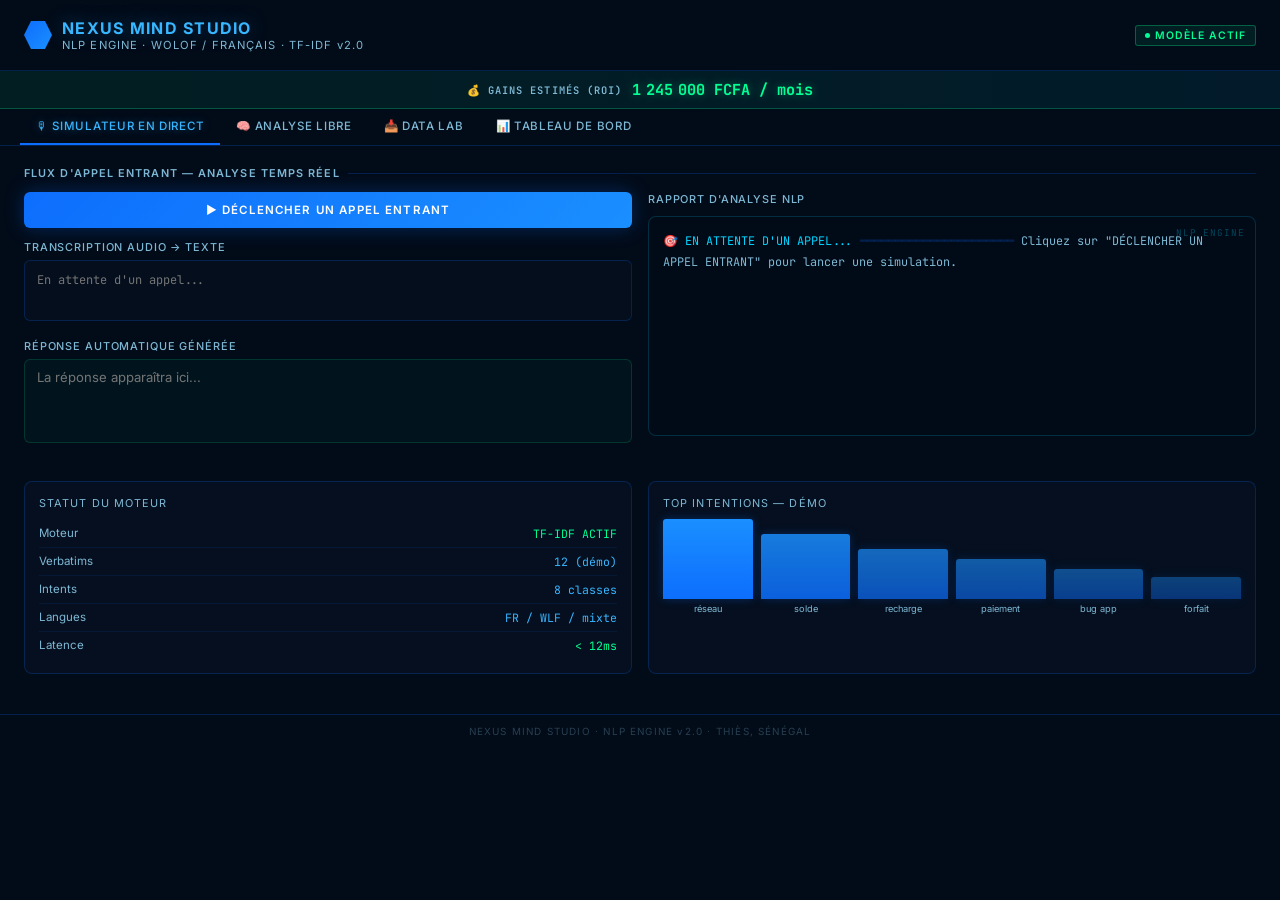
<file: nexus-demo-vocal.html>
<!DOCTYPE html>
<!-- saved from url=(0053)file:///C:/Users/PC/Desktop/nexus_mind_studio_ui.html -->
<html lang="fr"><head>
<meta charset="UTF-8">
<meta name="viewport" content="width=device-width, initial-scale=1.0">
<title>Nexus Mind Studio — NLP Engine v2.0</title>
<style>
@import url('https://fonts.googleapis.com/css2?family=Inter:wght@300;400;500;600;700&family=JetBrains+Mono:wght@400;500&display=swap');
*{box-sizing:border-box;margin:0;padding:0}
body{background:#020B18}
:root{
  --b0:#020B18;--b1:#050F1F;--b2:#0A1628;
  --acc:#0D6EFD;--vif:#1A8FFF;--clair:#38B6FF;
  --glow:rgba(13,110,253,0.3);
  --cyan:#00D4FF;--vert:#00FF94;
  --t1:#E8F4FF;--t2:#7EB8D4;--t3:#4FC3F7;
  --bord:rgba(13,110,253,0.22);--bordv:rgba(26,143,255,0.45);
}
.app{background:var(--b0);min-height:600px;padding:0;font-family:'Inter',sans-serif;color:var(--t1)}

/* HEADER */
.header{padding:18px 24px 14px;border-bottom:1px solid var(--bord)}
.header-top{display:flex;align-items:center;gap:10px;margin-bottom:4px}
.hex-icon{width:28px;height:28px;background:linear-gradient(135deg,var(--acc),var(--vif));clip-path:polygon(25% 0%,75% 0%,100% 50%,75% 100%,25% 100%,0% 50%);display:flex;align-items:center;justify-content:center;font-size:12px}
.brand{font-size:1rem;font-weight:700;color:var(--clair);letter-spacing:.08em;text-shadow:0 0 20px rgba(56,182,255,.4)}
.sub{font-size:.7rem;color:var(--t2);letter-spacing:.1em;font-weight:400}
.badge{margin-left:auto;background:rgba(0,255,148,.08);border:1px solid rgba(0,255,148,.3);color:var(--vert);font-size:.65rem;font-weight:600;letter-spacing:.1em;padding:3px 9px;border-radius:3px;display:flex;align-items:center;gap:5px}
.dot-pulse{width:5px;height:5px;background:var(--vert);border-radius:50%;animation:pulse 1.5s ease-in-out infinite}
@keyframes pulse{0%,100%{box-shadow:0 0 0 0 rgba(0,255,148,.6)}50%{box-shadow:0 0 0 5px rgba(0,255,148,0)}}

/* TABS */
.tabs{display:flex;gap:0;border-bottom:1px solid var(--bord);padding:0 20px;overflow-x:auto}
.tab{padding:10px 16px;font-size:.72rem;font-weight:500;letter-spacing:.06em;color:var(--t2);cursor:pointer;border-bottom:2px solid transparent;transition:all .2s;white-space:nowrap}
.tab.active{color:var(--clair);border-bottom-color:var(--acc);text-shadow:0 0 10px rgba(56,182,255,.4)}
.tab:hover:not(.active){color:var(--t1)}

/* CONTENT */
.content{padding:20px 24px}
.section-label{font-size:.68rem;font-weight:600;letter-spacing:.1em;color:var(--t2);text-transform:uppercase;margin-bottom:12px;display:flex;align-items:center;gap:8px}
.section-label::after{content:'';flex:1;height:1px;background:var(--bord)}

/* GRID */
.grid2{display:grid;grid-template-columns:1fr 1fr;gap:16px;margin-bottom:20px}
@media (max-width:700px){.grid2{grid-template-columns:1fr}}

/* INPUTS */
.field{margin-bottom:14px}
.field-label{font-size:.68rem;color:var(--t2);letter-spacing:.08em;text-transform:uppercase;margin-bottom:6px;font-weight:500}
.inp{width:100%;background:rgba(5,15,31,.9);border:1px solid var(--bord);border-radius:6px;color:var(--t1);font-family:'Inter',sans-serif;font-size:.82rem;padding:9px 12px;resize:none;outline:none;transition:border-color .2s}
.inp:focus{border-color:var(--vif);box-shadow:0 0 0 3px var(--glow)}
.inp.mono{font-family:'JetBrains Mono',monospace;font-size:.75rem;color:var(--t3);line-height:1.7}
.inp.green-out{color:var(--vert);background:rgba(0,255,148,.04);border-color:rgba(0,255,148,.15)}

/* BUTTONS */
.btn-primary{width:100%;background:linear-gradient(135deg,var(--acc),var(--vif));border:none;color:#fff;font-family:'Inter',sans-serif;font-weight:600;font-size:.72rem;letter-spacing:.1em;text-transform:uppercase;padding:11px 20px;border-radius:6px;cursor:pointer;box-shadow:0 0 20px var(--glow);transition:all .2s;margin-bottom:12px}
.btn-primary:hover{box-shadow:0 0 35px rgba(26,143,255,.5);transform:translateY(-1px)}
.btn-primary:active{transform:translateY(0)}
.btn-secondary{width:100%;background:transparent;border:1px solid var(--bordv);color:var(--clair);font-family:'Inter',sans-serif;font-weight:500;font-size:.72rem;letter-spacing:.08em;padding:10px 20px;border-radius:6px;cursor:pointer;transition:all .2s}
.btn-secondary:hover{background:rgba(13,110,253,.08)}

/* NLP OUTPUT PANEL */
.nlp-panel{background:rgba(2,11,24,.95);border:1px solid rgba(0,212,255,.18);border-radius:8px;padding:14px;font-family:'JetBrains Mono',monospace;font-size:.74rem;color:var(--t3);line-height:1.8;height:220px;overflow-y:auto;position:relative}
.nlp-panel::before{content:'NLP ENGINE';position:absolute;top:8px;right:10px;font-size:.58rem;color:rgba(0,212,255,.3);letter-spacing:.1em}

/* SCORES */
.scores-container{margin-top:10px}
.score-row{display:flex;align-items:center;gap:10px;margin-bottom:8px}
.score-label{font-size:.72rem;color:var(--t2);width:160px;white-space:nowrap;overflow:hidden;text-overflow:ellipsis}
.score-bar-bg{flex:1;height:5px;background:rgba(13,110,253,.12);border-radius:3px;overflow:hidden}
.score-bar{height:100%;border-radius:3px;background:linear-gradient(90deg,var(--acc),var(--cyan));transition:width .5s ease;box-shadow:0 0 6px var(--glow)}
.score-val{font-size:.68rem;font-family:'JetBrains Mono',monospace;color:var(--clair);width:38px;text-align:right}

/* STATUS CARD */
.status-card{background:var(--b1);border:1px solid var(--bord);border-radius:8px;padding:14px;height:100%}
.status-title{font-size:.68rem;color:var(--t2);letter-spacing:.1em;text-transform:uppercase;margin-bottom:10px}
.status-row{display:flex;justify-content:space-between;align-items:center;padding:6px 0;border-bottom:1px solid rgba(13,110,253,.1)}
.status-row:last-child{border-bottom:none}
.status-key{font-size:.72rem;color:var(--t2)}
.status-val{font-size:.72rem;font-family:'JetBrains Mono',monospace;color:var(--clair)}
.status-val.green{color:var(--vert)}

/* INTENT BADGE */
.intent-result{display:flex;align-items:center;gap:8px;margin-top:12px;padding:10px 12px;background:rgba(13,110,253,.08);border:1px solid var(--bordv);border-radius:6px}
.intent-icon{width:8px;height:8px;border-radius:50%;background:var(--cyan);box-shadow:0 0 8px var(--cyan)}
.intent-text{font-size:.76rem;color:var(--clair);font-weight:600;letter-spacing:.06em}
.intent-pct{margin-left:auto;font-family:'JetBrains Mono',monospace;font-size:.72rem;color:var(--vert)}

/* DIVIDER */
.divider{border:none;border-top:1px solid var(--bord);margin:18px 0}

/* CHART MOCK */
.chart-area{background:var(--b1);border:1px solid var(--bord);border-radius:8px;padding:14px}
.chart-title{font-size:.68rem;color:var(--t2);letter-spacing:.1em;text-transform:uppercase;margin-bottom:14px}
.bars{display:flex;align-items:flex-end;gap:8px;height:90px}
.bar-col{display:flex;flex-direction:column;align-items:center;gap:4px;flex:1}
.bar{width:100%;background:linear-gradient(180deg,var(--vif),var(--acc));border-radius:3px 3px 0 0;transition:height .4s ease;box-shadow:0 0 10px var(--glow);min-height:4px}
.bar-lbl{font-size:.58rem;color:var(--t2);text-align:center;line-height:1.2}

/* FOOTER */
.footer{text-align:center;padding:10px 0 6px;font-size:.62rem;color:rgba(126,184,212,.3);letter-spacing:.12em;border-top:1px solid var(--bord)}

/* ROI BANNER PERMANENT (nouveau) */
.roi-banner{display:flex;align-items:center;justify-content:center;gap:10px;background:linear-gradient(90deg,rgba(0,255,148,.08),rgba(0,212,255,.08));border-bottom:1px solid rgba(0,255,148,.25);padding:8px 20px;font-family:'JetBrains Mono',monospace;flex-wrap:wrap}
.roi-label{font-size:.65rem;color:var(--t2);letter-spacing:.1em;font-weight:600}
.roi-value{font-size:.95rem;color:var(--vert);font-weight:700;text-shadow:0 0 10px rgba(0,255,148,.4)}

/* KPI DASHBOARD (nouveau) */
.kpi-grid{display:grid;grid-template-columns:repeat(4,1fr);gap:14px;margin-bottom:20px}
@media (max-width:700px){.kpi-grid{grid-template-columns:repeat(2,1fr)}}
.kpi-card{background:var(--b1);border:1px solid var(--bord);border-radius:8px;padding:16px;text-align:center}
.kpi-label{font-size:.65rem;color:var(--t2);letter-spacing:.08em;text-transform:uppercase;margin-bottom:8px}
.kpi-value{font-size:1.6rem;font-weight:700;color:var(--clair);font-family:'JetBrains Mono',monospace;line-height:1;transition:color .3s}
.kpi-value.green{color:var(--vert)}
.kpi-value.cyan{color:var(--cyan)}
.kpi-sub{font-size:.62rem;color:rgba(126,184,212,.5);margin-top:6px}

.live-call-panel{background:var(--b1);border:1px solid var(--bord);border-radius:8px;padding:16px;margin-bottom:20px}
.live-call-header{display:flex;align-items:center;gap:8px;font-size:.72rem;font-weight:600;letter-spacing:.1em;color:var(--t2);margin-bottom:14px;flex-wrap:wrap}
.live-dot{width:9px;height:9px;border-radius:50%;background:#ff3b5c;box-shadow:0 0 8px #ff3b5c;animation:pulse 1.2s ease-in-out infinite}
.btn-appel{width:auto;margin:0 0 0 auto;padding:8px 18px;transition:opacity .2s}
.live-call-stage{min-height:140px;background:rgba(2,11,24,.6);border:1px solid rgba(0,212,255,.12);border-radius:8px;padding:16px;font-family:'JetBrains Mono',monospace;font-size:.8rem;color:var(--t3);display:flex;flex-direction:column;justify-content:center;gap:8px}
.live-call-idle{color:rgba(126,184,212,.4);text-align:center}
.ringing-icon{font-size:2rem;text-align:center;animation:ring .5s ease-in-out infinite}
@keyframes ring{0%,100%{transform:rotate(-15deg)}50%{transform:rotate(15deg)}}

.activity-feed{background:rgba(2,11,24,.95);border:1px solid rgba(0,212,255,.18);border-radius:8px;padding:10px 14px;height:180px;overflow-y:auto;font-family:'JetBrains Mono',monospace;font-size:.72rem}
.activity-item{padding:6px 0;border-bottom:1px solid rgba(13,110,253,.08);display:flex;gap:8px;align-items:baseline}
.activity-item:last-child{border-bottom:none}
.activity-time{color:rgba(126,184,212,.5);flex-shrink:0}
.activity-tag{padding:1px 6px;border-radius:3px;font-size:.62rem;font-weight:600;flex-shrink:0}
.activity-tag.ia{background:rgba(0,255,148,.12);color:var(--vert)}
.activity-tag.humain{background:rgba(255,193,7,.12);color:#ffc107}
.activity-msg{color:var(--t2);overflow:hidden;text-overflow:ellipsis;white-space:nowrap}

/* TOAST (nouveau) */
.toast{position:fixed;bottom:16px;left:50%;transform:translateX(-50%) translateY(20px);background:var(--b2);border:1px solid var(--bordv);color:var(--t1);font-size:.75rem;padding:10px 18px;border-radius:8px;box-shadow:0 4px 24px rgba(0,0,0,.4);opacity:0;transition:all .3s ease;pointer-events:none;z-index:999}
.toast.show{opacity:1;transform:translateX(-50%) translateY(0)}

/* SCROLLBAR */
::-webkit-scrollbar{width:3px}
::-webkit-scrollbar-track{background:var(--b0)}
::-webkit-scrollbar-thumb{background:var(--acc);border-radius:2px}
</style>

</head><body><div class="app">

  <!-- HEADER -->
  <div class="header">
    <div class="header-top">
      <div class="hex-icon"></div>
      <div>
        <div class="brand">NEXUS MIND STUDIO</div>
        <div class="sub">NLP ENGINE · WOLOF / FRANÇAIS · TF-IDF v2.0</div>
      </div>
      <div class="badge">
        <div class="dot-pulse"></div>
        MODÈLE ACTIF
      </div>
    </div>
  </div>

  <!-- ROI TOUJOURS VISIBLE -->
  <div class="roi-banner">
    <span class="roi-label">💰 GAINS ESTIMÉS (ROI)</span>
    <span class="roi-value" id="roi-value-banner">1 245 000 FCFA / mois</span>
  </div>

  <!-- TABS -->
  <div class="tabs">
    <div class="tab active" onclick="showTab(0,this)">🎙 SIMULATEUR EN DIRECT</div>
    <div class="tab" onclick="showTab(1,this)">🧠 ANALYSE LIBRE</div>
    <div class="tab" onclick="showTab(2,this)">📥 DATA LAB</div>
    <div class="tab" onclick="showTab(3,this)">📊 TABLEAU DE BORD</div>
  </div>

  <!-- TAB 0: SIMULATEUR -->
  <div class="content" id="tab-0" style="display: block;">
    <div class="section-label">Flux d'appel entrant — analyse temps réel</div>
    <div class="grid2">
      <div>
        <button class="btn-primary" id="btn-declencher-appel" onclick="simulerAppel()">▶ DÉCLENCHER UN APPEL ENTRANT</button>
        <div class="field">
          <div class="field-label">Transcription audio → texte</div>
          <textarea class="inp mono" rows="2" id="transcription" readonly="" placeholder="En attente d&#39;un appel..."></textarea>
        </div>
        <div class="field">
          <div class="field-label">Réponse automatique générée</div>
          <textarea class="inp green-out" rows="4" id="reponse-sim" readonly="" placeholder="La réponse apparaîtra ici..."></textarea>
        </div>
      </div>
      <div>
        <div class="field-label" style="margin-bottom:10px">Rapport d'analyse NLP</div>
        <div class="nlp-panel" id="nlp-sim"><span style="color:var(--cyan)">🎯 EN ATTENTE D'UN APPEL...</span>
<span style="color:var(--bord)">━━━━━━━━━━━━━━━━━━━━━━</span>
<span style="color:var(--t2)">Cliquez sur "DÉCLENCHER UN APPEL ENTRANT" pour lancer une simulation.</span></div>
        <div class="scores-container" id="scores-sim"></div>
        <div id="intent-sim"></div>
      </div>
    </div>

    <div class="grid2">
      <div class="status-card">
        <div class="status-title">Statut du moteur</div>
        <div class="status-row"><span class="status-key">Moteur</span><span class="status-val green">TF-IDF ACTIF</span></div>
        <div class="status-row"><span class="status-key">Verbatims</span><span class="status-val">12 (démo)</span></div>
        <div class="status-row"><span class="status-key">Intents</span><span class="status-val">8 classes</span></div>
        <div class="status-row"><span class="status-key">Langues</span><span class="status-val">FR / WLF / mixte</span></div>
        <div class="status-row"><span class="status-key">Latence</span><span class="status-val green">&lt; 12ms</span></div>
      </div>
      <div class="chart-area">
        <div class="chart-title">Top intentions — démo</div>
        <div class="bars">
          <div class="bar-col"><div class="bar" style="height:80px"></div><div class="bar-lbl">réseau</div></div>
          <div class="bar-col"><div class="bar" style="height:65px;opacity:.85"></div><div class="bar-lbl">solde</div></div>
          <div class="bar-col"><div class="bar" style="height:50px;opacity:.7"></div><div class="bar-lbl">recharge</div></div>
          <div class="bar-col"><div class="bar" style="height:40px;opacity:.6"></div><div class="bar-lbl">paiement</div></div>
          <div class="bar-col"><div class="bar" style="height:30px;opacity:.5"></div><div class="bar-lbl">bug app</div></div>
          <div class="bar-col"><div class="bar" style="height:22px;opacity:.4"></div><div class="bar-lbl">forfait</div></div>
        </div>
      </div>
    </div>
  </div>

  <!-- TAB 1: ANALYSE LIBRE -->
  <div class="content" id="tab-1" style="display: none;">
    <div class="section-label">Classification NLP — saisie manuelle</div>
    <div class="grid2">
      <div>
        <div class="field">
          <div class="field-label">Message client (Français · Wolof · Code-switching)</div>
          <textarea class="inp" rows="3" id="msg-libre" placeholder="Ex: Dama bëgg xam sam solde internet..."></textarea>
        </div>
        <button class="btn-primary" onclick="analyserLibre()">🔍 ANALYSER LE MESSAGE</button>
        <div class="field">
          <div class="field-label">Réponse automatique</div>
          <textarea class="inp green-out" rows="5" id="rep-libre" readonly="" placeholder="La réponse apparaîtra ici..."></textarea>
        </div>
      </div>
      <div>
        <div class="field-label" style="margin-bottom:10px">Rapport d'analyse</div>
        <div class="nlp-panel" id="nlp-libre">
<span style="color:rgba(79,195,247,.4)">// Entrez un message pour lancer l'analyse TF-IDF...</span>
        </div>
        <div class="scores-container" id="scores-libre"></div>
        <div id="intent-libre"></div>
      </div>
    </div>
  </div>

  <!-- TAB 2: DATA LAB -->
  <div class="content" id="tab-2" style="display: none;">
    <div class="section-label">Pipeline d'entraînement — import CSV</div>
    <div class="grid2">
      <div>
        <input type="file" id="csv-input" accept=".csv" style="display:none" onchange="fichierChoisi(this)">
        <div id="dropzone" style="border: 1px dashed var(--bordv); border-radius: 8px; padding: 20px; text-align: center; margin-bottom: 12px; cursor: pointer; transition: 0.2s; background: transparent;"
             onclick="document.getElementById('csv-input').click()"
             onmouseenter="this.style.background='rgba(13,110,253,.05)'" onmouseleave="this.style.background='transparent'">
          <div style="font-size:1.5rem;margin-bottom:6px;opacity:.5">⬆</div>
          <div id="dropzone-label" style="font-size:.72rem;color:var(--t2);letter-spacing:.06em">DÉPOSER LE FICHIER CSV</div>
          <div style="font-size:.62rem;color:rgba(126,184,212,.4);margin-top:4px">Colonnes requises : message, intent</div>
        </div>
        <button class="btn-primary" onclick="synchroniserModele()">⟳ SYNCHRONISER LE MODÈLE</button>
        <button class="btn-secondary" onclick="exporterMetriques()">↓ EXPORTER LES MÉTRIQUES</button>
      </div>
      <div class="status-card">
        <div class="status-title">Rapport de synchronisation</div>
        <div class="status-row"><span class="status-key">Statut</span><span class="status-val green" id="sync-statut">✓ MODÈLE DÉMO ACTIF</span></div>
        <div class="status-row"><span class="status-key">Source</span><span class="status-val" id="sync-source">données intégrées</span></div>
        <div class="status-row"><span class="status-key">Verbatims</span><span class="status-val" id="sync-verbatims">12 lignes</span></div>
        <div class="status-row"><span class="status-key">Vocabulaire</span><span class="status-val">~85 tokens</span></div>
        <div class="status-row"><span class="status-key">Encodage</span><span class="status-val">UTF-8 / latin-1</span></div>
        <div style="margin-top:10px;font-size:.65rem;color:rgba(0,255,148,.5);letter-spacing:.06em">
          ⚠ Importez un CSV réel pour entraîner sur vos verbatims Orange / Sonatel
        </div>
      </div>
    </div>
    <hr class="divider">
    <div class="section-label">Visualisation des données</div>
    <div class="grid2">
      <div class="chart-area">
        <div class="chart-title">Distribution des intentions</div>
        <div class="bars" style="height:100px">
          <div class="bar-col"><div class="bar" style="height:90px"></div><div class="bar-lbl">prob_réseau</div></div>
          <div class="bar-col"><div class="bar" style="height:70px;opacity:.85"></div><div class="bar-lbl">solde_inet</div></div>
          <div class="bar-col"><div class="bar" style="height:55px;opacity:.72"></div><div class="bar-lbl">recharge</div></div>
          <div class="bar-col"><div class="bar" style="height:42px;opacity:.6"></div><div class="bar-lbl">paiement</div></div>
          <div class="bar-col"><div class="bar" style="height:32px;opacity:.5"></div><div class="bar-lbl">bug_app</div></div>
          <div class="bar-col"><div class="bar" style="height:24px;opacity:.4"></div><div class="bar-lbl">forfait</div></div>
          <div class="bar-col"><div class="bar" style="height:16px;opacity:.3"></div><div class="bar-lbl">résil.</div></div>
          <div class="bar-col"><div class="bar" style="height:12px;opacity:.25"></div><div class="bar-lbl">service</div></div>
        </div>
      </div>
      <div class="chart-area">
        <div class="chart-title">Répartition linguistique</div>
        <div style="display:flex;align-items:center;justify-content:center;gap:20px;margin-top:20px">
          <svg width="90" height="90" viewBox="0 0 90 90">
            <circle cx="45" cy="45" r="35" fill="none" stroke="rgba(13,110,253,.15)" stroke-width="14"></circle>
            <circle cx="45" cy="45" r="35" fill="none" stroke="var(--acc)" stroke-width="14" stroke-dasharray="142 78" stroke-dashoffset="35" transform="rotate(-90 45 45)" style="filter:drop-shadow(0 0 4px rgba(13,110,253,.5))"></circle>
            <circle cx="45" cy="45" r="35" fill="none" stroke="var(--cyan)" stroke-width="14" stroke-dasharray="55 165" stroke-dashoffset="-107" transform="rotate(-90 45 45)"></circle>
            <circle cx="45" cy="45" r="35" fill="none" stroke="rgba(0,255,148,.6)" stroke-width="14" stroke-dasharray="24 196" stroke-dashoffset="-162" transform="rotate(-90 45 45)"></circle>
          </svg>
          <div style="display:flex;flex-direction:column;gap:8px">
            <div style="display:flex;align-items:center;gap:6px"><div style="width:8px;height:8px;border-radius:2px;background:var(--acc)"></div><span style="font-size:.68rem;color:var(--t2)">Français</span><span style="font-size:.68rem;font-family:'JetBrains Mono',monospace;color:var(--clair);margin-left:auto;padding-left:10px">65%</span></div>
            <div style="display:flex;align-items:center;gap:6px"><div style="width:8px;height:8px;border-radius:2px;background:var(--cyan)"></div><span style="font-size:.68rem;color:var(--t2)">Wolof/FR</span><span style="font-size:.68rem;font-family:'JetBrains Mono',monospace;color:var(--clair);margin-left:auto;padding-left:10px">25%</span></div>
            <div style="display:flex;align-items:center;gap:6px"><div style="width:8px;height:8px;border-radius:2px;background:rgba(0,255,148,.7)"></div><span style="font-size:.68rem;color:var(--t2)">Wolof</span><span style="font-size:.68rem;font-family:'JetBrains Mono',monospace;color:var(--clair);margin-left:auto;padding-left:10px">10%</span></div>
          </div>
        </div>
      </div>
    </div>
  </div>

  <!-- TAB 3: TABLEAU DE BORD -->
  <div class="content" id="tab-3" style="display: none;">
    <div class="section-label">Activité en temps réel</div>
    <div class="kpi-grid">
      <div class="kpi-card">
        <div class="kpi-label">Appels reçus</div>
        <div class="kpi-value" id="kpi-recus">128</div>
        <div class="kpi-sub">depuis le début de la démo</div>
      </div>
      <div class="kpi-card">
        <div class="kpi-label">Traités par IA</div>
        <div class="kpi-value green" id="kpi-ia">104</div>
        <div class="kpi-sub" id="kpi-ia-pct">81% du volume</div>
      </div>
      <div class="kpi-card">
        <div class="kpi-label">Transférés Humain</div>
        <div class="kpi-value" id="kpi-humain">24</div>
        <div class="kpi-sub" id="kpi-humain-pct">19% du volume</div>
      </div>
      <div class="kpi-card">
        <div class="kpi-label">Gains estimés</div>
        <div class="kpi-value cyan" id="kpi-gains">1 245 000</div>
        <div class="kpi-sub">FCFA / mois (projection)</div>
      </div>
    </div>

    <div class="live-call-panel">
      <div class="live-call-header">
        <span class="live-dot"></span> EN DIRECT
        <button class="btn-primary btn-appel" id="btn-appel-direct" onclick="declencherAppelDirect()">📞 APPELER</button>
      </div>
      <div class="live-call-stage" id="live-call-stage">
        <div class="live-call-idle">En attente d'un appel entrant...</div>
      </div>
    </div>

    <div class="section-label">Flux d'activité</div>
    <div class="activity-feed" id="activity-feed"></div>
  </div>

  <!-- FOOTER -->
  <div class="footer">NEXUS MIND STUDIO · NLP ENGINE v2.0 · THIÈS, SÉNÉGAL</div>
</div>

<div class="toast" id="toast"></div>

<script>
const PHRASES=[
  "Ma ngi toggue ligne bi, ça coupe tout le temps",
  "Dama bëgg xam sam solde internet",
  "L'application mobile plante au démarrage",
  "Je veux recharger mon compte Orange",
  "Xam naa duma def ne solde bi",
  "Ma connexion 4G est très lente depuis hier",
];
const REPONSES={
  "problème_réseau":"Nous avons détecté votre signalement réseau. Un technicien analysera votre zone sous 2h. Ticket créé automatiquement.",
  "solde_internet":"Votre solde data est consultable via *555#. Pour recharger, composez *144# ou utilisez Orange Money.",
  "recharge_compte":"Rechargez via Orange Money (*144#), un point de vente agréé, ou la boutique en ligne orange.sn.",
  "bug_application":"Videz le cache de l'application (Paramètres > Apps > Orange) puis réinstallez depuis le Play Store.",
  "paiement_facture":"Payez sur orange.sn/factures, via l'application Orange ou dans n'importe quelle boutique Orange.",
  "changement_forfait":"Composez *100# et choisissez 'Mes offres'. Nos conseillers sont disponibles au 8765.",
  "service_client":"Votre demande a été transmise à un conseiller humain. Vous serez recontacté sous peu.",
};
const INTENTS_DATA={
  "problème_réseau":{"mots":["ligne","coupe","connexion","réseau","4g","lente","appels"],"score_base":0.85},
  "solde_internet":{"mots":["solde","internet","data","forfait","xam"],"score_base":0.82},
  "recharge_compte":{"mots":["recharger","recharge","compte","créditer"],"score_base":0.78},
  "bug_application":{"mots":["application","plante","démarrage","bug","mobile"],"score_base":0.75},
  "paiement_facture":{"mots":["payer","facture","paiement"],"score_base":0.72},
  "changement_forfait":{"mots":["changer","forfait","offre"],"score_base":0.68},
};

function detecterIntent(msg){
  const m=msg.toLowerCase();
  let scores=[];
  for(const[intent,data] of Object.entries(INTENTS_DATA)){
    let s=0;
    for(const mot of data.mots){if(m.includes(mot))s+=data.score_base/data.mots.length;}
    if(s>0)scores.push([intent,Math.min(s,1)]);
  }
  if(scores.length===0){
    scores=[["service_client",0.45],["problème_réseau",0.30]];
  }
  scores.sort((a,b)=>b[1]-a[1]);
  const total=scores.reduce((s,x)=>s+x[1],0)||1;
  return scores.slice(0,3).map(([l,s])=>[l,Math.round(s/total*100)]);
}

function renderScores(containerId, scores){
  const c=document.getElementById(containerId);
  c.innerHTML=scores.map(([l,p])=>`
    <div class="score-row">
      <div class="score-label">${l}</div>
      <div class="score-bar-bg"><div class="score-bar" style="width:${p}%"></div></div>
      <div class="score-val">${p}%</div>
    </div>`).join('');
}

function renderIntent(containerId, label, pct){
  document.getElementById(containerId).innerHTML=`
    <div class="intent-result">
      <div class="intent-icon"></div>
      <div class="intent-text">${label.toUpperCase()}</div>
      <div class="intent-pct">${pct}%</div>
    </div>`;
}

function showToast(msg){
  const t=document.getElementById('toast');
  t.textContent=msg;
  t.classList.add('show');
  clearTimeout(window._toastTimer);
  window._toastTimer=setTimeout(()=>t.classList.remove('show'),2600);
}

function simulerAppel(){
  const btn=document.getElementById('btn-declencher-appel');
  btn.disabled=true;
  btn.style.opacity=0.5;
  btn.style.cursor='not-allowed';

  document.getElementById('transcription').value='📞 Sonnerie...';
  document.getElementById('reponse-sim').value='';
  document.getElementById('nlp-sim').innerHTML=`<span style="color:var(--cyan)">🎯 Appel entrant...</span>`;
  document.getElementById('scores-sim').innerHTML='';
  document.getElementById('intent-sim').innerHTML='';

  jouerSonnerie();

  setTimeout(()=>{
    const accueil="Nexus Mind Studio, que puis-je faire pour vous ?";
    document.getElementById('nlp-sim').innerHTML=`<span style="color:var(--vert)">🤖 L'IA décroche et parle...</span>`;

    parlerTTS(accueil,()=>{
      document.getElementById('transcription').value='🎙️ Je vous écoute...';
      document.getElementById('nlp-sim').innerHTML=`<span style="color:var(--cyan)">🎙️ En attente de votre voix...</span>`;

      ecouterMicro((transcript,err)=>{
        if(!transcript){
          let msg;
          if(err==='not-allowed'||err==='permission-denied')msg='⚠ Micro refusé — autorisez l’accès au microphone.';
          else if(err==='non_supporte')msg='⚠ Navigateur non compatible. Utilisez Chrome ou Edge.';
          else msg='⚠ Aucune parole détectée. Réessayez.';
          document.getElementById('transcription').value=msg;
          document.getElementById('nlp-sim').innerHTML=`<span style="color:#ffc107">${msg}</span>`;
          reactiverBouton(btn);
          return;
        }

        document.getElementById('transcription').value=transcript;
        const lang=["toggue","dama","xam","bëgg","naa"].some(w=>transcript.toLowerCase().includes(w))?"Wolof/FR mixte":"Français";
        const scores=detecterIntent(transcript);
        const top=scores[0];
        const reponse=REPONSES[top[0]]||"Demande transmise à un conseiller humain.";

        document.getElementById('reponse-sim').value=reponse;
        document.getElementById('nlp-sim').innerHTML=`<span style="color:var(--cyan)">🎯 ANALYSE EN TEMPS RÉEL</span>
<span style="color:var(--bord)">━━━━━━━━━━━━━━━━━━━━━━</span>
<span style="color:var(--t2)">Message :</span> <span style="color:var(--t1)">"${transcript}"</span>

<span style="color:var(--t2)">Langue    :</span> <span style="color:var(--vert)">${lang}</span>
<span style="color:var(--t2)">Intent    :</span> <span style="color:var(--clair)">${top[0].toUpperCase()}</span>
<span style="color:var(--t2)">Confiance :</span> <span style="color:var(--vert)">${top[1]}%</span>
<span style="color:var(--t2)">Latence   :</span> <span style="color:var(--clair)">${(Math.random()*8+4).toFixed(1)}ms</span>`;
        renderScores('scores-sim',scores);
        renderIntent('intent-sim',top[0],top[1]);

        parlerTTS(reponse,()=>{
          kpi.recus++;kpi.ia++;
          kpi.gains+=Math.round(180+Math.random()*220);
          updateKpiDisplay();
          ajouterActivite(heureActuelle(),'ia','🔴 SIMULATEUR — '+transcript.substring(0,30)+'...');
          reactiverBouton(btn);
        });
      });
    });
  },2200);
}

function analyserLibre(){
  const msg=document.getElementById('msg-libre').value.trim();
  if(!msg){return;}
  const scores=detecterIntent(msg);
  const top=scores[0];
  const lang=["toggue","dama","xam","bëgg","naa","wér","wax"].some(w=>msg.toLowerCase().includes(w))?"Wolof/FR (code-switching)":"Français";

  document.getElementById('rep-libre').value=REPONSES[top[0]]||"Demande transmise à un conseiller humain.";
  document.getElementById('nlp-libre').innerHTML=`<span style="color:var(--cyan)">🧠 RAPPORT TF-IDF</span>
<span style="color:var(--bord)">━━━━━━━━━━━━━━━━━━━━━━</span>
<span style="color:var(--t2)">Message :</span> <span style="color:var(--t1)">"${msg.substring(0,50)}${msg.length>50?'...':''}"</span>

<span style="color:var(--t2)">Langue    :</span> <span style="color:var(--vert)">${lang}</span>
<span style="color:var(--t2)">Tokens    :</span> <span style="color:var(--clair)">${msg.split(/\s+/).length} mots analysés</span>
<span style="color:var(--t2)">Intent    :</span> <span style="color:var(--clair)">${top[0].toUpperCase()}</span>
<span style="color:var(--t2)">Confiance :</span> <span style="color:var(--vert)">${top[1]}%</span>`;
  renderScores('scores-libre',scores);
  renderIntent('intent-libre',top[0],top[1]);
}

function fichierChoisi(input){
  if(input.files && input.files.length>0){
    const f=input.files[0];
    document.getElementById('dropzone-label').textContent=`📄 ${f.name}`;
    document.getElementById('sync-source').textContent=f.name;
    showToast(`Fichier "${f.name}" prêt à être synchronisé.`);
  }
}

function synchroniserModele(){
  document.getElementById('sync-statut').textContent='⏳ SYNCHRONISATION...';
  document.getElementById('sync-statut').classList.remove('green');
  setTimeout(()=>{
    document.getElementById('sync-statut').textContent='✓ MODÈLE SYNCHRONISÉ';
    document.getElementById('sync-statut').classList.add('green');
    showToast('Modèle synchronisé avec succès.');
  },1200);
}

function exporterMetriques(){
  showToast('Export des métriques en cours de préparation...');
}

function showTab(idx,el){
  document.querySelectorAll('.tab').forEach(t=>t.classList.remove('active'));
  el.classList.add('active');
  [0,1,2,3].forEach(i=>document.getElementById('tab-'+i).style.display=i===idx?'block':'none');
}

/* ===== TABLEAU DE BORD TEMPS RÉEL ===== */
let kpi={recus:128, ia:104, humain:24, gains:1245000};

function updateKpiDisplay(){
  document.getElementById('kpi-recus').textContent=kpi.recus.toLocaleString('fr-FR');
  document.getElementById('kpi-ia').textContent=kpi.ia.toLocaleString('fr-FR');
  document.getElementById('kpi-humain').textContent=kpi.humain.toLocaleString('fr-FR');
  document.getElementById('kpi-gains').textContent=kpi.gains.toLocaleString('fr-FR');
  document.getElementById('roi-value-banner').textContent=kpi.gains.toLocaleString('fr-FR')+' FCFA / mois';
  const pctIa=Math.round(kpi.ia/kpi.recus*100);
  document.getElementById('kpi-ia-pct').textContent=pctIa+'% du volume';
  document.getElementById('kpi-humain-pct').textContent=(100-pctIa)+'% du volume';
}

function heureActuelle(){
  const d=new Date();
  return String(d.getHours()).padStart(2,'0')+':'+String(d.getMinutes()).padStart(2,'0')+':'+String(d.getSeconds()).padStart(2,'0');
}

function ajouterActivite(heureStr,tag,texte){
  const feed=document.getElementById('activity-feed');
  const div=document.createElement('div');
  div.className='activity-item';
  div.innerHTML=`<span class="activity-time">${heureStr}</span><span class="activity-tag ${tag}">${tag==='ia'?'IA':'HUMAIN'}</span><span class="activity-msg">${texte}</span>`;
  feed.prepend(div);
  while(feed.children.length>20)feed.removeChild(feed.lastChild);
}

// Activité d'arrière-plan simulée, pour que le tableau de bord ne soit jamais figé
function tickAmbiant(){
  const estIA=Math.random()<0.8;
  kpi.recus++;
  if(estIA){kpi.ia++;kpi.gains+=Math.round(150+Math.random()*250);}
  else{kpi.humain++;}
  updateKpiDisplay();
  const msg=PHRASES[Math.floor(Math.random()*PHRASES.length)];
  ajouterActivite(heureActuelle(),estIA?'ia':'humain',msg.substring(0,40)+(msg.length>40?'...':''));
  setTimeout(tickAmbiant,4000+Math.random()*4000);
}
setTimeout(tickAmbiant,3000);
updateKpiDisplay();

// Bip audio synthétique (aucun fichier externe requis)
function beep(freq,dur){
  try{
    const AC=window.AudioContext||window.webkitAudioContext;
    if(!AC)return;
    const ctx=new AC();
    const osc=ctx.createOscillator();
    const gain=ctx.createGain();
    osc.type='sine';
    osc.frequency.value=freq;
    gain.gain.setValueAtTime(0.06,ctx.currentTime);
    gain.gain.exponentialRampToValueAtTime(0.001,ctx.currentTime+dur/1000);
    osc.connect(gain);gain.connect(ctx.destination);
    osc.start();
    osc.stop(ctx.currentTime+dur/1000);
    setTimeout(()=>ctx.close(),dur+80);
  }catch(e){}
}

function jouerSonnerie(){
  let n=0;
  const iv=setInterval(()=>{
    beep(n%2===0?480:420,250);
    n++;
    if(n>=6)clearInterval(iv);
  },350);
}

function tapewriter(el,text,speed,callback){
  let i=0;
  el.textContent='';
  const iv=setInterval(()=>{
    el.textContent+=text.charAt(i);
    i++;
    if(i>=text.length){clearInterval(iv);if(callback)callback();}
  },speed);
}

function reactiverBouton(btn){
  setTimeout(()=>{
    btn.disabled=false;
    btn.style.opacity=1;
    btn.style.cursor='pointer';
  },1500);
}

// Synthèse vocale : l'IA parle à voix haute via les haut-parleurs/casque
function parlerTTS(texte,callback){
  try{
    const synth=window.speechSynthesis;
    if(!synth){if(callback)callback();return;}
    synth.cancel();
    const utter=new SpeechSynthesisUtterance(texte);
    utter.lang='fr-FR';
    utter.rate=1.0;
    utter.pitch=1.0;
    utter.onend=()=>{if(callback)callback();};
    utter.onerror=()=>{if(callback)callback();};
    synth.speak(utter);
  }catch(e){if(callback)callback();}
}

// Reconnaissance vocale : capte la voix via le micro du casque
function ecouterMicro(callback){
  const SR=window.SpeechRecognition||window.webkitSpeechRecognition;
  if(!SR){callback(null,'non_supporte');return;}
  const recognition=new SR();
  recognition.lang='fr-FR';
  recognition.interimResults=true;
  recognition.maxAlternatives=1;
  let finalTranscript='';
  let terminé=false;
  let safetyTimer=null;

  recognition.onstart=()=>{
    // Le minuteur de sécurité démarre seulement une fois l'écoute réellement active,
    // pas au moment du clic (sinon la popup d'autorisation micro "mange" le temps disponible).
    safetyTimer=setTimeout(()=>{try{recognition.stop();}catch(e){}},12000);
  };
  recognition.onresult=(event)=>{
    let interim='';
    for(let i=event.resultIndex;i<event.results.length;i++){
      const t=event.results[i][0].transcript;
      if(event.results[i].isFinal)finalTranscript+=t;
      else interim+=t;
    }
    const transEl=document.getElementById('live-transcription');
    if(transEl)transEl.textContent=finalTranscript+interim;
  };
  recognition.onerror=(e)=>{if(!terminé){terminé=true;clearTimeout(safetyTimer);callback(finalTranscript||null,e.error);}};
  recognition.onend=()=>{if(!terminé){terminé=true;clearTimeout(safetyTimer);callback(finalTranscript||null);}};
  try{recognition.start();}catch(e){callback(null,'demarrage_echoue');return;}
}

function declencherAppelDirect(){
  const btn=document.getElementById('btn-appel-direct');
  const stage=document.getElementById('live-call-stage');
  btn.disabled=true;
  btn.style.opacity=0.5;
  btn.style.cursor='not-allowed';

  stage.innerHTML=`<div class="ringing-icon">📞</div><div style="text-align:center">Appel entrant...</div>`;
  jouerSonnerie();

  setTimeout(()=>{
    stage.innerHTML=`<div style="text-align:center;color:var(--vert)">🤖 L'IA décroche l'appel...</div>`;

    setTimeout(()=>{
      const accueil="Nexus Mind Studio, que puis-je faire pour vous ?";
      stage.innerHTML=`<div style="color:var(--vert)">🔊 IA : ${accueil}</div><div style="margin-top:10px;color:var(--t2)" id="mic-status">🎙️ Connexion au micro...</div><div style="margin-top:6px"><span style="color:var(--t2)">Vous :</span> <span id="live-transcription" style="color:var(--t1)"></span></div><div style="margin-top:10px" id="live-response-wrap"></div>`;

      parlerTTS(accueil,()=>{
        const micStatus=document.getElementById('mic-status');
        micStatus.textContent='🎙️ Parlez maintenant, je vous écoute...';

        ecouterMicro((transcript,err)=>{
          if(!transcript){
            if(err==='non_supporte'){
              micStatus.innerHTML='⚠ Ce navigateur ne supporte pas la reconnaissance vocale. Utilisez Chrome ou Edge.';
            }else if(err==='not-allowed'||err==='permission-denied'){
              micStatus.innerHTML='⚠ Micro refusé — autorisez l’accès au microphone dans les paramètres du navigateur.';
            }else{
              micStatus.innerHTML='⚠ Aucune parole détectée. Réessayez, en parlant plus près du micro.';
            }
            reactiverBouton(btn);
            return;
          }
          micStatus.textContent='✓ Analyse en cours...';
          document.getElementById('live-transcription').textContent=transcript;

          const scores=detecterIntent(transcript);
          const top=scores[0];
          const resolvedByIA=top[1]>=50;
          const respWrap=document.getElementById('live-response-wrap');

          if(resolvedByIA){
            const reponse=REPONSES[top[0]]||"Merci de patienter, nous transférons votre appel.";
            respWrap.innerHTML=`<span style="color:var(--t2)">Intent détecté :</span> <span style="color:var(--clair)">${top[0].toUpperCase()} (${top[1]}%)</span><br><span style="color:var(--vert)">🔊 IA : ${reponse}</span>`;
            parlerTTS(reponse,()=>{
              kpi.recus++;kpi.ia++;
              kpi.gains+=Math.round(180+Math.random()*220);
              updateKpiDisplay();
              ajouterActivite(heureActuelle(),'ia','🔴 EN DIRECT — '+transcript.substring(0,30)+'...');
              reactiverBouton(btn);
            });
          }else{
            const transfertMsg="Je transfère votre appel à un conseiller humain, merci de patienter.";
            respWrap.innerHTML=`<span style="color:#ffc107">⚠ Confiance insuffisante — transfert vers un conseiller humain...</span>`;
            parlerTTS(transfertMsg,()=>{
              kpi.recus++;kpi.humain++;
              updateKpiDisplay();
              ajouterActivite(heureActuelle(),'humain','🔴 EN DIRECT — '+transcript.substring(0,30)+'...');
              reactiverBouton(btn);
            });
          }
        });
      });
    },900);
  },2200);
}

document.getElementById('msg-libre').addEventListener('keydown',function(e){
  if(e.key==='Enter'&&!e.shiftKey){e.preventDefault();analyserLibre();}
});
</script>
</body></html>
</file>
